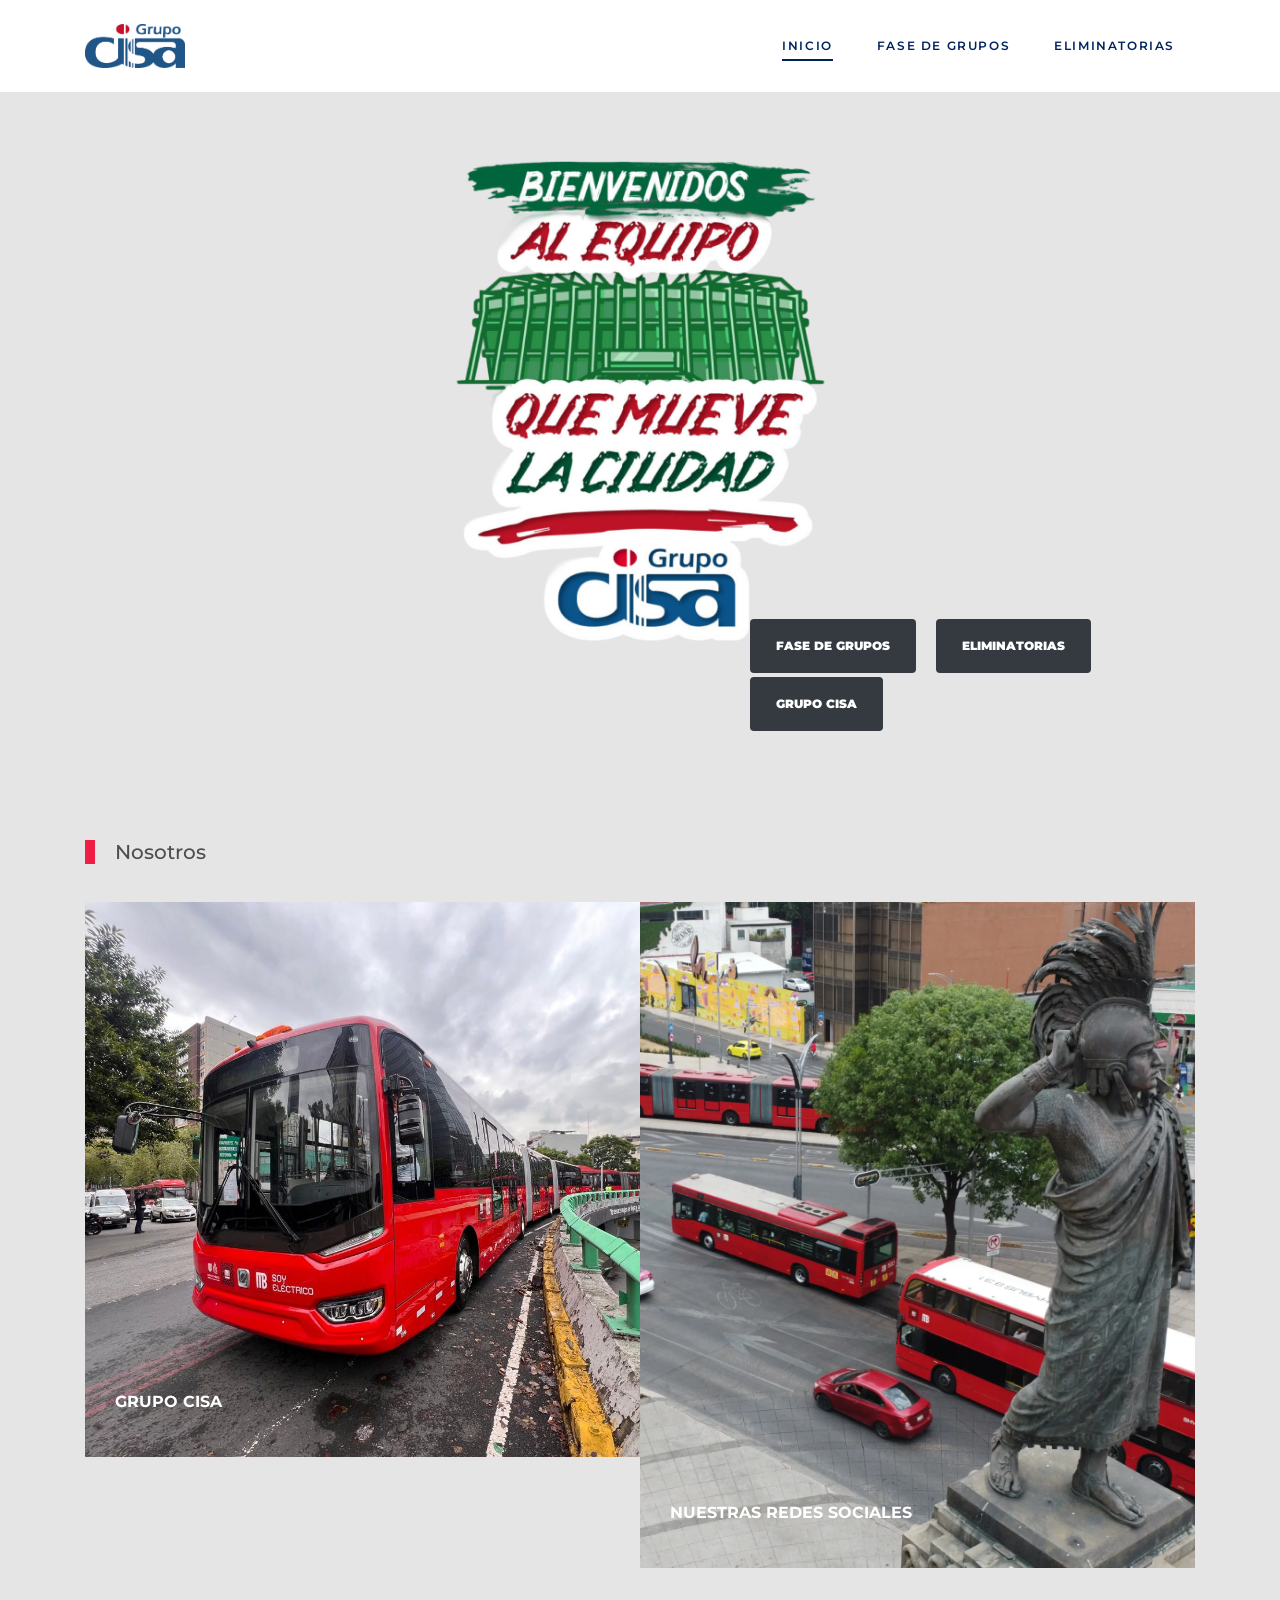
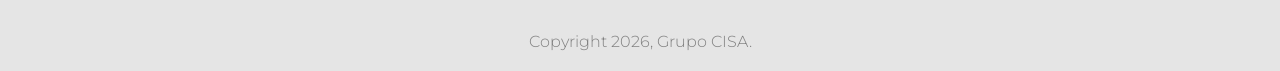
<file: index.html>
<!doctype html>
<html lang="en">
  <head>
    <title>Calendario CISA</title>
    <meta charset="utf-8" />
    <meta name="viewport" content="width=device-width, initial-scale=1, shrink-to-fit=no" />
    <link rel="apple-touch-icon" sizes="57x57" href="/apple-icon-57x57.png" />
    <link rel="apple-touch-icon" sizes="60x60" href="/apple-icon-60x60.png" />
    <link rel="apple-touch-icon" sizes="72x72" href="/apple-icon-72x72.png" />
    <link rel="apple-touch-icon" sizes="76x76" href="/apple-icon-76x76.png" />
    <link rel="apple-touch-icon" sizes="114x114" href="/apple-icon-114x114.png" />
    <link rel="apple-touch-icon" sizes="120x120" href="/apple-icon-120x120.png" />
    <link rel="apple-touch-icon" sizes="144x144" href="/apple-icon-144x144.png" />
    <link rel="apple-touch-icon" sizes="152x152" href="/apple-icon-152x152.png" />
    <link rel="apple-touch-icon" sizes="180x180" href="/apple-icon-180x180.png" />
    <link rel="icon" type="image/png" sizes="192x192" href="/android-icon-192x192.png" />
    <link rel="icon" type="image/png" sizes="32x32" href="/favicon-32x32.png" />
    <link rel="icon" type="image/png" sizes="96x96" href="/favicon-96x96.png" />
    <link rel="icon" type="image/png" sizes="16x16" href="/favicon-16x16.png" />
    <link rel="manifest" href="/manifest.json" />
    <meta name="msapplication-TileColor" content="#ffffff" />
    <meta name="msapplication-TileImage" content="/ms-icon-144x144.png" />
    <meta name="theme-color" content="#ffffff" />

    <link href="https://fonts.googleapis.com/css2?family=Montserrat:wght@400;700&display=swap" rel="stylesheet" />

    <link rel="stylesheet" href="fonts/icomoon/style.css" />

    <link rel="stylesheet" href="css/bootstrap/bootstrap.css" />
    <link rel="stylesheet" href="css/jquery-ui.css" />
    <link rel="stylesheet" href="css/owl.carousel.min.css" />
    <link rel="stylesheet" href="css/owl.theme.default.min.css" />
    <link rel="stylesheet" href="css/owl.theme.default.min.css" />

    <link rel="stylesheet" href="css/jquery.fancybox.min.css" />

    <link rel="stylesheet" href="css/bootstrap-datepicker.css" />

    <link rel="stylesheet" href="fonts/flaticon/font/flaticon.css" />

    <link rel="stylesheet" href="css/aos.css" />

    <link rel="stylesheet" href="css/style.css" />
    <link rel="stylesheet" href="https://cdnjs.cloudflare.com/ajax/libs/animate.css/4.1.1/animate.min.css" />
  </head>

  <body>
    <div class="site-wrap">
      <div class="site-mobile-menu site-navbar-target">
        <div class="site-mobile-menu-header">
          <div class="site-mobile-menu-close">
            <span class="icon-close2 js-menu-toggle"></span>
          </div>
        </div>
        <div class="site-mobile-menu-body"></div>
      </div>

      <header class="site-navbar py-4" role="banner" style="background-color: #ffffff">
        <div class="container">
          <div class="d-flex align-items-center">
            <div class="site-logo cisa-logo">
              <a href="index.html">
                <img src="imagenes-cisa/cisa-logo.png" alt="Logo" />
              </a>
            </div>
            <div class="ml-auto">
              <nav class="site-navigation position-relative text-right" role="navigation">
                <ul class="site-menu main-menu js-clone-nav mr-auto d-none d-lg-block">
                  <li class="active"><a href="index.html" class="nav-link">Inicio</a></li>
                  <li><a href="matches.html" class="nav-link">Fase de Grupos</a></li>
                  <li><a href="brackets.html" class="nav-link">Eliminatorias</a></li>
                </ul>
              </nav>

              <a
                href="#"
                class="d-inline-block d-lg-none site-menu-toggle js-menu-toggle text-black float-right text-blue">
                <span class="icon-menu h3 text-blue"></span
              ></a>
            </div>
          </div>
        </div>
      </header>

      <div class="hero overlay">
        <div class="container">
          <div class="row align-items-center">
            <div class="col-lg-5 ml-auto">
              <p>
                <a href="matches.html" class="btn btn-dark py-3 px-4 mr-3 mb-1 animate__animated animate__bounce"
                  >Fase de Grupos</a
                >
                <a href="brackets.html" class="btn btn-dark py-3 px-4 mr-3 mb-1 animate__animated animate__bounce"
                  >Eliminatorias</a
                >
                <a
                  href="https://grupocisa.com.mx/"
                  class="btn btn-dark py-3 px-4 mr-3 mb-1 animate__animated animate__pulse animate__infinite"
                  >Grupo Cisa</a
                >
              </p>
            </div>
          </div>
        </div>
      </div>

      <div class="latest-news">
        <div class="container">
          <div class="row">
            <div class="col-12 title-section cisa-rojo">
              <h2 class="heading">Nosotros</h2>
            </div>
          </div>
          <div class="row no-gutters">
            <div class="col-md-6 col-lg-6">
              <div class="post-entry">
                <a href="https://grupocisa.com.mx/">
                  <img class="metrobus-img" src="images/cisa-metrobus.jpg" alt="Image" />
                  <div class="caption">
                    <div class="caption-inner">
                      <h3 class="mb-3">GRUPO CISA</h3>
                    </div>
                  </div>
                </a>
              </div>
            </div>
            <div class="col-md-6 col-lg-6">
              <div class="post-entry">
                <a href="https://linktr.ee/grupocisa">
                  <img src="images/grupocisa.webp" alt="Image" class="last-post" />

                  <div class="caption">
                    <div class="caption-inner">
                      <h3 class="mb-3">NUESTRAS REDES SOCIALES</h3>
                    </div>
                  </div>
                </a>
              </div>
            </div>
          </div>
        </div>
      </div>

      <div class="container">
        <div class="row">
          <div class="col-lg-12">
            <p style="text-align: center; padding-top: 30px">Copyright 2026, Grupo CISA.</p>
          </div>
        </div>
      </div>
      <!-- .site-section -->
    </div>
    <!-- .site-wrap -->

    <script src="js/jquery-3.3.1.min.js"></script>
    <script src="js/jquery-migrate-3.0.1.min.js"></script>
    <script src="js/jquery-ui.js"></script>
    <script src="js/popper.min.js"></script>
    <script src="js/bootstrap.min.js"></script>
    <script src="js/owl.carousel.min.js"></script>
    <script src="js/jquery.stellar.min.js"></script>
    <script src="js/jquery.countdown.min.js"></script>
    <script src="js/bootstrap-datepicker.min.js"></script>
    <script src="js/jquery.easing.1.3.js"></script>
    <script src="js/aos.js"></script>
    <script src="js/jquery.fancybox.min.js"></script>
    <script src="js/jquery.sticky.js"></script>
    <script src="js/jquery.mb.YTPlayer.min.js"></script>

    <script src="js/main.js"></script>
  </body>
</html>
</file>
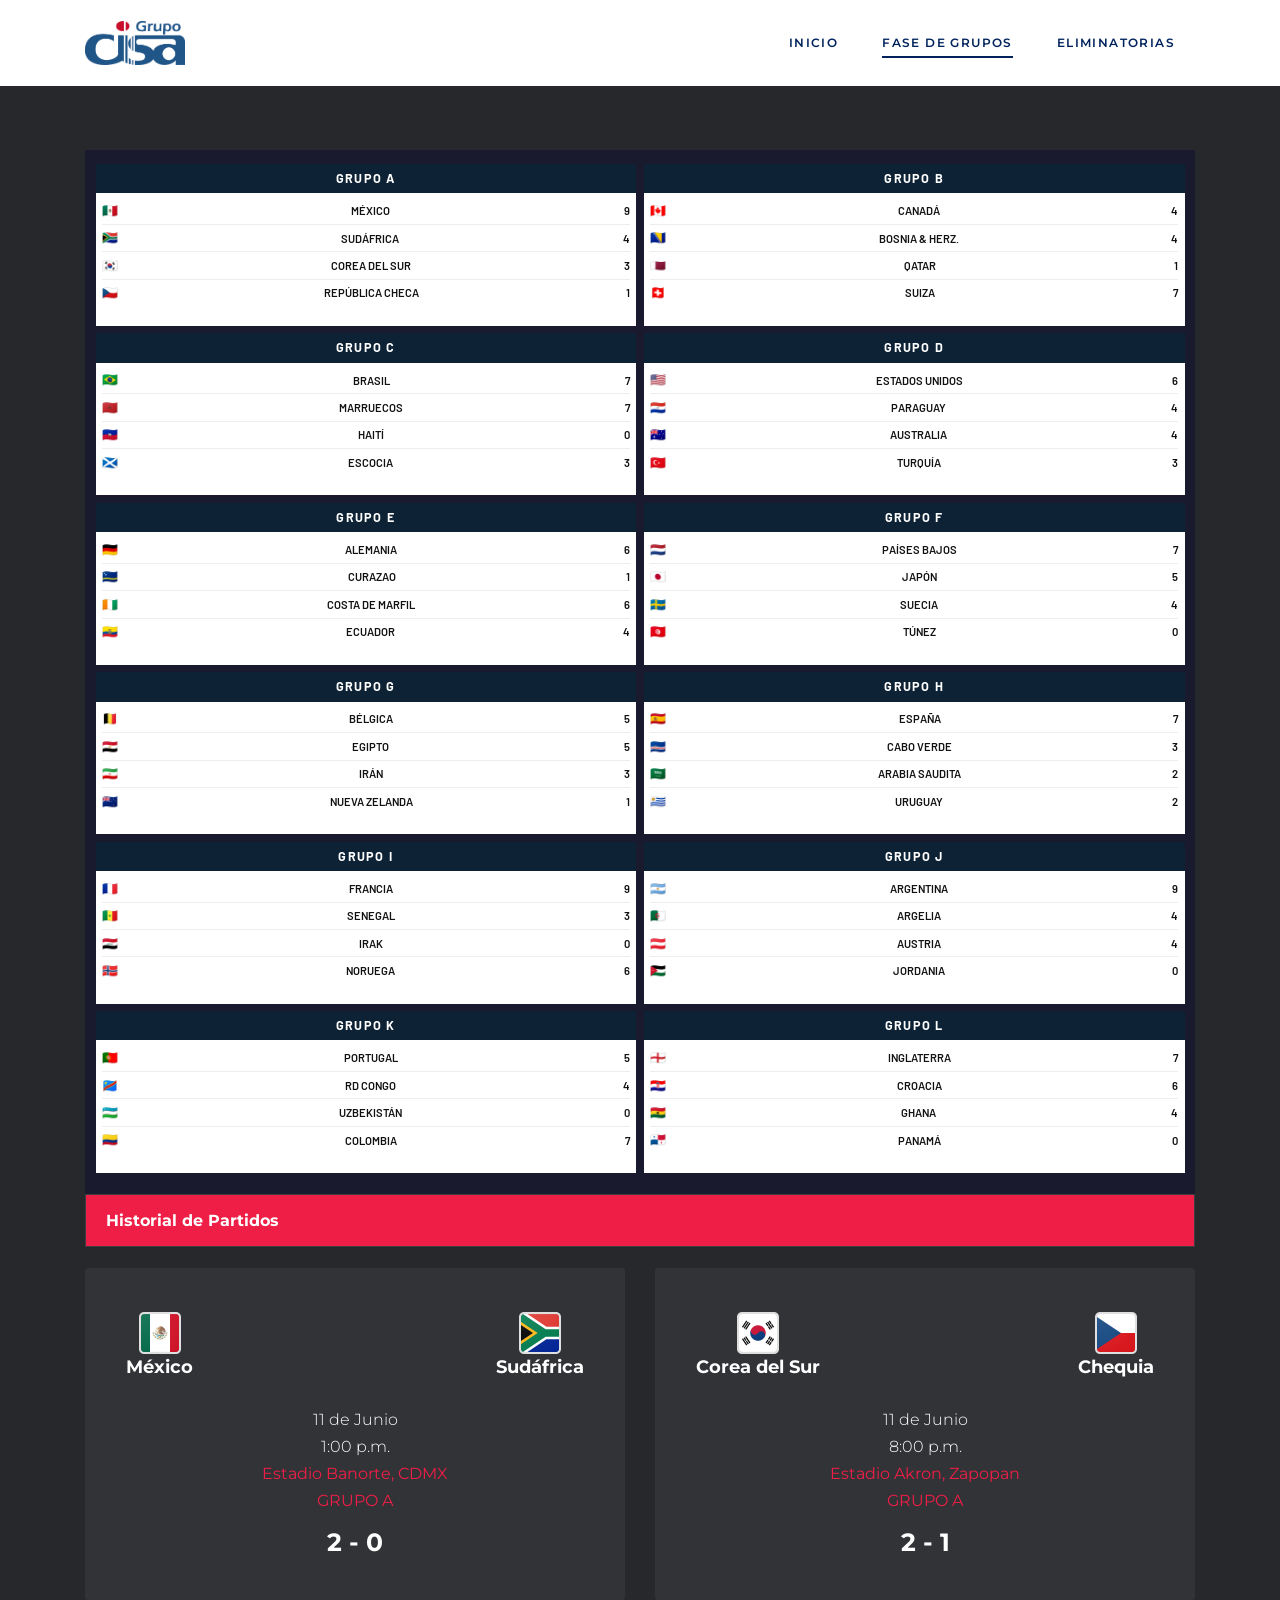
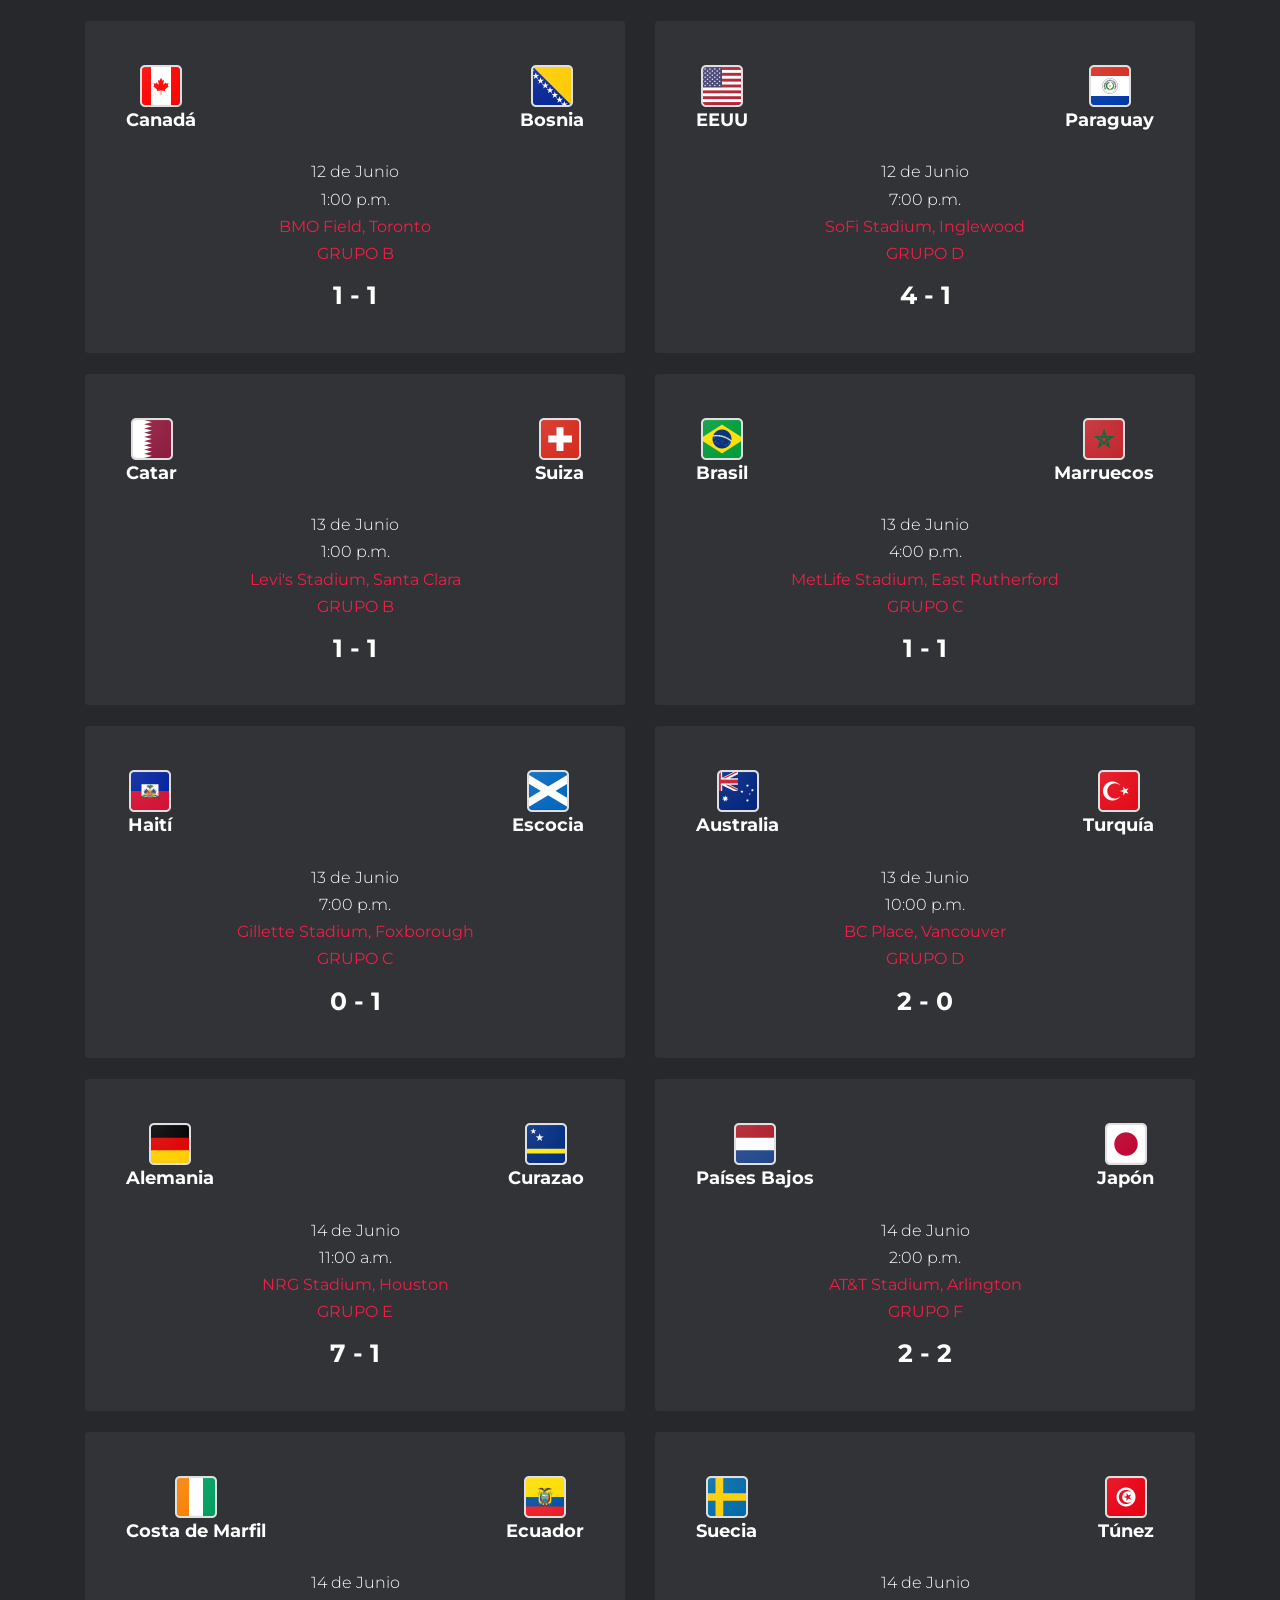
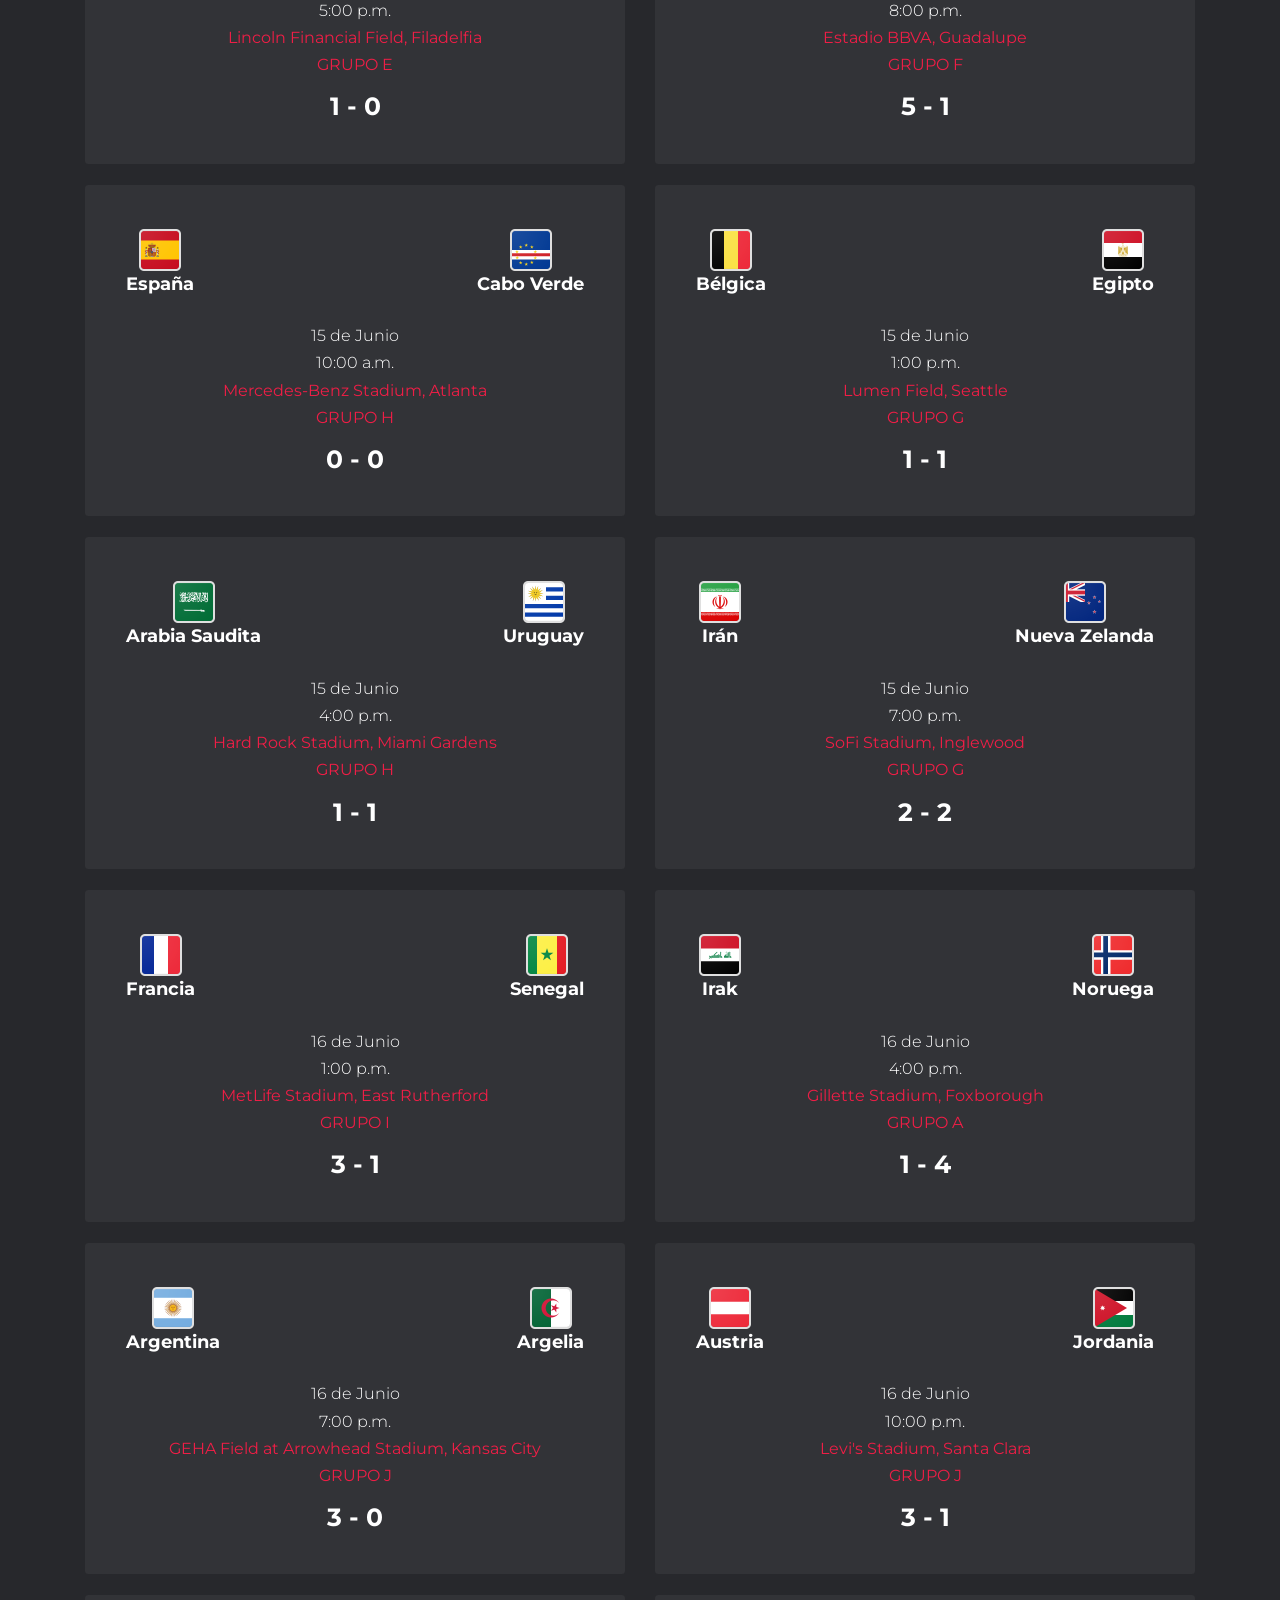
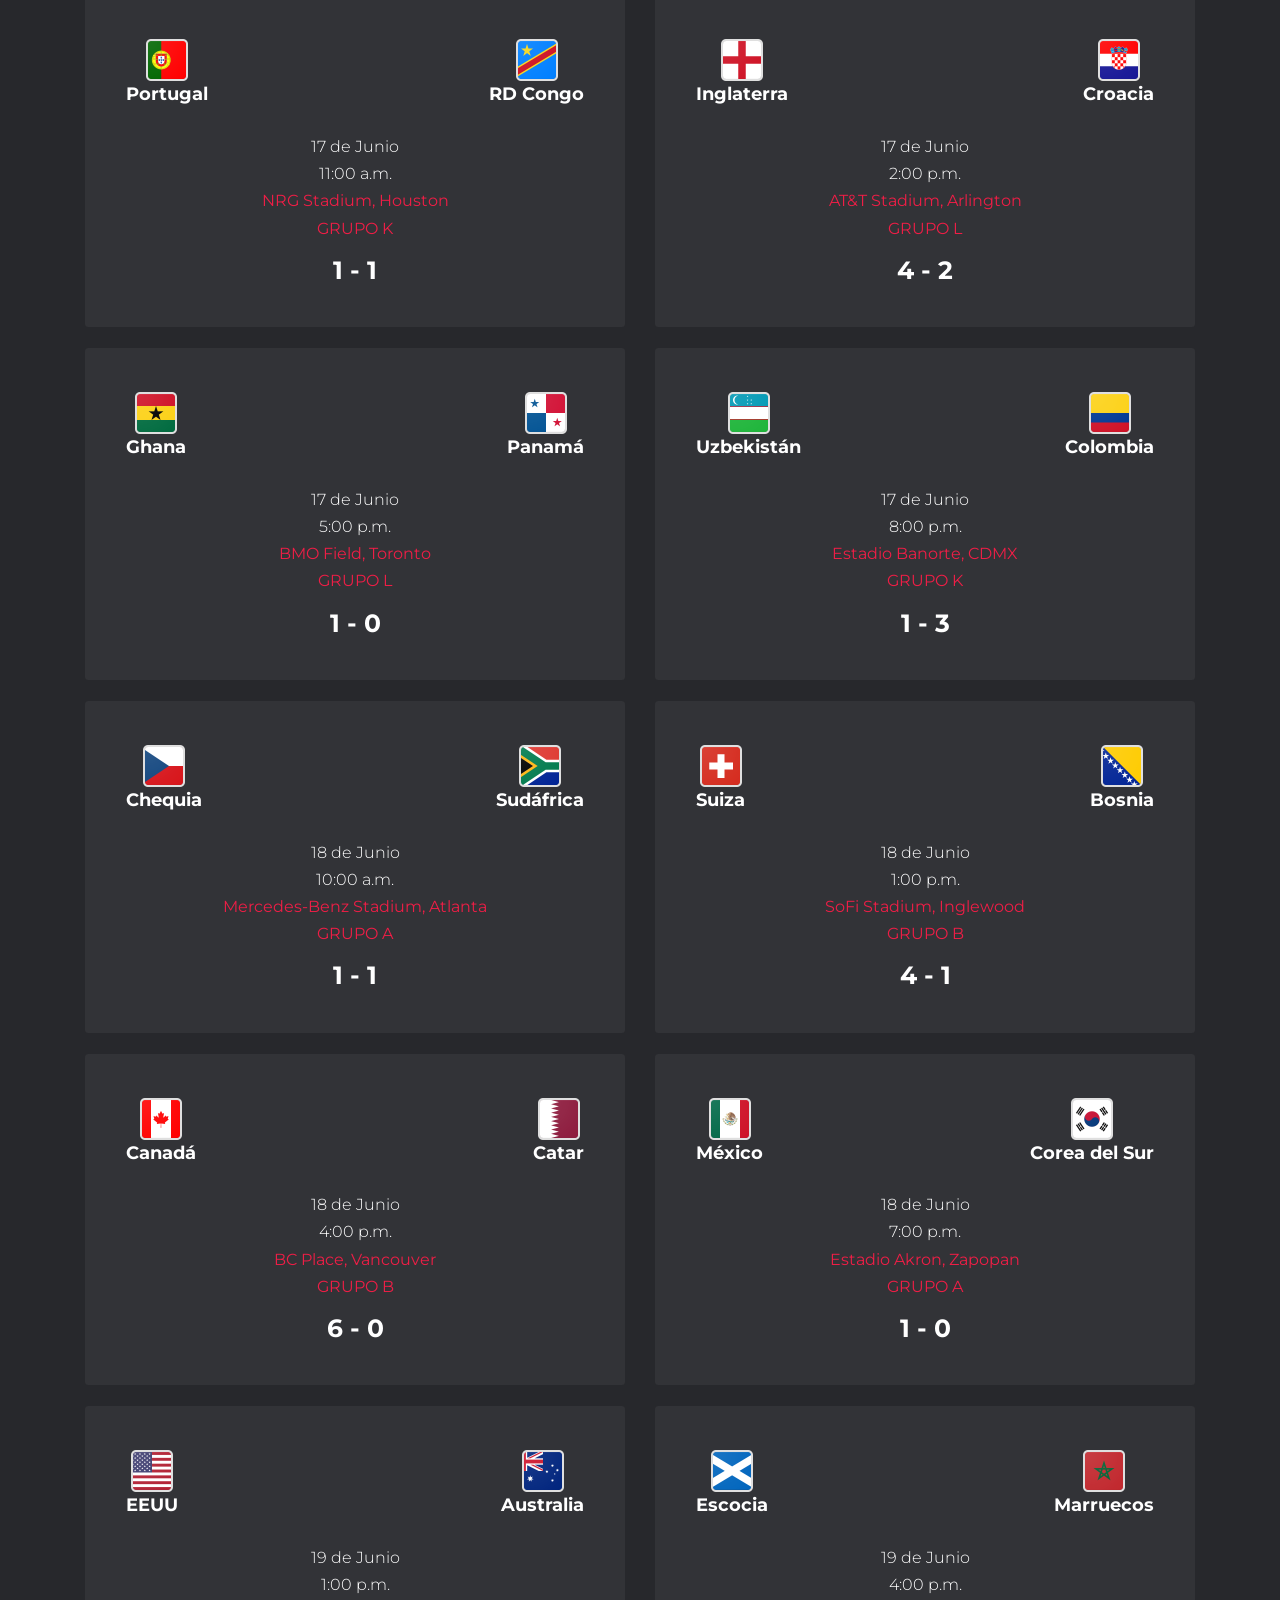
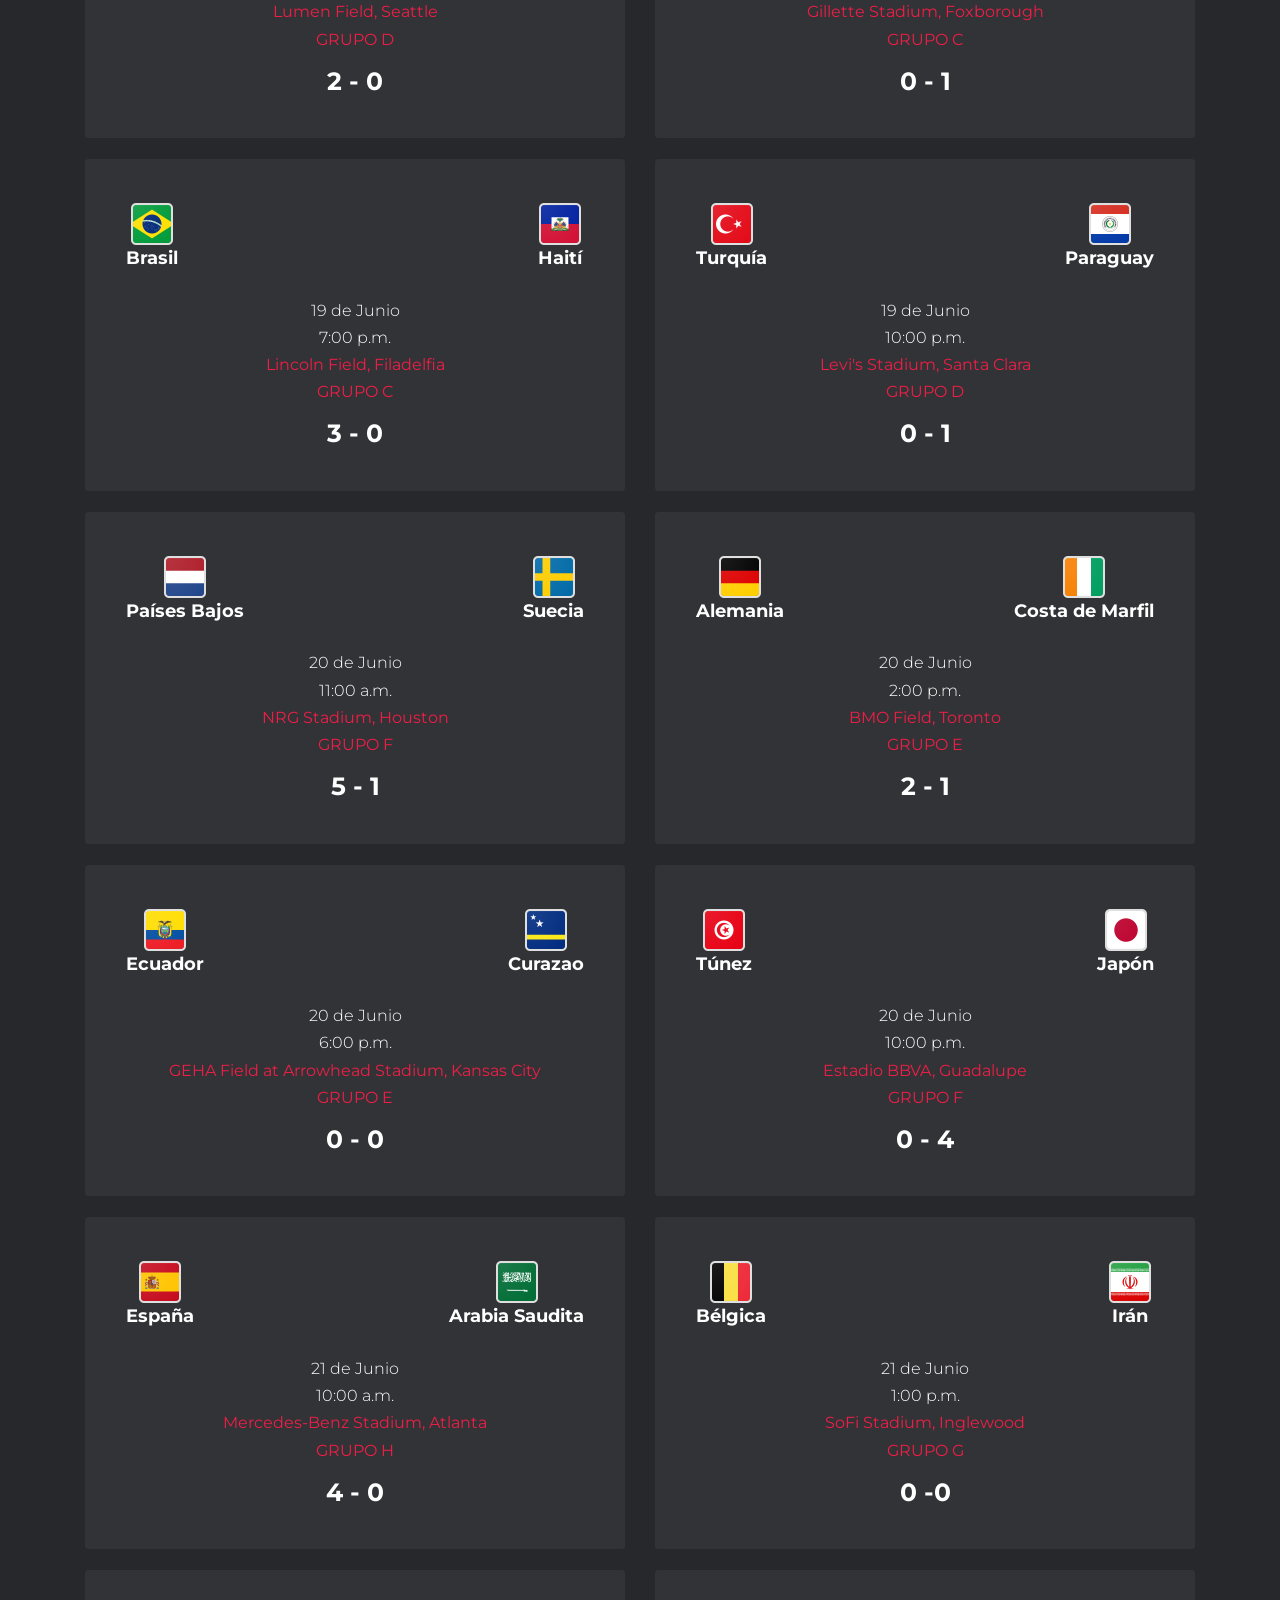
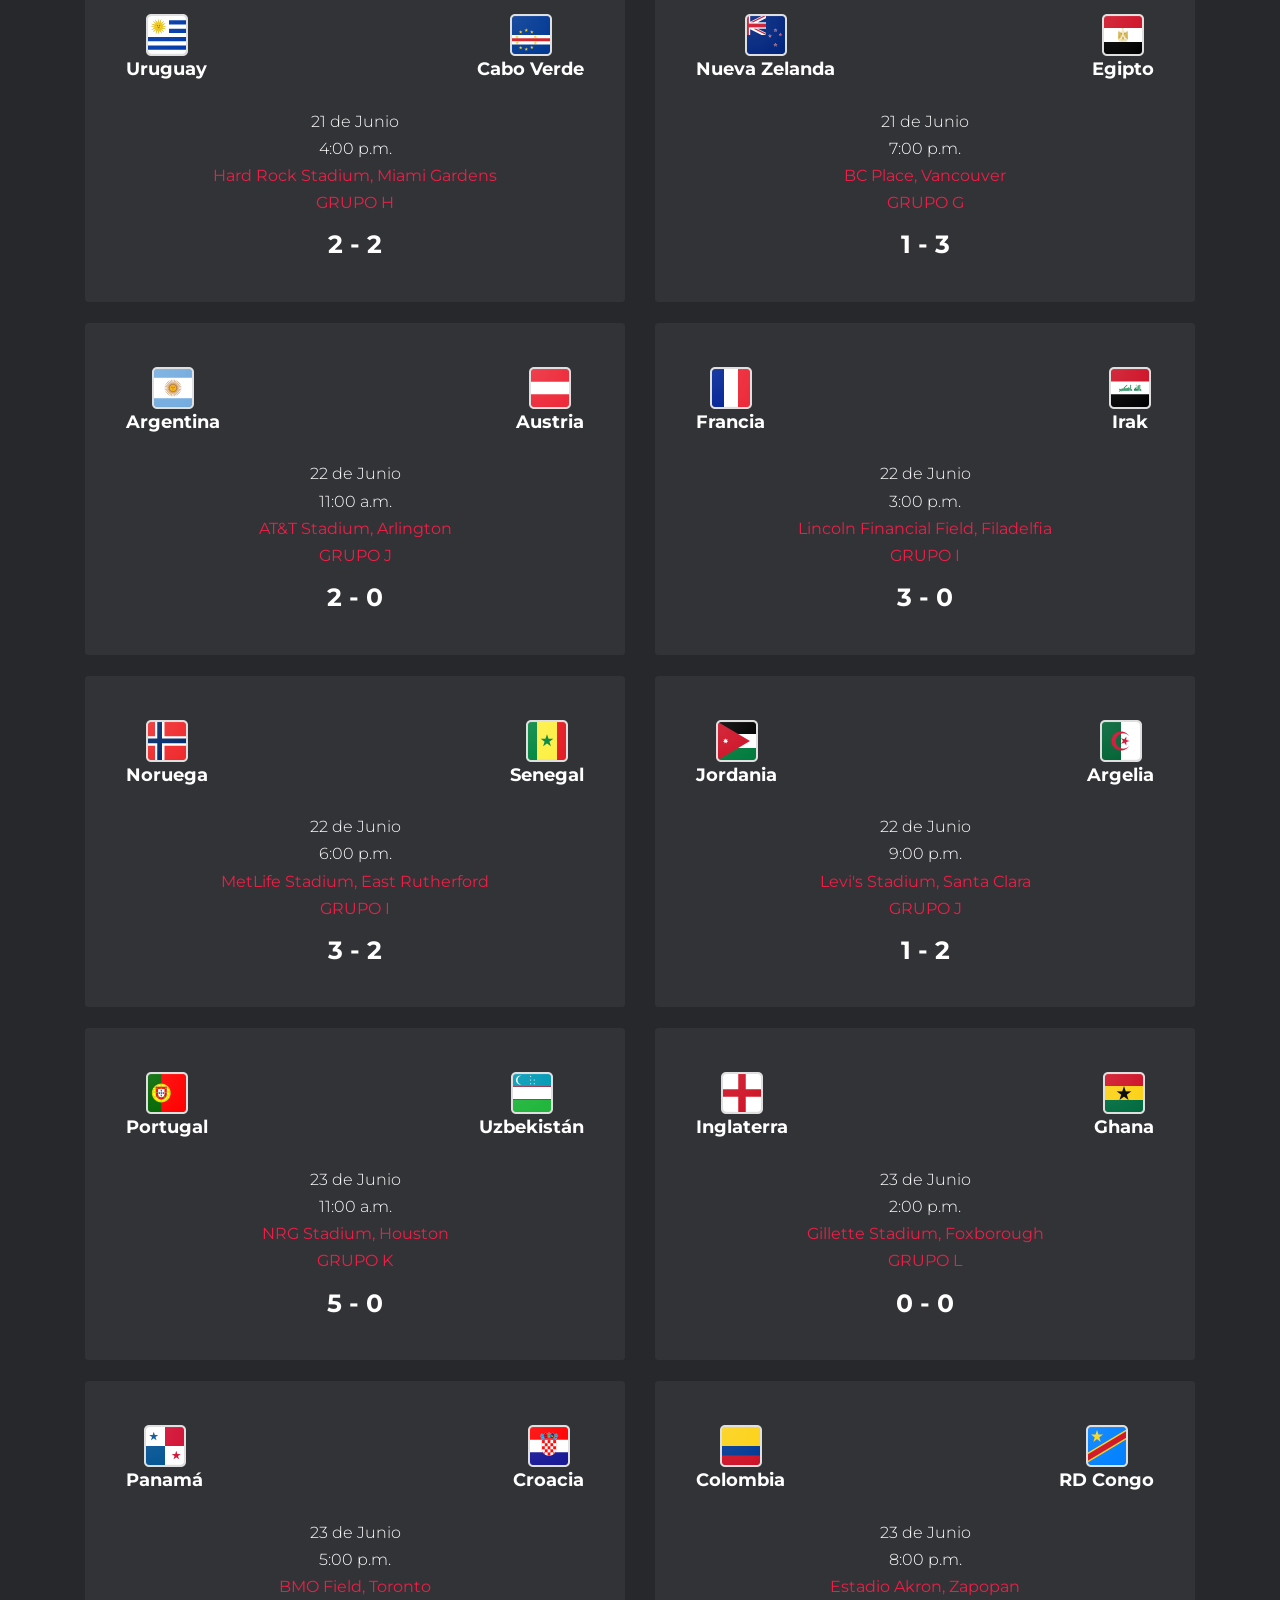
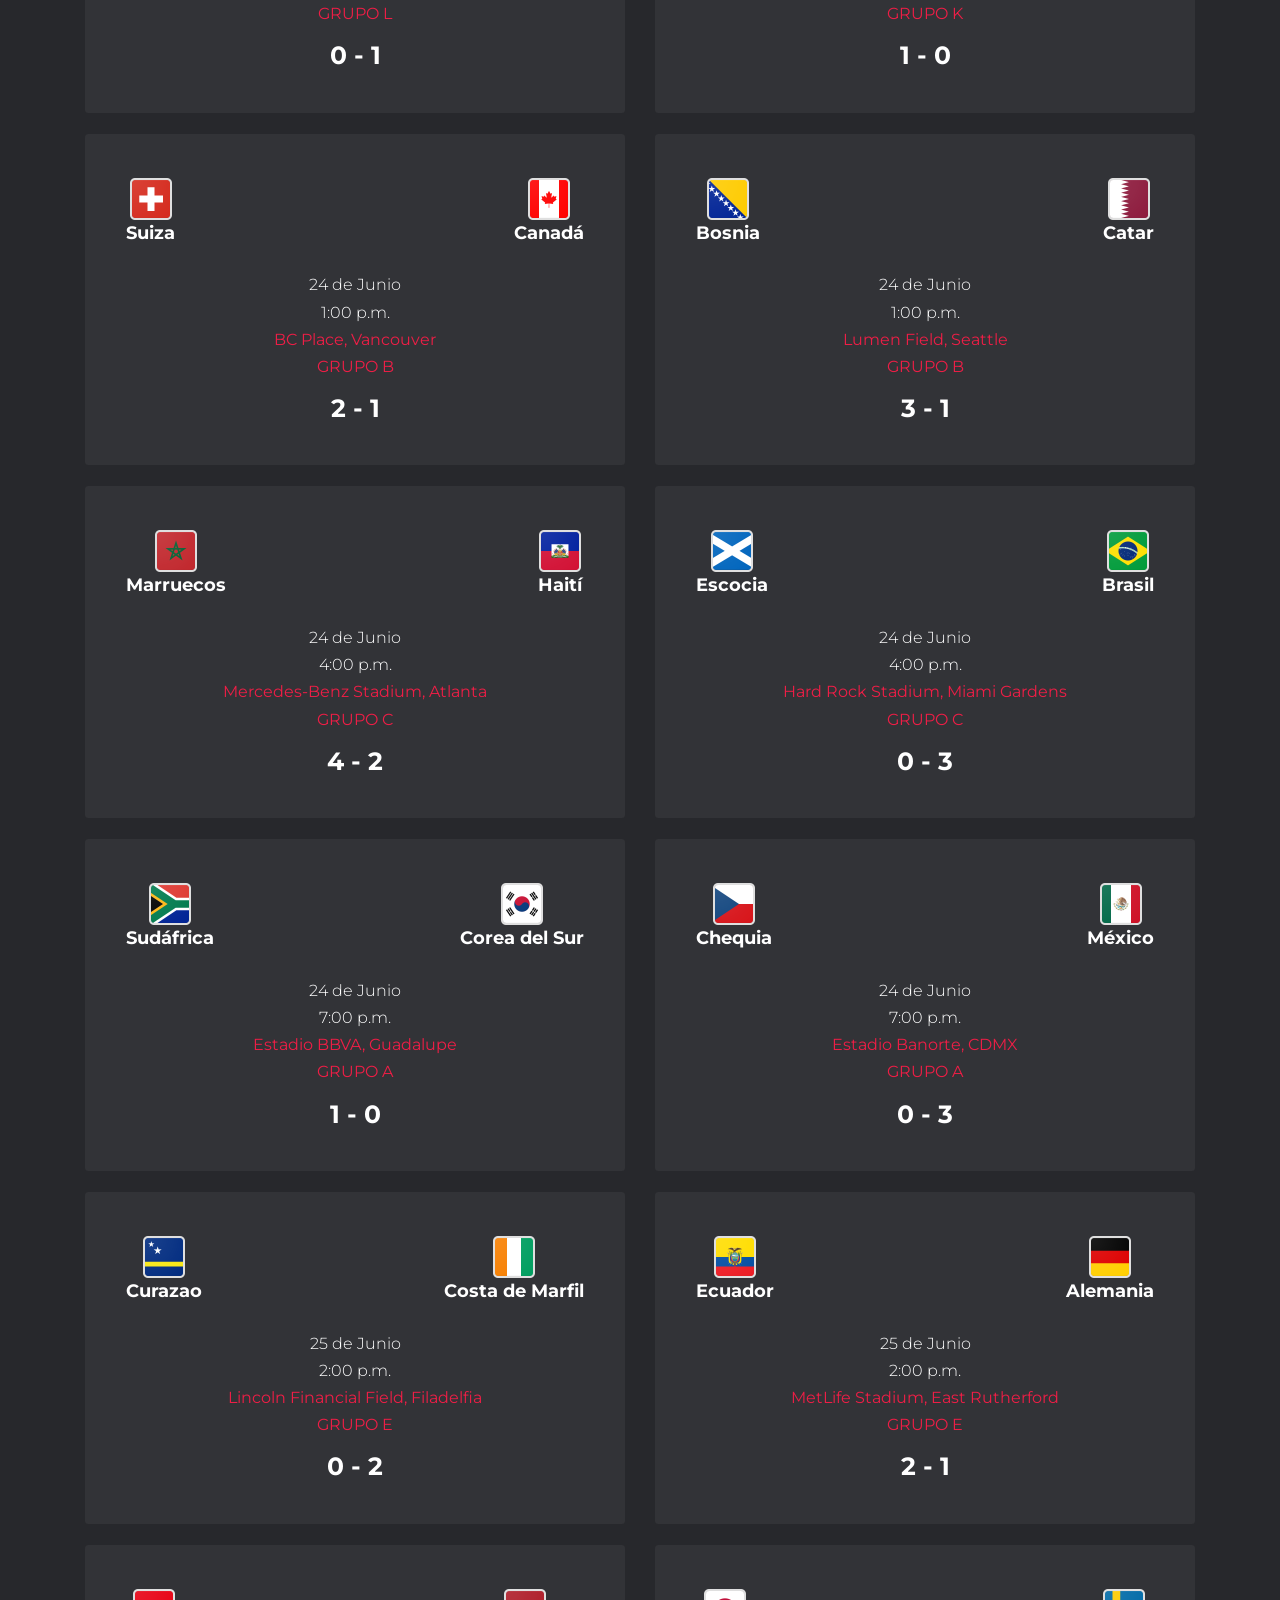
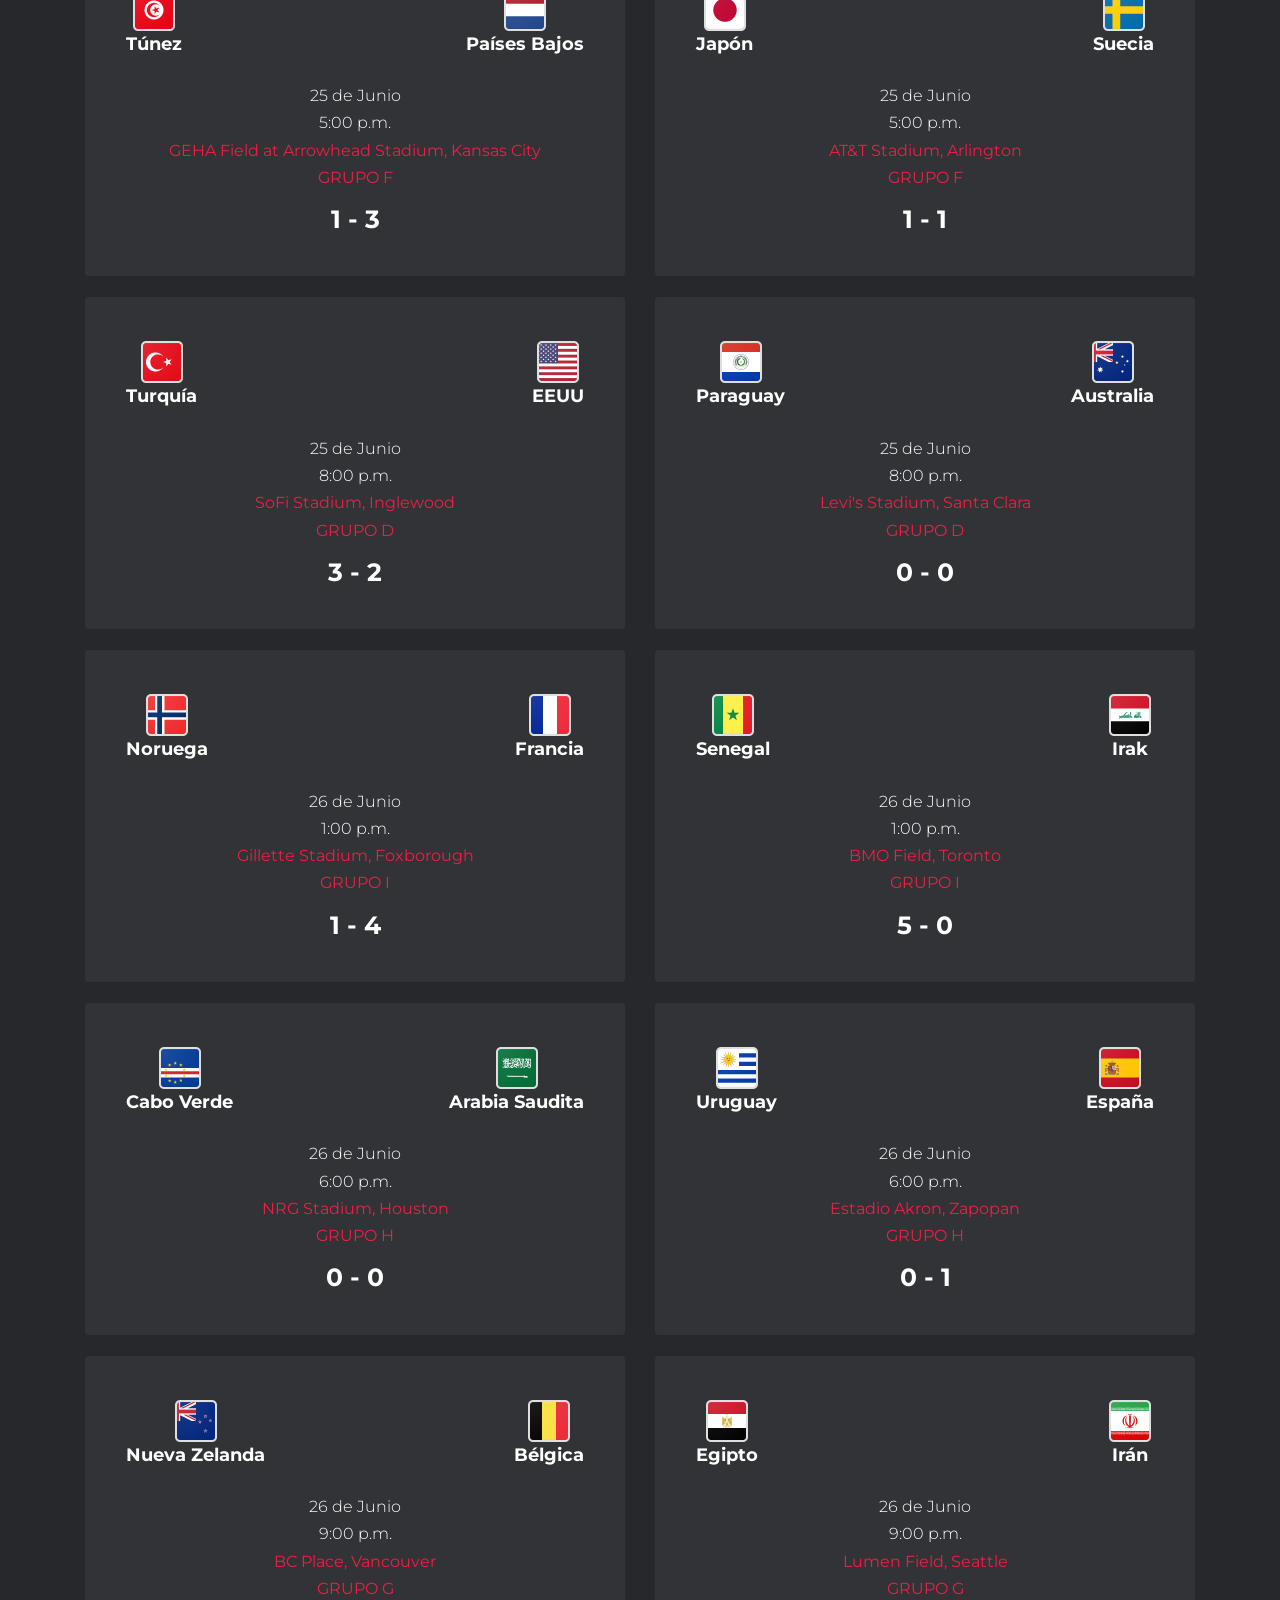
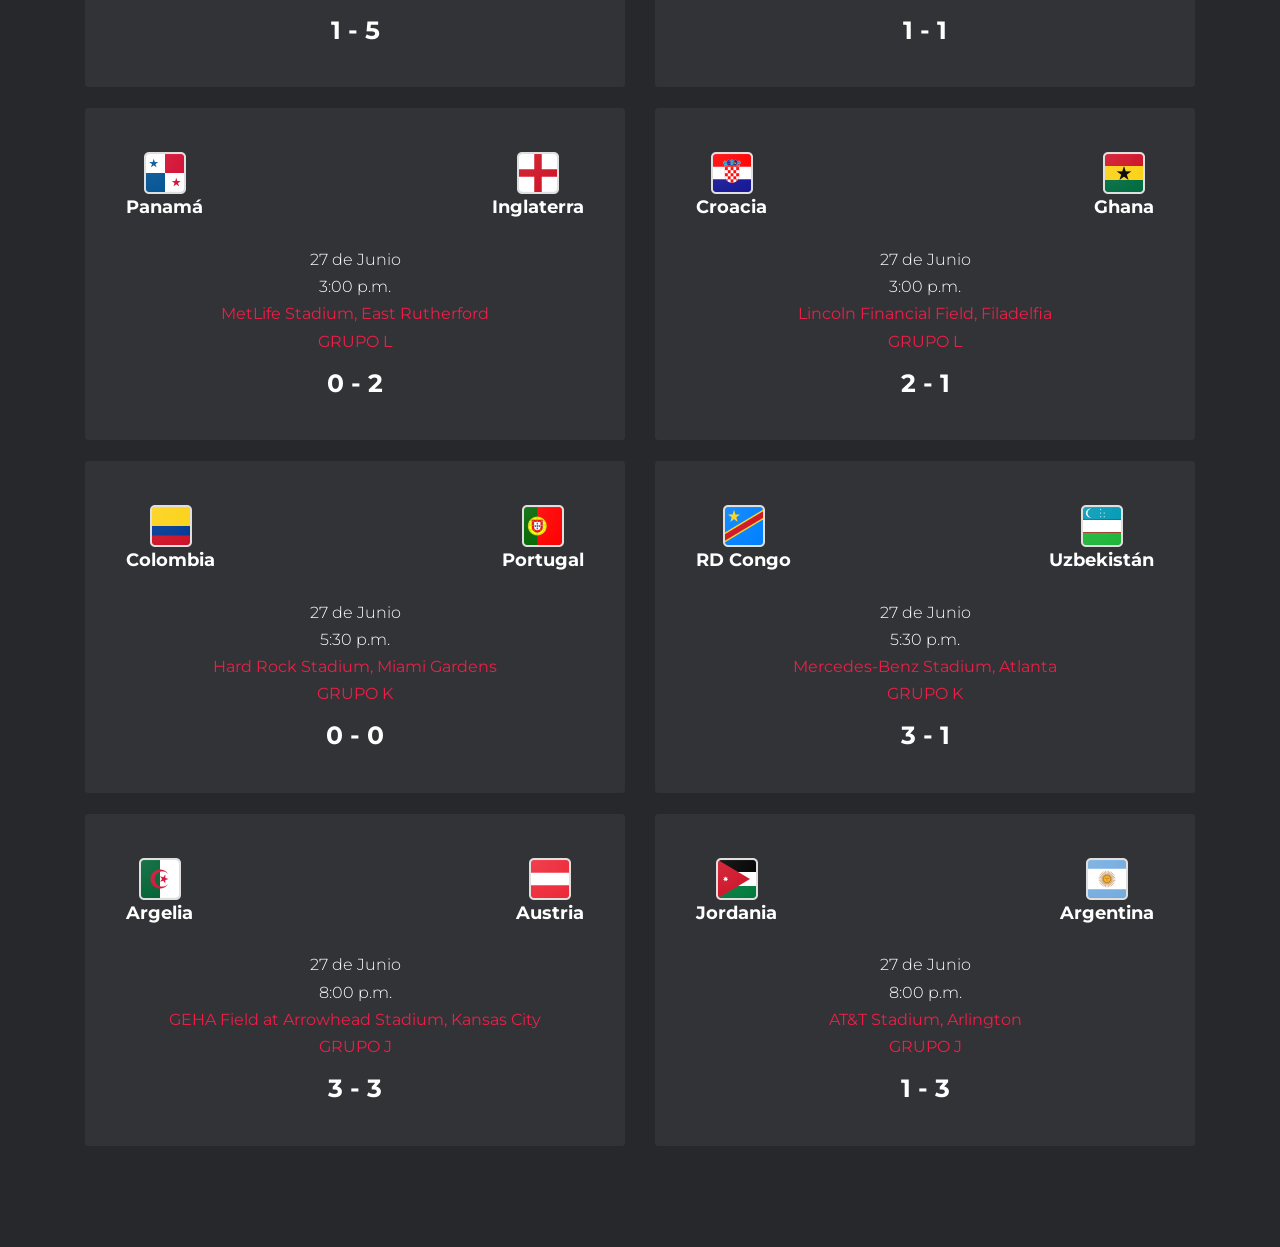
<file: matches.html>
<!doctype html>
<html lang="en">
  <head>
    <title>Calendario CISA</title>
    <meta charset="utf-8" />
    <meta name="viewport" content="width=device-width, initial-scale=1, shrink-to-fit=no" />
    <link rel="apple-touch-icon" sizes="57x57" href="/apple-icon-57x57.png" />
    <link rel="apple-touch-icon" sizes="60x60" href="/apple-icon-60x60.png" />
    <link rel="apple-touch-icon" sizes="72x72" href="/apple-icon-72x72.png" />
    <link rel="apple-touch-icon" sizes="76x76" href="/apple-icon-76x76.png" />
    <link rel="apple-touch-icon" sizes="114x114" href="/apple-icon-114x114.png" />
    <link rel="apple-touch-icon" sizes="120x120" href="/apple-icon-120x120.png" />
    <link rel="apple-touch-icon" sizes="144x144" href="/apple-icon-144x144.png" />
    <link rel="apple-touch-icon" sizes="152x152" href="/apple-icon-152x152.png" />
    <link rel="apple-touch-icon" sizes="180x180" href="/apple-icon-180x180.png" />
    <link rel="icon" type="image/png" sizes="192x192" href="/android-icon-192x192.png" />
    <link rel="icon" type="image/png" sizes="32x32" href="/favicon-32x32.png" />
    <link rel="icon" type="image/png" sizes="96x96" href="/favicon-96x96.png" />
    <link rel="icon" type="image/png" sizes="16x16" href="/favicon-16x16.png" />
    <link rel="manifest" href="/manifest.json" />
    <meta name="msapplication-TileColor" content="#ffffff" />
    <meta name="msapplication-TileImage" content="/ms-icon-144x144.png" />
    <meta name="theme-color" content="#ffffff" />

    <link href="https://fonts.googleapis.com/css2?family=Montserrat:wght@400;700&display=swap" rel="stylesheet" />

    <link rel="stylesheet" href="fonts/icomoon/style.css" />

    <link rel="stylesheet" href="css/bootstrap/bootstrap.css" />
    <link rel="stylesheet" href="css/jquery-ui.css" />
    <link rel="stylesheet" href="css/owl.carousel.min.css" />
    <link rel="stylesheet" href="css/owl.theme.default.min.css" />
    <link rel="stylesheet" href="css/owl.theme.default.min.css" />

    <link rel="stylesheet" href="css/jquery.fancybox.min.css" />

    <link rel="stylesheet" href="css/bootstrap-datepicker.css" />

    <link rel="stylesheet" href="fonts/flaticon/font/flaticon.css" />

    <link rel="stylesheet" href="css/aos.css" />

    <link rel="stylesheet" href="css/style.css" />
    <link rel="stylesheet" href="css/style-brackets.css" />
  </head>

  <body>
    <div class="site-wrap">
      <div class="site-mobile-menu site-navbar-target">
        <div class="site-mobile-menu-header">
          <div class="site-mobile-menu-close">
            <span class="icon-close2 js-menu-toggle"></span>
          </div>
        </div>
        <div class="site-mobile-menu-body"></div>
      </div>

      <header class="site-navbar py-4" role="banner" style="background-color: #ffffff">
        <div class="container">
          <div class="d-flex align-items-center">
            <div class="site-logo cisa-logo">
              <a href="index.html">
                <img src="imagenes-cisa/cisa-logo.png" alt="Logo" />
              </a>
            </div>
            <div class="ml-auto">
              <nav class="site-navigation position-relative text-right" role="navigation">
                <ul class="site-menu main-menu js-clone-nav mr-auto d-none d-lg-block">
                  <li><a href="index.html" class="nav-link">Inicio</a></li>
                  <li class="active"><a href="matches.html" class="nav-link">Fase de Grupos</a></li>
                  <li><a href="brackets.html" class="nav-link">Eliminatorias</a></li>
                </ul>
              </nav>

              <a
                href="#"
                class="d-inline-block d-lg-none site-menu-toggle js-menu-toggle text-black float-right text-blue"
                ><span class="icon-menu h3 text-blue"></span
              ></a>
            </div>
          </div>
        </div>
      </header>

      <div class="site-section bg-dark">
        <div class="spacer"></div>
        <div class="container">
          <aside class="sidebar">
            <div class="gc">
              <div class="gc-hd">GRUPO A</div>
              <ul>
                <li><span class="fi">🇲🇽</span>MÉXICO<span class="points">9</span></li>
                <li><span class="fi">🇿🇦</span>SUDÁFRICA<span class="points">4</span></li>
                <li><span class="fi">🇰🇷</span>COREA DEL SUR<span class="points">3</span></li>
                <li><span class="fi">🇨🇿</span>REPÚBLICA CHECA<span class="points">1</span></li>
              </ul>
            </div>
            <div class="gc">
              <div class="gc-hd">GRUPO B</div>
              <ul>
                <li><span class="fi">🇨🇦</span>CANADÁ<span class="points">4</span></li>
                <li><span class="fi">🇧🇦</span>BOSNIA &amp; HERZ.<span class="points">4</span></li>
                <li><span class="fi">🇶🇦</span>QATAR<span class="points">1</span></li>
                <li><span class="fi">🇨🇭</span>SUIZA<span class="points">7</span></li>
              </ul>
            </div>
            <div class="gc">
              <div class="gc-hd">GRUPO C</div>
              <ul>
                <li><span class="fi">🇧🇷</span>BRASIL<span class="points">7</span></li>
                <li><span class="fi">🇲🇦</span>MARRUECOS<span class="points">7</span></li>
                <li><span class="fi">🇭🇹</span>HAITÍ<span class="points">0</span></li>
                <li><span class="fi">🏴󠁧󠁢󠁳󠁣󠁴󠁿</span>ESCOCIA<span class="points">3</span></li>
              </ul>
            </div>
            <div class="gc">
              <div class="gc-hd">GRUPO D</div>
              <ul>
                <li><span class="fi">🇺🇸</span>ESTADOS UNIDOS<span class="points">6</span></li>
                <li><span class="fi">🇵🇾</span>PARAGUAY<span class="points">4</span></li>
                <li><span class="fi">🇦🇺</span>AUSTRALIA<span class="points">4</span></li>
                <li><span class="fi">🇹🇷</span>TURQUÍA<span class="points">3</span></li>
              </ul>
            </div>
            <div class="gc">
              <div class="gc-hd">GRUPO E</div>
              <ul>
                <li><span class="fi">🇩🇪</span>ALEMANIA<span class="points">6</span></li>
                <li><span class="fi">🇨🇼</span>CURAZAO<span class="points">1</span></li>
                <li><span class="fi">🇨🇮</span>COSTA DE MARFIL<span class="points">6</span></li>
                <li><span class="fi">🇪🇨</span>ECUADOR<span class="points">4</span></li>
              </ul>
            </div>
            <div class="gc">
              <div class="gc-hd">GRUPO F</div>
              <ul>
                <li><span class="fi">🇳🇱</span>PAÍSES BAJOS<span class="points">7</span></li>
                <li><span class="fi">🇯🇵</span>JAPÓN<span class="points">5</span></li>
                <li><span class="fi">🇸🇪</span>SUECIA<span class="points">4</span></li>
                <li><span class="fi">🇹🇳</span>TÚNEZ<span class="points">0</span></li>
              </ul>
            </div>
            <div class="gc">
              <div class="gc-hd">GRUPO G</div>
              <ul>
                <li><span class="fi">🇧🇪</span>BÉLGICA<span class="points">5</span></li>
                <li><span class="fi">🇪🇬</span>EGIPTO<span class="points">5</span></li>
                <li><span class="fi">🇮🇷</span>IRÁN<span class="points">3</span></li>
                <li><span class="fi">🇳🇿</span>NUEVA ZELANDA<span class="points">1</span></li>
              </ul>
            </div>
            <div class="gc">
              <div class="gc-hd">GRUPO H</div>
              <ul>
                <li><span class="fi">🇪🇸</span>ESPAÑA<span class="points">7</span></li>
                <li><span class="fi">🇨🇻</span>CABO VERDE<span class="points">3</span></li>
                <li><span class="fi">🇸🇦</span>ARABIA SAUDITA<span class="points">2</span></li>
                <li><span class="fi">🇺🇾</span>URUGUAY<span class="points">2</span></li>
              </ul>
            </div>
            <div class="gc">
              <div class="gc-hd">GRUPO I</div>
              <ul>
                <li><span class="fi">🇫🇷</span>FRANCIA<span class="points">9</span></li>
                <li><span class="fi">🇸🇳</span>SENEGAL<span class="points">3</span></li>
                <li><span class="fi">🇮🇶</span>IRAK<span class="points">0</span></li>
                <li><span class="fi">🇳🇴</span>NORUEGA<span class="points">6</span></li>
              </ul>
            </div>
            <div class="gc">
              <div class="gc-hd">GRUPO J</div>
              <ul>
                <li><span class="fi">🇦🇷</span>ARGENTINA<span class="points">9</span></li>
                <li><span class="fi">🇩🇿</span>ARGELIA<span class="points">4</span></li>
                <li><span class="fi">🇦🇹</span>AUSTRIA<span class="points">4</span></li>
                <li><span class="fi">🇯🇴</span>JORDANIA<span class="points">0</span></li>
              </ul>
            </div>
            <div class="gc">
              <div class="gc-hd">GRUPO K</div>
              <ul>
                <li><span class="fi">🇵🇹</span>PORTUGAL<span class="points">5</span></li>
                <li><span class="fi">🇨🇩</span>RD CONGO<span class="points">4</span></li>
                <li><span class="fi">🇺🇿</span>UZBEKISTÁN<span class="points">0</span></li>
                <li><span class="fi">🇨🇴</span>COLOMBIA<span class="points">7</span></li>
              </ul>
            </div>
            <div class="gc">
              <div class="gc-hd">GRUPO L</div>
              <ul>
                <li><span class="fi">🏴󠁧󠁢󠁥󠁮󠁧󠁿</span>INGLATERRA<span class="points">7</span></li>
                <li><span class="fi">🇭🇷</span>CROACIA<span class="points">6</span></li>
                <li><span class="fi">🇬🇭</span>GHANA<span class="points">4</span></li>
                <li><span class="fi">🇵🇦</span>PANAMÁ<span class="points">0</span></li>
              </ul>
            </div>
          </aside>

          <div class="row mb-4">
            <div class="col-lg-12">
              <div class="widget-next-match">
                <div class="widget-title">
                  <h3>Historial de Partidos</h3>
                </div>
              </div>
            </div>
          </div>
          <div class="row">
            <div class="col-lg-6 mb-4">
              <div class="bg-light p-4 rounded">
                <div class="widget-body">
                  <div class="widget-vs">
                    <div class="d-flex align-items-center justify-content-between w-100">
                      <div class="team-1 text-center">
                        <img src="images/mexico.png" alt="Image" />
                        <h3>México</h3>
                      </div>
                      <div class="team-2 text-center">
                        <img src="images/sudafrica.png" alt="Image" />
                        <h3>Sudáfrica</h3>
                      </div>
                    </div>
                  </div>
                </div>

                <div class="text-center widget-vs-contents mb-4">
                  <p>
                    <span class="d-block">11 de Junio</span>
                    <span class="d-block">1:00 p.m.</span>
                    <strong class="text-primary">Estadio Banorte, CDMX</strong>
                    <br />
                    <strong class="text-primary">GRUPO A</strong>
                  </p>
                  <h3><strong>2 - 0</strong></h3>
                </div>
              </div>
            </div>
            <div class="col-lg-6 mb-4">
              <div class="bg-light p-4 rounded">
                <div class="widget-body">
                  <div class="widget-vs">
                    <div class="d-flex align-items-center justify-content-between w-100">
                      <div class="team-1 text-center">
                        <img src="images/corea.png" alt="Image" />
                        <h3>Corea del Sur</h3>
                      </div>
                      <div class="team-2 text-center">
                        <img src="images/chequia.png" alt="Image" />
                        <h3>Chequia</h3>
                      </div>
                    </div>
                  </div>
                </div>

                <div class="text-center widget-vs-contents mb-4">
                  <p>
                    <span class="d-block">11 de Junio</span>
                    <span class="d-block">8:00 p.m.</span>
                    <strong class="text-primary">Estadio Akron, Zapopan</strong>
                    <br />
                    <strong class="text-primary">GRUPO A</strong>
                  </p>
                  <h3><strong>2 - 1</strong></h3>
                </div>
              </div>
            </div>

            <div class="col-lg-6 mb-4">
              <div class="bg-light p-4 rounded">
                <div class="widget-body">
                  <div class="widget-vs">
                    <div class="d-flex align-items-center justify-content-between w-100">
                      <div class="team-1 text-center">
                        <img src="images/canada.png" alt="Image" />
                        <h3>Canadá</h3>
                      </div>
                      <div class="team-2 text-center">
                        <img src="images/bosnia.png" alt="Image" />
                        <h3>Bosnia</h3>
                      </div>
                    </div>
                  </div>
                </div>

                <div class="text-center widget-vs-contents mb-4">
                  <p>
                    <span class="d-block">12 de Junio</span>
                    <span class="d-block">1:00 p.m.</span>
                    <strong class="text-primary">BMO Field, Toronto</strong>
                    <br />
                    <strong class="text-primary">GRUPO B</strong>
                  </p>
                  <h3><strong>1 - 1</strong></h3>
                </div>
              </div>
            </div>

            <div class="col-lg-6 mb-4">
              <div class="bg-light p-4 rounded">
                <div class="widget-body">
                  <div class="widget-vs">
                    <div class="d-flex align-items-center justify-content-between w-100">
                      <div class="team-1 text-center">
                        <img src="images/eeuu.png" alt="Image" />
                        <h3>EEUU</h3>
                      </div>
                      <div class="team-2 text-center">
                        <img src="images/paraguay.png" alt="Image" />
                        <h3>Paraguay</h3>
                      </div>
                    </div>
                  </div>
                </div>

                <div class="text-center widget-vs-contents mb-4">
                  <p>
                    <span class="d-block">12 de Junio</span>
                    <span class="d-block">7:00 p.m.</span>
                    <strong class="text-primary">SoFi Stadium, Inglewood</strong>
                    <br />
                    <strong class="text-primary">GRUPO D</strong>
                  </p>
                  <h3><strong>4 - 1</strong></h3>
                </div>
              </div>
            </div>

            <!-- PROXIMO PARTIDO -->
            <div class="col-lg-6 mb-4">
              <div class="bg-light p-4 rounded">
                <div class="widget-body">
                  <div class="widget-vs">
                    <div class="d-flex align-items-center justify-content-between w-100">
                      <div class="team-1 text-center">
                        <img src="images/catar.png" alt="Image" />
                        <h3>Catar</h3>
                      </div>
                      <div class="team-2 text-center">
                        <img src="images/suiza.png" alt="Image" />
                        <h3>Suiza</h3>
                      </div>
                    </div>
                  </div>
                </div>
                <div class="text-center widget-vs-contents mb-4">
                  <p>
                    <span class="d-block">13 de Junio</span>
                    <span class="d-block">1:00 p.m.</span>
                    <strong class="text-primary">Levi's Stadium, Santa Clara</strong>
                    <br />
                    <strong class="text-primary">GRUPO B</strong>
                  </p>
                  <h3><strong>1 - 1</strong></h3>
                </div>
              </div>
            </div>
            <!-- PROXIMO PARTIDO END -->

            <!-- PROXIMO PARTIDO -->
            <div class="col-lg-6 mb-4">
              <div class="bg-light p-4 rounded">
                <div class="widget-body">
                  <div class="widget-vs">
                    <div class="d-flex align-items-center justify-content-between w-100">
                      <div class="team-1 text-center">
                        <img src="images/brasil.png" alt="Image" />
                        <h3>Brasil</h3>
                      </div>
                      <div class="team-2 text-center">
                        <img src="images/marruecos.png" alt="Image" />
                        <h3>Marruecos</h3>
                      </div>
                    </div>
                  </div>
                </div>
                <div class="text-center widget-vs-contents mb-4">
                  <p>
                    <span class="d-block">13 de Junio</span>
                    <span class="d-block">4:00 p.m.</span>
                    <strong class="text-primary">MetLife Stadium, East Rutherford</strong>
                    <br />
                    <strong class="text-primary">GRUPO C</strong>
                  </p>
                  <h3><strong>1 - 1</strong></h3>
                </div>
              </div>
            </div>
            <!-- PROXIMO PARTIDO END -->
            <!-- PROXIMO PARTIDO -->
            <div class="col-lg-6 mb-4">
              <div class="bg-light p-4 rounded">
                <div class="widget-body">
                  <div class="widget-vs">
                    <div class="d-flex align-items-center justify-content-between w-100">
                      <div class="team-1 text-center">
                        <img src="images/haiti.png" alt="Image" />
                        <h3>Haití</h3>
                      </div>
                      <div class="team-2 text-center">
                        <img src="images/escosia.png" alt="Image" />
                        <h3>Escocia</h3>
                      </div>
                    </div>
                  </div>
                </div>
                <div class="text-center widget-vs-contents mb-4">
                  <p>
                    <span class="d-block">13 de Junio</span>
                    <span class="d-block">7:00 p.m.</span>
                    <strong class="text-primary">Gillette Stadium, Foxborough</strong>
                    <br />
                    <strong class="text-primary">GRUPO C</strong>
                  </p>
                  <h3><strong>0 - 1</strong></h3>
                </div>
              </div>
            </div>
            <!-- PROXIMO PARTIDO END -->
            <!-- PROXIMO PARTIDO -->
            <div class="col-lg-6 mb-4">
              <div class="bg-light p-4 rounded">
                <div class="widget-body">
                  <div class="widget-vs">
                    <div class="d-flex align-items-center justify-content-between w-100">
                      <div class="team-1 text-center">
                        <img src="images/australia.png" alt="Image" />
                        <h3>Australia</h3>
                      </div>
                      <div class="team-2 text-center">
                        <img src="images/turquia.png" alt="Image" />
                        <h3>Turquía</h3>
                      </div>
                    </div>
                  </div>
                </div>
                <div class="text-center widget-vs-contents mb-4">
                  <p>
                    <span class="d-block">13 de Junio</span>
                    <span class="d-block">10:00 p.m.</span>
                    <strong class="text-primary">BC Place, Vancouver</strong>
                    <br />
                    <strong class="text-primary">GRUPO D</strong>
                  </p>
                  <h3><strong>2 - 0</strong></h3>
                </div>
              </div>
            </div>
            <!-- PROXIMO PARTIDO END -->
            <!-- PROXIMO PARTIDO -->
            <div class="col-lg-6 mb-4">
              <div class="bg-light p-4 rounded">
                <div class="widget-body">
                  <div class="widget-vs">
                    <div class="d-flex align-items-center justify-content-between w-100">
                      <div class="team-1 text-center">
                        <img src="images/alemania.png" alt="Image" />
                        <h3>Alemania</h3>
                      </div>
                      <div class="team-2 text-center">
                        <img src="images/curazao.png" alt="Image" />
                        <h3>Curazao</h3>
                      </div>
                    </div>
                  </div>
                </div>
                <div class="text-center widget-vs-contents mb-4">
                  <p>
                    <span class="d-block">14 de Junio</span>
                    <span class="d-block">11:00 a.m.</span>
                    <strong class="text-primary">NRG Stadium, Houston</strong>
                    <br />
                    <strong class="text-primary">GRUPO E</strong>
                  </p>
                  <h3><strong>7 - 1</strong></h3>
                </div>
              </div>
            </div>
            <!-- PROXIMO PARTIDO END -->
            <!-- PROXIMO PARTIDO -->
            <div class="col-lg-6 mb-4">
              <div class="bg-light p-4 rounded">
                <div class="widget-body">
                  <div class="widget-vs">
                    <div class="d-flex align-items-center justify-content-between w-100">
                      <div class="team-1 text-center">
                        <img src="images/paisesbajos.png" alt="Image" />
                        <h3>Países Bajos</h3>
                      </div>
                      <div class="team-2 text-center">
                        <img src="images/japon.png" alt="Image" />
                        <h3>Japón</h3>
                      </div>
                    </div>
                  </div>
                </div>
                <div class="text-center widget-vs-contents mb-4">
                  <p>
                    <span class="d-block">14 de Junio</span>
                    <span class="d-block">2:00 p.m.</span>
                    <strong class="text-primary">AT&T Stadium, Arlington</strong>
                    <br />
                    <strong class="text-primary">GRUPO F</strong>
                  </p>
                  <h3><strong>2 - 2</strong></h3>
                </div>
              </div>
            </div>
            <!-- PROXIMO PARTIDO END -->
            <!-- PROXIMO PARTIDO -->
            <div class="col-lg-6 mb-4">
              <div class="bg-light p-4 rounded">
                <div class="widget-body">
                  <div class="widget-vs">
                    <div class="d-flex align-items-center justify-content-between w-100">
                      <div class="team-1 text-center">
                        <img src="images/costademarfil.png" alt="Image" />
                        <h3>Costa de Marfil</h3>
                      </div>
                      <div class="team-2 text-center">
                        <img src="images/escuador.png" alt="Image" />
                        <h3>Ecuador</h3>
                      </div>
                    </div>
                  </div>
                </div>
                <div class="text-center widget-vs-contents mb-4">
                  <p>
                    <span class="d-block">14 de Junio</span>
                    <span class="d-block">5:00 p.m.</span>
                    <strong class="text-primary">Lincoln Financial Field, Filadelfia</strong>
                    <br />
                    <strong class="text-primary">GRUPO E</strong>
                  </p>
                  <h3><strong>1 - 0</strong></h3>
                </div>
              </div>
            </div>
            <!-- PROXIMO PARTIDO END -->
            <!-- PROXIMO PARTIDO -->
            <div class="col-lg-6 mb-4">
              <div class="bg-light p-4 rounded">
                <div class="widget-body">
                  <div class="widget-vs">
                    <div class="d-flex align-items-center justify-content-between w-100">
                      <div class="team-1 text-center">
                        <img src="images/suecia.png" alt="Image" />
                        <h3>Suecia</h3>
                      </div>
                      <div class="team-2 text-center">
                        <img src="images/tunez.png" alt="Image" />
                        <h3>Túnez</h3>
                      </div>
                    </div>
                  </div>
                </div>
                <div class="text-center widget-vs-contents mb-4">
                  <p>
                    <span class="d-block">14 de Junio</span>
                    <span class="d-block">8:00 p.m.</span>
                    <strong class="text-primary">Estadio BBVA, Guadalupe</strong>
                    <br />
                    <strong class="text-primary">GRUPO F</strong>
                  </p>
                  <h3><strong>5 - 1</strong></h3>
                </div>
              </div>
            </div>
            <!-- PROXIMO PARTIDO END -->
            <!-- PROXIMO PARTIDO -->
            <div class="col-lg-6 mb-4">
              <div class="bg-light p-4 rounded">
                <div class="widget-body">
                  <div class="widget-vs">
                    <div class="d-flex align-items-center justify-content-between w-100">
                      <div class="team-1 text-center">
                        <img src="images/espana.png" alt="Image" />
                        <h3>España</h3>
                      </div>
                      <div class="team-2 text-center">
                        <img src="images/caboverde.png" alt="Image" />
                        <h3>Cabo Verde</h3>
                      </div>
                    </div>
                  </div>
                </div>
                <div class="text-center widget-vs-contents mb-4">
                  <p>
                    <span class="d-block">15 de Junio</span>
                    <span class="d-block">10:00 a.m.</span>
                    <strong class="text-primary">Mercedes-Benz Stadium, Atlanta</strong>
                    <br />
                    <strong class="text-primary">GRUPO H</strong>
                  </p>
                  <h3><strong>0 - 0</strong></h3>
                </div>
              </div>
            </div>
            <!-- PROXIMO PARTIDO END -->
            <!-- PROXIMO PARTIDO -->
            <div class="col-lg-6 mb-4">
              <div class="bg-light p-4 rounded">
                <div class="widget-body">
                  <div class="widget-vs">
                    <div class="d-flex align-items-center justify-content-between w-100">
                      <div class="team-1 text-center">
                        <img src="images/belgica.png" alt="Image" />
                        <h3>Bélgica</h3>
                      </div>
                      <div class="team-2 text-center">
                        <img src="images/egipto.png" alt="Image" />
                        <h3>Egipto</h3>
                      </div>
                    </div>
                  </div>
                </div>
                <div class="text-center widget-vs-contents mb-4">
                  <p>
                    <span class="d-block">15 de Junio</span>
                    <span class="d-block">1:00 p.m.</span>
                    <strong class="text-primary">Lumen Field, Seattle</strong>
                    <br />
                    <strong class="text-primary">GRUPO G</strong>
                  </p>
                  <h3><strong>1 - 1</strong></h3>
                </div>
              </div>
            </div>
            <!-- PROXIMO PARTIDO END -->
            <!-- PROXIMO PARTIDO -->
            <div class="col-lg-6 mb-4">
              <div class="bg-light p-4 rounded">
                <div class="widget-body">
                  <div class="widget-vs">
                    <div class="d-flex align-items-center justify-content-between w-100">
                      <div class="team-1 text-center">
                        <img src="images/arabiasaudita.png" alt="Image" />
                        <h3>Arabia Saudita</h3>
                      </div>
                      <div class="team-2 text-center">
                        <img src="images/uruguay.png" alt="Image" />
                        <h3>Uruguay</h3>
                      </div>
                    </div>
                  </div>
                </div>
                <div class="text-center widget-vs-contents mb-4">
                  <p>
                    <span class="d-block">15 de Junio</span>
                    <span class="d-block">4:00 p.m.</span>
                    <strong class="text-primary">Hard Rock Stadium, Miami Gardens</strong>
                    <br />
                    <strong class="text-primary">GRUPO H</strong>
                  </p>
                  <h3><strong>1 - 1</strong></h3>
                </div>
              </div>
            </div>
            <!-- PROXIMO PARTIDO END -->
            <!-- PROXIMO PARTIDO -->
            <div class="col-lg-6 mb-4">
              <div class="bg-light p-4 rounded">
                <div class="widget-body">
                  <div class="widget-vs">
                    <div class="d-flex align-items-center justify-content-between w-100">
                      <div class="team-1 text-center">
                        <img src="images/iran.png" alt="Image" />
                        <h3>Irán</h3>
                      </div>
                      <div class="team-2 text-center">
                        <img src="images/nuevazelanda.png" alt="Image" />
                        <h3>Nueva Zelanda</h3>
                      </div>
                    </div>
                  </div>
                </div>
                <div class="text-center widget-vs-contents mb-4">
                  <p>
                    <span class="d-block">15 de Junio</span>
                    <span class="d-block">7:00 p.m.</span>
                    <strong class="text-primary">SoFi Stadium, Inglewood</strong>
                    <br />
                    <strong class="text-primary">GRUPO G</strong>
                  </p>
                  <h3><strong>2 - 2</strong></h3>
                </div>
              </div>
            </div>
            <!-- PROXIMO PARTIDO END -->
            <!-- PROXIMO PARTIDO -->
            <div class="col-lg-6 mb-4">
              <div class="bg-light p-4 rounded">
                <div class="widget-body">
                  <div class="widget-vs">
                    <div class="d-flex align-items-center justify-content-between w-100">
                      <div class="team-1 text-center">
                        <img src="images/francia.png" alt="Image" />
                        <h3>Francia</h3>
                      </div>
                      <div class="team-2 text-center">
                        <img src="images/senegal.png" alt="Image" />
                        <h3>Senegal</h3>
                      </div>
                    </div>
                  </div>
                </div>
                <div class="text-center widget-vs-contents mb-4">
                  <p>
                    <span class="d-block">16 de Junio</span>
                    <span class="d-block">1:00 p.m.</span>
                    <strong class="text-primary">MetLife Stadium, East Rutherford</strong>
                    <br />
                    <strong class="text-primary">GRUPO I</strong>
                  </p>
                  <h3><strong>3 - 1</strong></h3>
                </div>
              </div>
            </div>
            <!-- PROXIMO PARTIDO END -->
            <!-- PROXIMO PARTIDO -->
            <div class="col-lg-6 mb-4">
              <div class="bg-light p-4 rounded">
                <div class="widget-body">
                  <div class="widget-vs">
                    <div class="d-flex align-items-center justify-content-between w-100">
                      <div class="team-1 text-center">
                        <img src="images/irak.png" alt="Image" />
                        <h3>Irak</h3>
                      </div>
                      <div class="team-2 text-center">
                        <img src="images/noruega.png" alt="Image" />
                        <h3>Noruega</h3>
                      </div>
                    </div>
                  </div>
                </div>
                <div class="text-center widget-vs-contents mb-4">
                  <p>
                    <span class="d-block">16 de Junio</span>
                    <span class="d-block">4:00 p.m.</span>
                    <strong class="text-primary">Gillette Stadium, Foxborough</strong>
                    <br />
                    <strong class="text-primary">GRUPO A</strong>
                  </p>
                  <h3><strong>1 - 4</strong></h3>
                </div>
              </div>
            </div>
            <!-- PROXIMO PARTIDO END -->
            <!-- PROXIMO PARTIDO -->
            <div class="col-lg-6 mb-4">
              <div class="bg-light p-4 rounded">
                <div class="widget-body">
                  <div class="widget-vs">
                    <div class="d-flex align-items-center justify-content-between w-100">
                      <div class="team-1 text-center">
                        <img src="images/argentina.png" alt="Image" />
                        <h3>Argentina</h3>
                      </div>
                      <div class="team-2 text-center">
                        <img src="images/argelia.png" alt="Image" />
                        <h3>Argelia</h3>
                      </div>
                    </div>
                  </div>
                </div>
                <div class="text-center widget-vs-contents mb-4">
                  <p>
                    <span class="d-block">16 de Junio</span>
                    <span class="d-block">7:00 p.m.</span>
                    <strong class="text-primary">GEHA Field at Arrowhead Stadium, Kansas City</strong>
                    <br />
                    <strong class="text-primary">GRUPO J</strong>
                  </p>
                  <h3><strong>3 - 0</strong></h3>
                </div>
              </div>
            </div>
            <!-- PROXIMO PARTIDO END -->
            <!-- PROXIMO PARTIDO -->
            <div class="col-lg-6 mb-4">
              <div class="bg-light p-4 rounded">
                <div class="widget-body">
                  <div class="widget-vs">
                    <div class="d-flex align-items-center justify-content-between w-100">
                      <div class="team-1 text-center">
                        <img src="images/austria.png" alt="Image" />
                        <h3>Austria</h3>
                      </div>
                      <div class="team-2 text-center">
                        <img src="images/jordania.png" alt="Image" />
                        <h3>Jordania</h3>
                      </div>
                    </div>
                  </div>
                </div>
                <div class="text-center widget-vs-contents mb-4">
                  <p>
                    <span class="d-block">16 de Junio</span>
                    <span class="d-block">10:00 p.m.</span>
                    <strong class="text-primary">Levi's Stadium, Santa Clara</strong>
                    <br />
                    <strong class="text-primary">GRUPO J</strong>
                  </p>
                  <h3><strong>3 - 1</strong></h3>
                </div>
              </div>
            </div>
            <!-- PROXIMO PARTIDO END -->
            <!-- PROXIMO PARTIDO -->
            <div class="col-lg-6 mb-4">
              <div class="bg-light p-4 rounded">
                <div class="widget-body">
                  <div class="widget-vs">
                    <div class="d-flex align-items-center justify-content-between w-100">
                      <div class="team-1 text-center">
                        <img src="images/portugal.png" alt="Image" />
                        <h3>Portugal</h3>
                      </div>
                      <div class="team-2 text-center">
                        <img src="images/congo.png" alt="Image" />
                        <h3>RD Congo</h3>
                      </div>
                    </div>
                  </div>
                </div>
                <div class="text-center widget-vs-contents mb-4">
                  <p>
                    <span class="d-block">17 de Junio</span>
                    <span class="d-block">11:00 a.m.</span>
                    <strong class="text-primary">NRG Stadium, Houston</strong>
                    <br />
                    <strong class="text-primary">GRUPO K</strong>
                  </p>
                  <h3><strong>1 - 1</strong></h3>
                </div>
              </div>
            </div>
            <!-- PROXIMO PARTIDO END -->
            <!-- PROXIMO PARTIDO -->
            <div class="col-lg-6 mb-4">
              <div class="bg-light p-4 rounded">
                <div class="widget-body">
                  <div class="widget-vs">
                    <div class="d-flex align-items-center justify-content-between w-100">
                      <div class="team-1 text-center">
                        <img src="images/inglaterra.png" alt="Image" />
                        <h3>Inglaterra</h3>
                      </div>
                      <div class="team-2 text-center">
                        <img src="images/croacia.png" alt="Image" />
                        <h3>Croacia</h3>
                      </div>
                    </div>
                  </div>
                </div>
                <div class="text-center widget-vs-contents mb-4">
                  <p>
                    <span class="d-block">17 de Junio</span>
                    <span class="d-block">2:00 p.m.</span>
                    <strong class="text-primary">AT&T Stadium, Arlington</strong>
                    <br />
                    <strong class="text-primary">GRUPO L</strong>
                  </p>
                  <h3><strong>4 - 2</strong></h3>
                </div>
              </div>
            </div>
            <!-- PROXIMO PARTIDO END -->
            <!-- PROXIMO PARTIDO -->
            <div class="col-lg-6 mb-4">
              <div class="bg-light p-4 rounded">
                <div class="widget-body">
                  <div class="widget-vs">
                    <div class="d-flex align-items-center justify-content-between w-100">
                      <div class="team-1 text-center">
                        <img src="images/ghana.png" alt="Image" />
                        <h3>Ghana</h3>
                      </div>
                      <div class="team-2 text-center">
                        <img src="images/panama.png" alt="Image" />
                        <h3>Panamá</h3>
                      </div>
                    </div>
                  </div>
                </div>
                <div class="text-center widget-vs-contents mb-4">
                  <p>
                    <span class="d-block">17 de Junio</span>
                    <span class="d-block">5:00 p.m.</span>
                    <strong class="text-primary">BMO Field, Toronto</strong>
                    <br />
                    <strong class="text-primary">GRUPO L</strong>
                  </p>
                  <h3><strong>1 - 0</strong></h3>
                </div>
              </div>
            </div>
            <!-- PROXIMO PARTIDO END -->
            <!-- PROXIMO PARTIDO -->
            <div class="col-lg-6 mb-4">
              <div class="bg-light p-4 rounded">
                <div class="widget-body">
                  <div class="widget-vs">
                    <div class="d-flex align-items-center justify-content-between w-100">
                      <div class="team-1 text-center">
                        <img src="images/uzbekistan.png" alt="Image" />
                        <h3>Uzbekistán</h3>
                      </div>
                      <div class="team-2 text-center">
                        <img src="images/colombia.png" alt="Image" />
                        <h3>Colombia</h3>
                      </div>
                    </div>
                  </div>
                </div>
                <div class="text-center widget-vs-contents mb-4">
                  <p>
                    <span class="d-block">17 de Junio</span>
                    <span class="d-block">8:00 p.m.</span>
                    <strong class="text-primary">Estadio Banorte, CDMX</strong>
                    <br />
                    <strong class="text-primary">GRUPO K</strong>
                  </p>
                  <h3><strong>1 - 3</strong></h3>
                </div>
              </div>
            </div>
            <!-- PROXIMO PARTIDO END -->
            <!-- PROXIMO PARTIDO -->
            <div class="col-lg-6 mb-4">
              <div class="bg-light p-4 rounded">
                <div class="widget-body">
                  <div class="widget-vs">
                    <div class="d-flex align-items-center justify-content-between w-100">
                      <div class="team-1 text-center">
                        <img src="images/chequia.png" alt="Image" />
                        <h3>Chequia</h3>
                      </div>
                      <div class="team-2 text-center">
                        <img src="images/sudafrica.png" alt="Image" />
                        <h3>Sudáfrica</h3>
                      </div>
                    </div>
                  </div>
                </div>
                <div class="text-center widget-vs-contents mb-4">
                  <p>
                    <span class="d-block">18 de Junio</span>
                    <span class="d-block">10:00 a.m.</span>
                    <strong class="text-primary">Mercedes-Benz Stadium, Atlanta</strong>
                    <br />
                    <strong class="text-primary">GRUPO A</strong>
                  </p>
                  <h3><strong>1 - 1</strong></h3>
                </div>
              </div>
            </div>
            <!-- PROXIMO PARTIDO END -->
            <!-- PROXIMO PARTIDO -->
            <div class="col-lg-6 mb-4">
              <div class="bg-light p-4 rounded">
                <div class="widget-body">
                  <div class="widget-vs">
                    <div class="d-flex align-items-center justify-content-between w-100">
                      <div class="team-1 text-center">
                        <img src="images/suiza.png" alt="Image" />
                        <h3>Suiza</h3>
                      </div>
                      <div class="team-2 text-center">
                        <img src="images/bosnia.png" alt="Image" />
                        <h3>Bosnia</h3>
                      </div>
                    </div>
                  </div>
                </div>
                <div class="text-center widget-vs-contents mb-4">
                  <p>
                    <span class="d-block">18 de Junio</span>
                    <span class="d-block">1:00 p.m.</span>
                    <strong class="text-primary">SoFi Stadium, Inglewood</strong>
                    <br />
                    <strong class="text-primary">GRUPO B</strong>
                  </p>
                  <h3><strong>4 - 1</strong></h3>
                </div>
              </div>
            </div>
            <!-- PROXIMO PARTIDO END -->
            <!-- PROXIMO PARTIDO -->
            <div class="col-lg-6 mb-4">
              <div class="bg-light p-4 rounded">
                <div class="widget-body">
                  <div class="widget-vs">
                    <div class="d-flex align-items-center justify-content-between w-100">
                      <div class="team-1 text-center">
                        <img src="images/canada.png" alt="Image" />
                        <h3>Canadá</h3>
                      </div>
                      <div class="team-2 text-center">
                        <img src="images/catar.png" alt="Image" />
                        <h3>Catar</h3>
                      </div>
                    </div>
                  </div>
                </div>
                <div class="text-center widget-vs-contents mb-4">
                  <p>
                    <span class="d-block">18 de Junio</span>
                    <span class="d-block">4:00 p.m.</span>
                    <strong class="text-primary">BC Place, Vancouver</strong>
                    <br />
                    <strong class="text-primary">GRUPO B</strong>
                  </p>
                  <h3><strong>6 - 0</strong></h3>
                </div>
              </div>
            </div>
            <!-- PROXIMO PARTIDO END -->
            <!-- PROXIMO PARTIDO -->
            <div class="col-lg-6 mb-4">
              <div class="bg-light p-4 rounded">
                <div class="widget-body">
                  <div class="widget-vs">
                    <div class="d-flex align-items-center justify-content-between w-100">
                      <div class="team-1 text-center">
                        <img src="images/mexico.png" alt="Image" />
                        <h3>México</h3>
                      </div>
                      <div class="team-2 text-center">
                        <img src="images/corea.png" alt="Image" />
                        <h3>Corea del Sur</h3>
                      </div>
                    </div>
                  </div>
                </div>
                <div class="text-center widget-vs-contents mb-4">
                  <p>
                    <span class="d-block">18 de Junio</span>
                    <span class="d-block">7:00 p.m.</span>
                    <strong class="text-primary">Estadio Akron, Zapopan</strong>
                    <br />
                    <strong class="text-primary">GRUPO A</strong>
                  </p>
                  <h3><strong>1 - 0</strong></h3>
                </div>
              </div>
            </div>
            <!-- PROXIMO PARTIDO END -->
            <!-- PROXIMO PARTIDO -->
            <div class="col-lg-6 mb-4">
              <div class="bg-light p-4 rounded">
                <div class="widget-body">
                  <div class="widget-vs">
                    <div class="d-flex align-items-center justify-content-between w-100">
                      <div class="team-1 text-center">
                        <img src="images/eeuu.png" alt="Image" />
                        <h3>EEUU</h3>
                      </div>
                      <div class="team-2 text-center">
                        <img src="images/australia.png" alt="Image" />
                        <h3>Australia</h3>
                      </div>
                    </div>
                  </div>
                </div>
                <div class="text-center widget-vs-contents mb-4">
                  <p>
                    <span class="d-block">19 de Junio</span>
                    <span class="d-block">1:00 p.m.</span>
                    <strong class="text-primary">Lumen Field, Seattle</strong>
                    <br />
                    <strong class="text-primary">GRUPO D</strong>
                  </p>
                  <h3><strong>2 - 0</strong></h3>
                </div>
              </div>
            </div>
            <!-- PROXIMO PARTIDO END -->
            <!-- PROXIMO PARTIDO -->
            <div class="col-lg-6 mb-4">
              <div class="bg-light p-4 rounded">
                <div class="widget-body">
                  <div class="widget-vs">
                    <div class="d-flex align-items-center justify-content-between w-100">
                      <div class="team-1 text-center">
                        <img src="images/escosia.png" alt="Image" />
                        <h3>Escocia</h3>
                      </div>
                      <div class="team-2 text-center">
                        <img src="images/marruecos.png" alt="Image" />
                        <h3>Marruecos</h3>
                      </div>
                    </div>
                  </div>
                </div>
                <div class="text-center widget-vs-contents mb-4">
                  <p>
                    <span class="d-block">19 de Junio</span>
                    <span class="d-block">4:00 p.m.</span>
                    <strong class="text-primary">Gillette Stadium, Foxborough</strong>
                    <br />
                    <strong class="text-primary">GRUPO C</strong>
                  </p>
                  <h3><strong>0 - 1</strong></h3>
                </div>
              </div>
            </div>
            <!-- PROXIMO PARTIDO END -->
            <!-- PROXIMO PARTIDO -->
            <div class="col-lg-6 mb-4">
              <div class="bg-light p-4 rounded">
                <div class="widget-body">
                  <div class="widget-vs">
                    <div class="d-flex align-items-center justify-content-between w-100">
                      <div class="team-1 text-center">
                        <img src="images/brasil.png" alt="Image" />
                        <h3>Brasil</h3>
                      </div>
                      <div class="team-2 text-center">
                        <img src="images/haiti.png" alt="Image" />
                        <h3>Haití</h3>
                      </div>
                    </div>
                  </div>
                </div>
                <div class="text-center widget-vs-contents mb-4">
                  <p>
                    <span class="d-block">19 de Junio</span>
                    <span class="d-block">7:00 p.m.</span>
                    <strong class="text-primary">Lincoln Field, Filadelfia</strong>
                    <br />
                    <strong class="text-primary">GRUPO C</strong>
                  </p>
                  <h3><strong>3 - 0</strong></h3>
                </div>
              </div>
            </div>
            <!-- PROXIMO PARTIDO END -->
            <!-- PROXIMO PARTIDO -->
            <div class="col-lg-6 mb-4">
              <div class="bg-light p-4 rounded">
                <div class="widget-body">
                  <div class="widget-vs">
                    <div class="d-flex align-items-center justify-content-between w-100">
                      <div class="team-1 text-center">
                        <img src="images/turquia.png" alt="Image" />
                        <h3>Turquía</h3>
                      </div>
                      <div class="team-2 text-center">
                        <img src="images/paraguay.png" alt="Image" />
                        <h3>Paraguay</h3>
                      </div>
                    </div>
                  </div>
                </div>
                <div class="text-center widget-vs-contents mb-4">
                  <p>
                    <span class="d-block">19 de Junio</span>
                    <span class="d-block">10:00 p.m.</span>
                    <strong class="text-primary">Levi's Stadium, Santa Clara</strong>
                    <br />
                    <strong class="text-primary">GRUPO D</strong>
                  </p>
                  <h3><strong>0 - 1</strong></h3>
                </div>
              </div>
            </div>
            <!-- PROXIMO PARTIDO END -->
            <!-- PROXIMO PARTIDO -->
            <div class="col-lg-6 mb-4">
              <div class="bg-light p-4 rounded">
                <div class="widget-body">
                  <div class="widget-vs">
                    <div class="d-flex align-items-center justify-content-between w-100">
                      <div class="team-1 text-center">
                        <img src="images/paisesbajos.png" alt="Image" />
                        <h3>Países Bajos</h3>
                      </div>
                      <div class="team-2 text-center">
                        <img src="images/suecia.png" alt="Image" />
                        <h3>Suecia</h3>
                      </div>
                    </div>
                  </div>
                </div>
                <div class="text-center widget-vs-contents mb-4">
                  <p>
                    <span class="d-block">20 de Junio</span>
                    <span class="d-block">11:00 a.m.</span>
                    <strong class="text-primary">NRG Stadium, Houston</strong>
                    <br />
                    <strong class="text-primary">GRUPO F</strong>
                  </p>
                  <h3>
                    <strong>5 - 1<br /></strong>
                  </h3>
                </div>
              </div>
            </div>
            <!-- PROXIMO PARTIDO END -->
            <!-- PROXIMO PARTIDO -->
            <div class="col-lg-6 mb-4">
              <div class="bg-light p-4 rounded">
                <div class="widget-body">
                  <div class="widget-vs">
                    <div class="d-flex align-items-center justify-content-between w-100">
                      <div class="team-1 text-center">
                        <img src="images/alemania.png" alt="Image" />
                        <h3>Alemania</h3>
                      </div>
                      <div class="team-2 text-center">
                        <img src="images/costademarfil.png" alt="Image" />
                        <h3>Costa de Marfil</h3>
                      </div>
                    </div>
                  </div>
                </div>
                <div class="text-center widget-vs-contents mb-4">
                  <p>
                    <span class="d-block">20 de Junio</span>
                    <span class="d-block">2:00 p.m.</span>
                    <strong class="text-primary">BMO Field, Toronto</strong>
                    <br />
                    <strong class="text-primary">GRUPO E</strong>
                  </p>
                  <h3><strong>2 - 1</strong></h3>
                </div>
              </div>
            </div>
            <!-- PROXIMO PARTIDO END -->
            <!-- PROXIMO PARTIDO -->
            <div class="col-lg-6 mb-4">
              <div class="bg-light p-4 rounded">
                <div class="widget-body">
                  <div class="widget-vs">
                    <div class="d-flex align-items-center justify-content-between w-100">
                      <div class="team-1 text-center">
                        <img src="images/escuador.png" alt="Image" />
                        <h3>Ecuador</h3>
                      </div>
                      <div class="team-2 text-center">
                        <img src="images/curazao.png" alt="Image" />
                        <h3>Curazao</h3>
                      </div>
                    </div>
                  </div>
                </div>
                <div class="text-center widget-vs-contents mb-4">
                  <p>
                    <span class="d-block">20 de Junio</span>
                    <span class="d-block">6:00 p.m.</span>
                    <strong class="text-primary">GEHA Field at Arrowhead Stadium, Kansas City</strong>
                    <br />
                    <strong class="text-primary">GRUPO E</strong>
                  </p>
                  <h3><strong>0 - 0</strong></h3>
                </div>
              </div>
            </div>
            <!-- PROXIMO PARTIDO END -->
            <!-- PROXIMO PARTIDO -->
            <div class="col-lg-6 mb-4">
              <div class="bg-light p-4 rounded">
                <div class="widget-body">
                  <div class="widget-vs">
                    <div class="d-flex align-items-center justify-content-between w-100">
                      <div class="team-1 text-center">
                        <img src="images/tunez.png" alt="Image" />
                        <h3>Túnez</h3>
                      </div>
                      <div class="team-2 text-center">
                        <img src="images/japon.png" alt="Image" />
                        <h3>Japón</h3>
                      </div>
                    </div>
                  </div>
                </div>
                <div class="text-center widget-vs-contents mb-4">
                  <p>
                    <span class="d-block">20 de Junio</span>
                    <span class="d-block">10:00 p.m.</span>
                    <strong class="text-primary">Estadio BBVA, Guadalupe</strong>
                    <br />
                    <strong class="text-primary">GRUPO F</strong>
                  </p>
                  <h3><strong>0 - 4</strong></h3>
                </div>
              </div>
            </div>
            <!-- PROXIMO PARTIDO END -->
            <!-- PROXIMO PARTIDO -->
            <div class="col-lg-6 mb-4">
              <div class="bg-light p-4 rounded">
                <div class="widget-body">
                  <div class="widget-vs">
                    <div class="d-flex align-items-center justify-content-between w-100">
                      <div class="team-1 text-center">
                        <img src="images/espana.png" alt="Image" />
                        <h3>España</h3>
                      </div>
                      <div class="team-2 text-center">
                        <img src="images/arabiasaudita.png" alt="Image" />
                        <h3>Arabia Saudita</h3>
                      </div>
                    </div>
                  </div>
                </div>
                <div class="text-center widget-vs-contents mb-4">
                  <p>
                    <span class="d-block">21 de Junio</span>
                    <span class="d-block">10:00 a.m.</span>
                    <strong class="text-primary">Mercedes-Benz Stadium, Atlanta</strong>
                    <br />
                    <strong class="text-primary">GRUPO H</strong>
                  </p>
                  <h3><strong>4 - 0</strong></h3>
                </div>
              </div>
            </div>
            <!-- PROXIMO PARTIDO END -->
            <!-- PROXIMO PARTIDO -->
            <div class="col-lg-6 mb-4">
              <div class="bg-light p-4 rounded">
                <div class="widget-body">
                  <div class="widget-vs">
                    <div class="d-flex align-items-center justify-content-between w-100">
                      <div class="team-1 text-center">
                        <img src="images/belgica.png" alt="Image" />
                        <h3>Bélgica</h3>
                      </div>
                      <div class="team-2 text-center">
                        <img src="images/iran.png" alt="Image" />
                        <h3>Irán</h3>
                      </div>
                    </div>
                  </div>
                </div>
                <div class="text-center widget-vs-contents mb-4">
                  <p>
                    <span class="d-block">21 de Junio</span>
                    <span class="d-block">1:00 p.m.</span>
                    <strong class="text-primary">SoFi Stadium, Inglewood</strong>
                    <br />
                    <strong class="text-primary">GRUPO G</strong>
                  </p>
                  <h3><strong>0 -0</strong></h3>
                </div>
              </div>
            </div>
            <!-- PROXIMO PARTIDO END -->
            <!-- PROXIMO PARTIDO -->
            <div class="col-lg-6 mb-4">
              <div class="bg-light p-4 rounded">
                <div class="widget-body">
                  <div class="widget-vs">
                    <div class="d-flex align-items-center justify-content-between w-100">
                      <div class="team-1 text-center">
                        <img src="images/uruguay.png" alt="Image" />
                        <h3>Uruguay</h3>
                      </div>
                      <div class="team-2 text-center">
                        <img src="images/caboverde.png" alt="Image" />
                        <h3>Cabo Verde</h3>
                      </div>
                    </div>
                  </div>
                </div>
                <div class="text-center widget-vs-contents mb-4">
                  <p>
                    <span class="d-block">21 de Junio</span>
                    <span class="d-block">4:00 p.m.</span>
                    <strong class="text-primary">Hard Rock Stadium, Miami Gardens</strong>
                    <br />
                    <strong class="text-primary">GRUPO H</strong>
                  </p>
                  <h3><strong>2 - 2</strong></h3>
                </div>
              </div>
            </div>
            <!-- PROXIMO PARTIDO END -->
            <!-- PROXIMO PARTIDO -->
            <div class="col-lg-6 mb-4">
              <div class="bg-light p-4 rounded">
                <div class="widget-body">
                  <div class="widget-vs">
                    <div class="d-flex align-items-center justify-content-between w-100">
                      <div class="team-1 text-center">
                        <img src="images/nuevazelanda.png" alt="Image" />
                        <h3>Nueva Zelanda</h3>
                      </div>
                      <div class="team-2 text-center">
                        <img src="images/egipto.png" alt="Image" />
                        <h3>Egipto</h3>
                      </div>
                    </div>
                  </div>
                </div>
                <div class="text-center widget-vs-contents mb-4">
                  <p>
                    <span class="d-block">21 de Junio</span>
                    <span class="d-block">7:00 p.m.</span>
                    <strong class="text-primary">BC Place, Vancouver</strong>
                    <br />
                    <strong class="text-primary">GRUPO G</strong>
                  </p>
                  <h3><strong>1 - 3</strong></h3>
                </div>
              </div>
            </div>
            <!-- PROXIMO PARTIDO END -->
            <!-- PROXIMO PARTIDO -->
            <div class="col-lg-6 mb-4">
              <div class="bg-light p-4 rounded">
                <div class="widget-body">
                  <div class="widget-vs">
                    <div class="d-flex align-items-center justify-content-between w-100">
                      <div class="team-1 text-center">
                        <img src="images/argentina.png" alt="Image" />
                        <h3>Argentina</h3>
                      </div>
                      <div class="team-2 text-center">
                        <img src="images/austria.png" alt="Image" />
                        <h3>Austria</h3>
                      </div>
                    </div>
                  </div>
                </div>
                <div class="text-center widget-vs-contents mb-4">
                  <p>
                    <span class="d-block">22 de Junio</span>
                    <span class="d-block">11:00 a.m.</span>
                    <strong class="text-primary">AT&T Stadium, Arlington</strong>
                    <br />
                    <strong class="text-primary">GRUPO J</strong>
                  </p>
                  <h3><strong>2 - 0</strong></h3>
                </div>
              </div>
            </div>
            <!-- PROXIMO PARTIDO END -->
            <!-- PROXIMO PARTIDO -->
            <div class="col-lg-6 mb-4">
              <div class="bg-light p-4 rounded">
                <div class="widget-body">
                  <div class="widget-vs">
                    <div class="d-flex align-items-center justify-content-between w-100">
                      <div class="team-1 text-center">
                        <img src="images/francia.png" alt="Image" />
                        <h3>Francia</h3>
                      </div>
                      <div class="team-2 text-center">
                        <img src="images/irak.png" alt="Image" />
                        <h3>Irak</h3>
                      </div>
                    </div>
                  </div>
                </div>
                <div class="text-center widget-vs-contents mb-4">
                  <p>
                    <span class="d-block">22 de Junio</span>
                    <span class="d-block">3:00 p.m.</span>
                    <strong class="text-primary">Lincoln Financial Field, Filadelfia</strong>
                    <br />
                    <strong class="text-primary">GRUPO I</strong>
                  </p>
                  <h3><strong>3 - 0</strong></h3>
                </div>
              </div>
            </div>
            <!-- PROXIMO PARTIDO END -->
            <!-- PROXIMO PARTIDO -->
            <div class="col-lg-6 mb-4">
              <div class="bg-light p-4 rounded">
                <div class="widget-body">
                  <div class="widget-vs">
                    <div class="d-flex align-items-center justify-content-between w-100">
                      <div class="team-1 text-center">
                        <img src="images/noruega.png" alt="Image" />
                        <h3>Noruega</h3>
                      </div>
                      <div class="team-2 text-center">
                        <img src="images/senegal.png" alt="Image" />
                        <h3>Senegal</h3>
                      </div>
                    </div>
                  </div>
                </div>
                <div class="text-center widget-vs-contents mb-4">
                  <p>
                    <span class="d-block">22 de Junio</span>
                    <span class="d-block">6:00 p.m.</span>
                    <strong class="text-primary">MetLife Stadium, East Rutherford</strong>
                    <br />
                    <strong class="text-primary">GRUPO I</strong>
                  </p>
                  <h3><strong>3 - 2</strong></h3>
                </div>
              </div>
            </div>
            <!-- PROXIMO PARTIDO END -->
            <!-- PROXIMO PARTIDO -->
            <div class="col-lg-6 mb-4">
              <div class="bg-light p-4 rounded">
                <div class="widget-body">
                  <div class="widget-vs">
                    <div class="d-flex align-items-center justify-content-between w-100">
                      <div class="team-1 text-center">
                        <img src="images/jordania.png" alt="Image" />
                        <h3>Jordania</h3>
                      </div>
                      <div class="team-2 text-center">
                        <img src="images/argelia.png" alt="Image" />
                        <h3>Argelia</h3>
                      </div>
                    </div>
                  </div>
                </div>
                <div class="text-center widget-vs-contents mb-4">
                  <p>
                    <span class="d-block">22 de Junio</span>
                    <span class="d-block">9:00 p.m.</span>
                    <strong class="text-primary">Levi's Stadium, Santa Clara</strong>
                    <br />
                    <strong class="text-primary">GRUPO J</strong>
                  </p>
                  <h3><strong>1 - 2</strong></h3>
                </div>
              </div>
            </div>
            <!-- PROXIMO PARTIDO END -->
            <!-- PROXIMO PARTIDO -->
            <div class="col-lg-6 mb-4">
              <div class="bg-light p-4 rounded">
                <div class="widget-body">
                  <div class="widget-vs">
                    <div class="d-flex align-items-center justify-content-between w-100">
                      <div class="team-1 text-center">
                        <img src="images/portugal.png" alt="Image" />
                        <h3>Portugal</h3>
                      </div>
                      <div class="team-2 text-center">
                        <img src="images/uzbekistan.png" alt="Image" />
                        <h3>Uzbekistán</h3>
                      </div>
                    </div>
                  </div>
                </div>
                <div class="text-center widget-vs-contents mb-4">
                  <p>
                    <span class="d-block">23 de Junio</span>
                    <span class="d-block">11:00 a.m.</span>
                    <strong class="text-primary">NRG Stadium, Houston</strong>
                    <br />
                    <strong class="text-primary">GRUPO K</strong>
                  </p>
                  <h3><strong>5 - 0</strong></h3>
                </div>
              </div>
            </div>
            <!-- PROXIMO PARTIDO END -->
            <!-- PROXIMO PARTIDO -->
            <div class="col-lg-6 mb-4">
              <div class="bg-light p-4 rounded">
                <div class="widget-body">
                  <div class="widget-vs">
                    <div class="d-flex align-items-center justify-content-between w-100">
                      <div class="team-1 text-center">
                        <img src="images/inglaterra.png" alt="Image" />
                        <h3>Inglaterra</h3>
                      </div>
                      <div class="team-2 text-center">
                        <img src="images/ghana.png" alt="Image" />
                        <h3>Ghana</h3>
                      </div>
                    </div>
                  </div>
                </div>
                <div class="text-center widget-vs-contents mb-4">
                  <p>
                    <span class="d-block">23 de Junio</span>
                    <span class="d-block">2:00 p.m.</span>
                    <strong class="text-primary">Gillette Stadium, Foxborough</strong>
                    <br />
                    <strong class="text-primary">GRUPO L</strong>
                  </p>
                  <h3><strong>0 - 0</strong></h3>
                </div>
              </div>
            </div>
            <!-- PROXIMO PARTIDO END -->
            <!-- PROXIMO PARTIDO -->
            <div class="col-lg-6 mb-4">
              <div class="bg-light p-4 rounded">
                <div class="widget-body">
                  <div class="widget-vs">
                    <div class="d-flex align-items-center justify-content-between w-100">
                      <div class="team-1 text-center">
                        <img src="images/panama.png" alt="Image" />
                        <h3>Panamá</h3>
                      </div>
                      <div class="team-2 text-center">
                        <img src="images/croacia.png" alt="Image" />
                        <h3>Croacia</h3>
                      </div>
                    </div>
                  </div>
                </div>
                <div class="text-center widget-vs-contents mb-4">
                  <p>
                    <span class="d-block">23 de Junio</span>
                    <span class="d-block">5:00 p.m.</span>
                    <strong class="text-primary">BMO Field, Toronto</strong>
                    <br />
                    <strong class="text-primary">GRUPO L</strong>
                  </p>
                  <h3><strong>0 - 1</strong></h3>
                </div>
              </div>
            </div>
            <!-- PROXIMO PARTIDO END -->
            <!-- PROXIMO PARTIDO -->
            <div class="col-lg-6 mb-4">
              <div class="bg-light p-4 rounded">
                <div class="widget-body">
                  <div class="widget-vs">
                    <div class="d-flex align-items-center justify-content-between w-100">
                      <div class="team-1 text-center">
                        <img src="images/colombia.png" alt="Image" />
                        <h3>Colombia</h3>
                      </div>
                      <div class="team-2 text-center">
                        <img src="images/congo.png" alt="Image" />
                        <h3>RD Congo</h3>
                      </div>
                    </div>
                  </div>
                </div>
                <div class="text-center widget-vs-contents mb-4">
                  <p>
                    <span class="d-block">23 de Junio</span>
                    <span class="d-block">8:00 p.m.</span>
                    <strong class="text-primary">Estadio Akron, Zapopan</strong>
                    <br />
                    <strong class="text-primary">GRUPO K</strong>
                  </p>
                  <h3><strong>1 - 0</strong></h3>
                </div>
              </div>
            </div>
            <!-- PROXIMO PARTIDO END -->
            <!-- PROXIMO PARTIDO -->
            <div class="col-lg-6 mb-4">
              <div class="bg-light p-4 rounded">
                <div class="widget-body">
                  <div class="widget-vs">
                    <div class="d-flex align-items-center justify-content-between w-100">
                      <div class="team-1 text-center">
                        <img src="images/suiza.png" alt="Image" />
                        <h3>Suiza</h3>
                      </div>
                      <div class="team-2 text-center">
                        <img src="images/canada.png" alt="Image" />
                        <h3>Canadá</h3>
                      </div>
                    </div>
                  </div>
                </div>
                <div class="text-center widget-vs-contents mb-4">
                  <p>
                    <span class="d-block">24 de Junio</span>
                    <span class="d-block">1:00 p.m.</span>
                    <strong class="text-primary">BC Place, Vancouver</strong>
                    <br />
                    <strong class="text-primary">GRUPO B</strong>
                  </p>
                  <h3><strong>2 - 1</strong></h3>
                </div>
              </div>
            </div>
            <!-- PROXIMO PARTIDO END -->
            <!-- PROXIMO PARTIDO -->
            <div class="col-lg-6 mb-4">
              <div class="bg-light p-4 rounded">
                <div class="widget-body">
                  <div class="widget-vs">
                    <div class="d-flex align-items-center justify-content-between w-100">
                      <div class="team-1 text-center">
                        <img src="images/bosnia.png" alt="Image" />
                        <h3>Bosnia</h3>
                      </div>
                      <div class="team-2 text-center">
                        <img src="images/catar.png" alt="Image" />
                        <h3>Catar</h3>
                      </div>
                    </div>
                  </div>
                </div>
                <div class="text-center widget-vs-contents mb-4">
                  <p>
                    <span class="d-block">24 de Junio</span>
                    <span class="d-block">1:00 p.m.</span>
                    <strong class="text-primary">Lumen Field, Seattle</strong>
                    <br />
                    <strong class="text-primary">GRUPO B</strong>
                  </p>
                  <h3><strong>3 - 1</strong></h3>
                </div>
              </div>
            </div>
            <!-- PROXIMO PARTIDO END -->
            <!-- PROXIMO PARTIDO -->
            <div class="col-lg-6 mb-4">
              <div class="bg-light p-4 rounded">
                <div class="widget-body">
                  <div class="widget-vs">
                    <div class="d-flex align-items-center justify-content-between w-100">
                      <div class="team-1 text-center">
                        <img src="images/marruecos.png" alt="Image" />
                        <h3>Marruecos</h3>
                      </div>
                      <div class="team-2 text-center">
                        <img src="images/haiti.png" alt="Image" />
                        <h3>Haití</h3>
                      </div>
                    </div>
                  </div>
                </div>
                <div class="text-center widget-vs-contents mb-4">
                  <p>
                    <span class="d-block">24 de Junio</span>
                    <span class="d-block">4:00 p.m.</span>
                    <strong class="text-primary">Mercedes-Benz Stadium, Atlanta</strong>
                    <br />
                    <strong class="text-primary">GRUPO C</strong>
                  </p>
                  <h3><strong>4 - 2</strong></h3>
                </div>
              </div>
            </div>
            <!-- PROXIMO PARTIDO END -->
            <!-- PROXIMO PARTIDO -->
            <div class="col-lg-6 mb-4">
              <div class="bg-light p-4 rounded">
                <div class="widget-body">
                  <div class="widget-vs">
                    <div class="d-flex align-items-center justify-content-between w-100">
                      <div class="team-1 text-center">
                        <img src="images/escosia.png" alt="Image" />
                        <h3>Escocia</h3>
                      </div>
                      <div class="team-2 text-center">
                        <img src="images/brasil.png" alt="Image" />
                        <h3>Brasil</h3>
                      </div>
                    </div>
                  </div>
                </div>
                <div class="text-center widget-vs-contents mb-4">
                  <p>
                    <span class="d-block">24 de Junio</span>
                    <span class="d-block">4:00 p.m.</span>
                    <strong class="text-primary">Hard Rock Stadium, Miami Gardens</strong>
                    <br />
                    <strong class="text-primary">GRUPO C</strong>
                  </p>
                  <h3><strong>0 - 3</strong></h3>
                </div>
              </div>
            </div>
            <!-- PROXIMO PARTIDO END -->
            <!-- PROXIMO PARTIDO -->
            <div class="col-lg-6 mb-4">
              <div class="bg-light p-4 rounded">
                <div class="widget-body">
                  <div class="widget-vs">
                    <div class="d-flex align-items-center justify-content-between w-100">
                      <div class="team-1 text-center">
                        <img src="images/sudafrica.png" alt="Image" />
                        <h3>Sudáfrica</h3>
                      </div>
                      <div class="team-2 text-center">
                        <img src="images/corea.png" alt="Image" />
                        <h3>Corea del Sur</h3>
                      </div>
                    </div>
                  </div>
                </div>
                <div class="text-center widget-vs-contents mb-4">
                  <p>
                    <span class="d-block">24 de Junio</span>
                    <span class="d-block">7:00 p.m.</span>
                    <strong class="text-primary">Estadio BBVA, Guadalupe</strong>
                    <br />
                    <strong class="text-primary">GRUPO A</strong>
                  </p>
                  <h3><strong>1 - 0</strong></h3>
                </div>
              </div>
            </div>
            <!-- PROXIMO PARTIDO END -->
            <!-- PROXIMO PARTIDO -->
            <div class="col-lg-6 mb-4">
              <div class="bg-light p-4 rounded">
                <div class="widget-body">
                  <div class="widget-vs">
                    <div class="d-flex align-items-center justify-content-between w-100">
                      <div class="team-1 text-center">
                        <img src="images/chequia.png" alt="Image" />
                        <h3>Chequia</h3>
                      </div>
                      <div class="team-2 text-center">
                        <img src="images/mexico.png" alt="Image" />
                        <h3>México</h3>
                      </div>
                    </div>
                  </div>
                </div>
                <div class="text-center widget-vs-contents mb-4">
                  <p>
                    <span class="d-block">24 de Junio</span>
                    <span class="d-block">7:00 p.m.</span>
                    <strong class="text-primary">Estadio Banorte, CDMX</strong>
                    <br />
                    <strong class="text-primary">GRUPO A</strong>
                  </p>
                  <h3><strong>0 - 3</strong></h3>
                </div>
              </div>
            </div>
            <!-- PROXIMO PARTIDO END -->
            <!-- PROXIMO PARTIDO -->
            <div class="col-lg-6 mb-4">
              <div class="bg-light p-4 rounded">
                <div class="widget-body">
                  <div class="widget-vs">
                    <div class="d-flex align-items-center justify-content-between w-100">
                      <div class="team-1 text-center">
                        <img src="images/curazao.png" alt="Image" />
                        <h3>Curazao</h3>
                      </div>
                      <div class="team-2 text-center">
                        <img src="images/costademarfil.png" alt="Image" />
                        <h3>Costa de Marfil</h3>
                      </div>
                    </div>
                  </div>
                </div>
                <div class="text-center widget-vs-contents mb-4">
                  <p>
                    <span class="d-block">25 de Junio</span>
                    <span class="d-block">2:00 p.m.</span>
                    <strong class="text-primary">Lincoln Financial Field, Filadelfia</strong>
                    <br />
                    <strong class="text-primary">GRUPO E</strong>
                  </p>
                  <h3><strong>0 - 2</strong></h3>
                </div>
              </div>
            </div>
            <!-- PROXIMO PARTIDO END -->
            <!-- PROXIMO PARTIDO -->
            <div class="col-lg-6 mb-4">
              <div class="bg-light p-4 rounded">
                <div class="widget-body">
                  <div class="widget-vs">
                    <div class="d-flex align-items-center justify-content-between w-100">
                      <div class="team-1 text-center">
                        <img src="images/escuador.png" alt="Image" />
                        <h3>Ecuador</h3>
                      </div>
                      <div class="team-2 text-center">
                        <img src="images/alemania.png" alt="Image" />
                        <h3>Alemania</h3>
                      </div>
                    </div>
                  </div>
                </div>
                <div class="text-center widget-vs-contents mb-4">
                  <p>
                    <span class="d-block">25 de Junio</span>
                    <span class="d-block">2:00 p.m.</span>
                    <strong class="text-primary">MetLife Stadium, East Rutherford</strong>
                    <br />
                    <strong class="text-primary">GRUPO E</strong>
                  </p>
                  <h3><strong>2 - 1</strong></h3>
                </div>
              </div>
            </div>
            <!-- PROXIMO PARTIDO END -->
            <!-- PROXIMO PARTIDO -->
            <div class="col-lg-6 mb-4">
              <div class="bg-light p-4 rounded">
                <div class="widget-body">
                  <div class="widget-vs">
                    <div class="d-flex align-items-center justify-content-between w-100">
                      <div class="team-1 text-center">
                        <img src="images/tunez.png" alt="Image" />
                        <h3>Túnez</h3>
                      </div>
                      <div class="team-2 text-center">
                        <img src="images/paisesbajos.png" alt="Image" />
                        <h3>Países Bajos</h3>
                      </div>
                    </div>
                  </div>
                </div>
                <div class="text-center widget-vs-contents mb-4">
                  <p>
                    <span class="d-block">25 de Junio</span>
                    <span class="d-block">5:00 p.m.</span>
                    <strong class="text-primary">GEHA Field at Arrowhead Stadium, Kansas City</strong>
                    <br />
                    <strong class="text-primary">GRUPO F</strong>
                  </p>
                  <h3><strong>1 - 3</strong></h3>
                </div>
              </div>
            </div>
            <!-- PROXIMO PARTIDO END -->
            <!-- PROXIMO PARTIDO -->
            <div class="col-lg-6 mb-4">
              <div class="bg-light p-4 rounded">
                <div class="widget-body">
                  <div class="widget-vs">
                    <div class="d-flex align-items-center justify-content-between w-100">
                      <div class="team-1 text-center">
                        <img src="images/japon.png" alt="Image" />
                        <h3>Japón</h3>
                      </div>
                      <div class="team-2 text-center">
                        <img src="images/suecia.png" alt="Image" />
                        <h3>Suecia</h3>
                      </div>
                    </div>
                  </div>
                </div>
                <div class="text-center widget-vs-contents mb-4">
                  <p>
                    <span class="d-block">25 de Junio</span>
                    <span class="d-block">5:00 p.m.</span>
                    <strong class="text-primary">AT&T Stadium, Arlington</strong>
                    <br />
                    <strong class="text-primary">GRUPO F</strong>
                  </p>
                  <h3><strong>1 - 1</strong></h3>
                </div>
              </div>
            </div>
            <!-- PROXIMO PARTIDO END -->
            <!-- PROXIMO PARTIDO -->
            <div class="col-lg-6 mb-4">
              <div class="bg-light p-4 rounded">
                <div class="widget-body">
                  <div class="widget-vs">
                    <div class="d-flex align-items-center justify-content-between w-100">
                      <div class="team-1 text-center">
                        <img src="images/turquia.png" alt="Image" />
                        <h3>Turquía</h3>
                      </div>
                      <div class="team-2 text-center">
                        <img src="images/eeuu.png" alt="Image" />
                        <h3>EEUU</h3>
                      </div>
                    </div>
                  </div>
                </div>
                <div class="text-center widget-vs-contents mb-4">
                  <p>
                    <span class="d-block">25 de Junio</span>
                    <span class="d-block">8:00 p.m.</span>
                    <strong class="text-primary">SoFi Stadium, Inglewood</strong>
                    <br />
                    <strong class="text-primary">GRUPO D</strong>
                  </p>
                  <h3><strong>3 - 2</strong></h3>
                </div>
              </div>
            </div>
            <!-- PROXIMO PARTIDO END -->
            <!-- PROXIMO PARTIDO -->
            <div class="col-lg-6 mb-4">
              <div class="bg-light p-4 rounded">
                <div class="widget-body">
                  <div class="widget-vs">
                    <div class="d-flex align-items-center justify-content-between w-100">
                      <div class="team-1 text-center">
                        <img src="images/paraguay.png" alt="Image" />
                        <h3>Paraguay</h3>
                      </div>
                      <div class="team-2 text-center">
                        <img src="images/australia.png" alt="Image" />
                        <h3>Australia</h3>
                      </div>
                    </div>
                  </div>
                </div>
                <div class="text-center widget-vs-contents mb-4">
                  <p>
                    <span class="d-block">25 de Junio</span>
                    <span class="d-block">8:00 p.m.</span>
                    <strong class="text-primary">Levi's Stadium, Santa Clara</strong>
                    <br />
                    <strong class="text-primary">GRUPO D</strong>
                  </p>
                  <h3><strong>0 - 0</strong></h3>
                </div>
              </div>
            </div>
            <!-- PROXIMO PARTIDO END -->
            <!-- PROXIMO PARTIDO -->
            <div class="col-lg-6 mb-4">
              <div class="bg-light p-4 rounded">
                <div class="widget-body">
                  <div class="widget-vs">
                    <div class="d-flex align-items-center justify-content-between w-100">
                      <div class="team-1 text-center">
                        <img src="images/noruega.png" alt="Image" />
                        <h3>Noruega</h3>
                      </div>
                      <div class="team-2 text-center">
                        <img src="images/francia.png" alt="Image" />
                        <h3>Francia</h3>
                      </div>
                    </div>
                  </div>
                </div>
                <div class="text-center widget-vs-contents mb-4">
                  <p>
                    <span class="d-block">26 de Junio</span>
                    <span class="d-block">1:00 p.m.</span>
                    <strong class="text-primary">Gillette Stadium, Foxborough</strong>
                    <br />
                    <strong class="text-primary">GRUPO I</strong>
                  </p>
                  <h3><strong>1 - 4</strong></h3>
                </div>
              </div>
            </div>
            <!-- PROXIMO PARTIDO END -->
            <!-- PROXIMO PARTIDO -->
            <div class="col-lg-6 mb-4">
              <div class="bg-light p-4 rounded">
                <div class="widget-body">
                  <div class="widget-vs">
                    <div class="d-flex align-items-center justify-content-between w-100">
                      <div class="team-1 text-center">
                        <img src="images/senegal.png" alt="Image" />
                        <h3>Senegal</h3>
                      </div>
                      <div class="team-2 text-center">
                        <img src="images/irak.png" alt="Image" />
                        <h3>Irak</h3>
                      </div>
                    </div>
                  </div>
                </div>
                <div class="text-center widget-vs-contents mb-4">
                  <p>
                    <span class="d-block">26 de Junio</span>
                    <span class="d-block">1:00 p.m.</span>
                    <strong class="text-primary">BMO Field, Toronto</strong>
                    <br />
                    <strong class="text-primary">GRUPO I</strong>
                  </p>
                  <h3><strong>5 - 0</strong></h3>
                </div>
              </div>
            </div>
            <!-- PROXIMO PARTIDO END -->
            <!-- PROXIMO PARTIDO -->
            <div class="col-lg-6 mb-4">
              <div class="bg-light p-4 rounded">
                <div class="widget-body">
                  <div class="widget-vs">
                    <div class="d-flex align-items-center justify-content-between w-100">
                      <div class="team-1 text-center">
                        <img src="images/caboverde.png" alt="Image" />
                        <h3>Cabo Verde</h3>
                      </div>
                      <div class="team-2 text-center">
                        <img src="images/arabiasaudita.png" alt="Image" />
                        <h3>Arabia Saudita</h3>
                      </div>
                    </div>
                  </div>
                </div>
                <div class="text-center widget-vs-contents mb-4">
                  <p>
                    <span class="d-block">26 de Junio</span>
                    <span class="d-block">6:00 p.m.</span>
                    <strong class="text-primary">NRG Stadium, Houston</strong>
                    <br />
                    <strong class="text-primary">GRUPO H</strong>
                  </p>
                  <h3><strong>0 - 0</strong></h3>
                </div>
              </div>
            </div>
            <!-- PROXIMO PARTIDO END -->
            <!-- PROXIMO PARTIDO -->
            <div class="col-lg-6 mb-4">
              <div class="bg-light p-4 rounded">
                <div class="widget-body">
                  <div class="widget-vs">
                    <div class="d-flex align-items-center justify-content-between w-100">
                      <div class="team-1 text-center">
                        <img src="images/uruguay.png" alt="Image" />
                        <h3>Uruguay</h3>
                      </div>
                      <div class="team-2 text-center">
                        <img src="images/espana.png" alt="Image" />
                        <h3>España</h3>
                      </div>
                    </div>
                  </div>
                </div>
                <div class="text-center widget-vs-contents mb-4">
                  <p>
                    <span class="d-block">26 de Junio</span>
                    <span class="d-block">6:00 p.m.</span>
                    <strong class="text-primary">Estadio Akron, Zapopan</strong>
                    <br />
                    <strong class="text-primary">GRUPO H</strong>
                  </p>
                  <h3><strong>0 - 1</strong></h3>
                </div>
              </div>
            </div>
            <!-- PROXIMO PARTIDO END -->
            <!-- PROXIMO PARTIDO -->
            <div class="col-lg-6 mb-4">
              <div class="bg-light p-4 rounded">
                <div class="widget-body">
                  <div class="widget-vs">
                    <div class="d-flex align-items-center justify-content-between w-100">
                      <div class="team-1 text-center">
                        <img src="images/nuevazelanda.png" alt="Image" />
                        <h3>Nueva Zelanda</h3>
                      </div>
                      <div class="team-2 text-center">
                        <img src="images/belgica.png" alt="Image" />
                        <h3>Bélgica</h3>
                      </div>
                    </div>
                  </div>
                </div>
                <div class="text-center widget-vs-contents mb-4">
                  <p>
                    <span class="d-block">26 de Junio</span>
                    <span class="d-block">9:00 p.m.</span>
                    <strong class="text-primary">BC Place, Vancouver</strong>
                    <br />
                    <strong class="text-primary">GRUPO G</strong>
                  </p>
                  <h3><strong>1 - 5</strong></h3>
                </div>
              </div>
            </div>
            <!-- PROXIMO PARTIDO END -->
            <!-- PROXIMO PARTIDO -->
            <div class="col-lg-6 mb-4">
              <div class="bg-light p-4 rounded">
                <div class="widget-body">
                  <div class="widget-vs">
                    <div class="d-flex align-items-center justify-content-between w-100">
                      <div class="team-1 text-center">
                        <img src="images/egipto.png" alt="Image" />
                        <h3>Egipto</h3>
                      </div>
                      <div class="team-2 text-center">
                        <img src="images/iran.png" alt="Image" />
                        <h3>Irán</h3>
                      </div>
                    </div>
                  </div>
                </div>
                <div class="text-center widget-vs-contents mb-4">
                  <p>
                    <span class="d-block">26 de Junio</span>
                    <span class="d-block">9:00 p.m.</span>
                    <strong class="text-primary">Lumen Field, Seattle</strong>
                    <br />
                    <strong class="text-primary">GRUPO G</strong>
                  </p>
                  <h3><strong>1 - 1</strong></h3>
                </div>
              </div>
            </div>
            <!-- PROXIMO PARTIDO END -->
            <!-- PROXIMO PARTIDO -->
            <div class="col-lg-6 mb-4">
              <div class="bg-light p-4 rounded">
                <div class="widget-body">
                  <div class="widget-vs">
                    <div class="d-flex align-items-center justify-content-between w-100">
                      <div class="team-1 text-center">
                        <img src="images/panama.png" alt="Image" />
                        <h3>Panamá</h3>
                      </div>
                      <div class="team-2 text-center">
                        <img src="images/inglaterra.png" alt="Image" />
                        <h3>Inglaterra</h3>
                      </div>
                    </div>
                  </div>
                </div>
                <div class="text-center widget-vs-contents mb-4">
                  <p>
                    <span class="d-block">27 de Junio</span>
                    <span class="d-block">3:00 p.m.</span>
                    <strong class="text-primary">MetLife Stadium, East Rutherford</strong>
                    <br />
                    <strong class="text-primary">GRUPO L</strong>
                  </p>
                  <h3><strong>0 - 2</strong></h3>
                </div>
              </div>
            </div>
            <!-- PROXIMO PARTIDO END -->
            <!-- PROXIMO PARTIDO -->
            <div class="col-lg-6 mb-4">
              <div class="bg-light p-4 rounded">
                <div class="widget-body">
                  <div class="widget-vs">
                    <div class="d-flex align-items-center justify-content-between w-100">
                      <div class="team-1 text-center">
                        <img src="images/croacia.png" alt="Image" />
                        <h3>Croacia</h3>
                      </div>
                      <div class="team-2 text-center">
                        <img src="images/ghana.png" alt="Image" />
                        <h3>Ghana</h3>
                      </div>
                    </div>
                  </div>
                </div>
                <div class="text-center widget-vs-contents mb-4">
                  <p>
                    <span class="d-block">27 de Junio</span>
                    <span class="d-block">3:00 p.m.</span>
                    <strong class="text-primary">Lincoln Financial Field, Filadelfia</strong>
                    <br />
                    <strong class="text-primary">GRUPO L</strong>
                  </p>
                  <h3><strong>2 - 1</strong></h3>
                </div>
              </div>
            </div>
            <!-- PROXIMO PARTIDO END -->
            <!-- PROXIMO PARTIDO -->
            <div class="col-lg-6 mb-4">
              <div class="bg-light p-4 rounded">
                <div class="widget-body">
                  <div class="widget-vs">
                    <div class="d-flex align-items-center justify-content-between w-100">
                      <div class="team-1 text-center">
                        <img src="images/colombia.png" alt="Image" />
                        <h3>Colombia</h3>
                      </div>
                      <div class="team-2 text-center">
                        <img src="images/portugal.png" alt="Image" />
                        <h3>Portugal</h3>
                      </div>
                    </div>
                  </div>
                </div>
                <div class="text-center widget-vs-contents mb-4">
                  <p>
                    <span class="d-block">27 de Junio</span>
                    <span class="d-block">5:30 p.m.</span>
                    <strong class="text-primary">Hard Rock Stadium, Miami Gardens</strong>
                    <br />
                    <strong class="text-primary">GRUPO K</strong>
                  </p>
                  <h3><strong>0 - 0</strong></h3>
                </div>
              </div>
            </div>
            <!-- PROXIMO PARTIDO END -->
            <!-- PROXIMO PARTIDO -->
            <div class="col-lg-6 mb-4">
              <div class="bg-light p-4 rounded">
                <div class="widget-body">
                  <div class="widget-vs">
                    <div class="d-flex align-items-center justify-content-between w-100">
                      <div class="team-1 text-center">
                        <img src="images/congo.png" alt="Image" />
                        <h3>RD Congo</h3>
                      </div>
                      <div class="team-2 text-center">
                        <img src="images/uzbekistan.png" alt="Image" />
                        <h3>Uzbekistán</h3>
                      </div>
                    </div>
                  </div>
                </div>
                <div class="text-center widget-vs-contents mb-4">
                  <p>
                    <span class="d-block">27 de Junio</span>
                    <span class="d-block">5:30 p.m.</span>
                    <strong class="text-primary">Mercedes-Benz Stadium, Atlanta</strong>
                    <br />
                    <strong class="text-primary">GRUPO K</strong>
                  </p>
                  <h3><strong>3 - 1</strong></h3>
                </div>
              </div>
            </div>
            <!-- PROXIMO PARTIDO END -->
            <!-- PROXIMO PARTIDO -->
            <div class="col-lg-6 mb-4">
              <div class="bg-light p-4 rounded">
                <div class="widget-body">
                  <div class="widget-vs">
                    <div class="d-flex align-items-center justify-content-between w-100">
                      <div class="team-1 text-center">
                        <img src="images/argelia.png" alt="Image" />
                        <h3>Argelia</h3>
                      </div>
                      <div class="team-2 text-center">
                        <img src="images/austria.png" alt="Image" />
                        <h3>Austria</h3>
                      </div>
                    </div>
                  </div>
                </div>
                <div class="text-center widget-vs-contents mb-4">
                  <p>
                    <span class="d-block">27 de Junio</span>
                    <span class="d-block">8:00 p.m.</span>
                    <strong class="text-primary">GEHA Field at Arrowhead Stadium, Kansas City</strong>
                    <br />
                    <strong class="text-primary">GRUPO J</strong>
                  </p>
                  <h3><strong>3 - 3</strong></h3>
                </div>
              </div>
            </div>
            <!-- PROXIMO PARTIDO END -->
            <!-- PROXIMO PARTIDO -->
            <div class="col-lg-6 mb-4">
              <div class="bg-light p-4 rounded">
                <div class="widget-body">
                  <div class="widget-vs">
                    <div class="d-flex align-items-center justify-content-between w-100">
                      <div class="team-1 text-center">
                        <img src="images/jordania.png" alt="Image" />
                        <h3>Jordania</h3>
                      </div>
                      <div class="team-2 text-center">
                        <img src="images/argentina.png" alt="Image" />
                        <h3>Argentina</h3>
                      </div>
                    </div>
                  </div>
                </div>
                <div class="text-center widget-vs-contents mb-4">
                  <p>
                    <span class="d-block">27 de Junio</span>
                    <span class="d-block">8:00 p.m.</span>
                    <strong class="text-primary">AT&T Stadium, Arlington</strong>
                    <br />
                    <strong class="text-primary">GRUPO J</strong>
                  </p>
                  <h3><strong>1 - 3</strong></h3>
                </div>
              </div>
            </div>
            <!-- PROXIMO PARTIDO END -->
          </div>
        </div>
        <!-- .site-section -->
      </div>
    </div>
    <!-- .site-wrap -->

    <script src="js/jquery-3.3.1.min.js"></script>
    <script src="js/jquery-migrate-3.0.1.min.js"></script>
    <script src="js/jquery-ui.js"></script>
    <script src="js/popper.min.js"></script>
    <script src="js/bootstrap.min.js"></script>
    <script src="js/owl.carousel.min.js"></script>
    <script src="js/jquery.stellar.min.js"></script>
    <script src="js/jquery.countdown.min.js"></script>
    <script src="js/bootstrap-datepicker.min.js"></script>
    <script src="js/jquery.easing.1.3.js"></script>
    <script src="js/aos.js"></script>
    <script src="js/jquery.fancybox.min.js"></script>
    <script src="js/jquery.sticky.js"></script>
    <script src="js/jquery.mb.YTPlayer.min.js"></script>

    <script src="js/main.js"></script>
  </body>
</html>
</file>
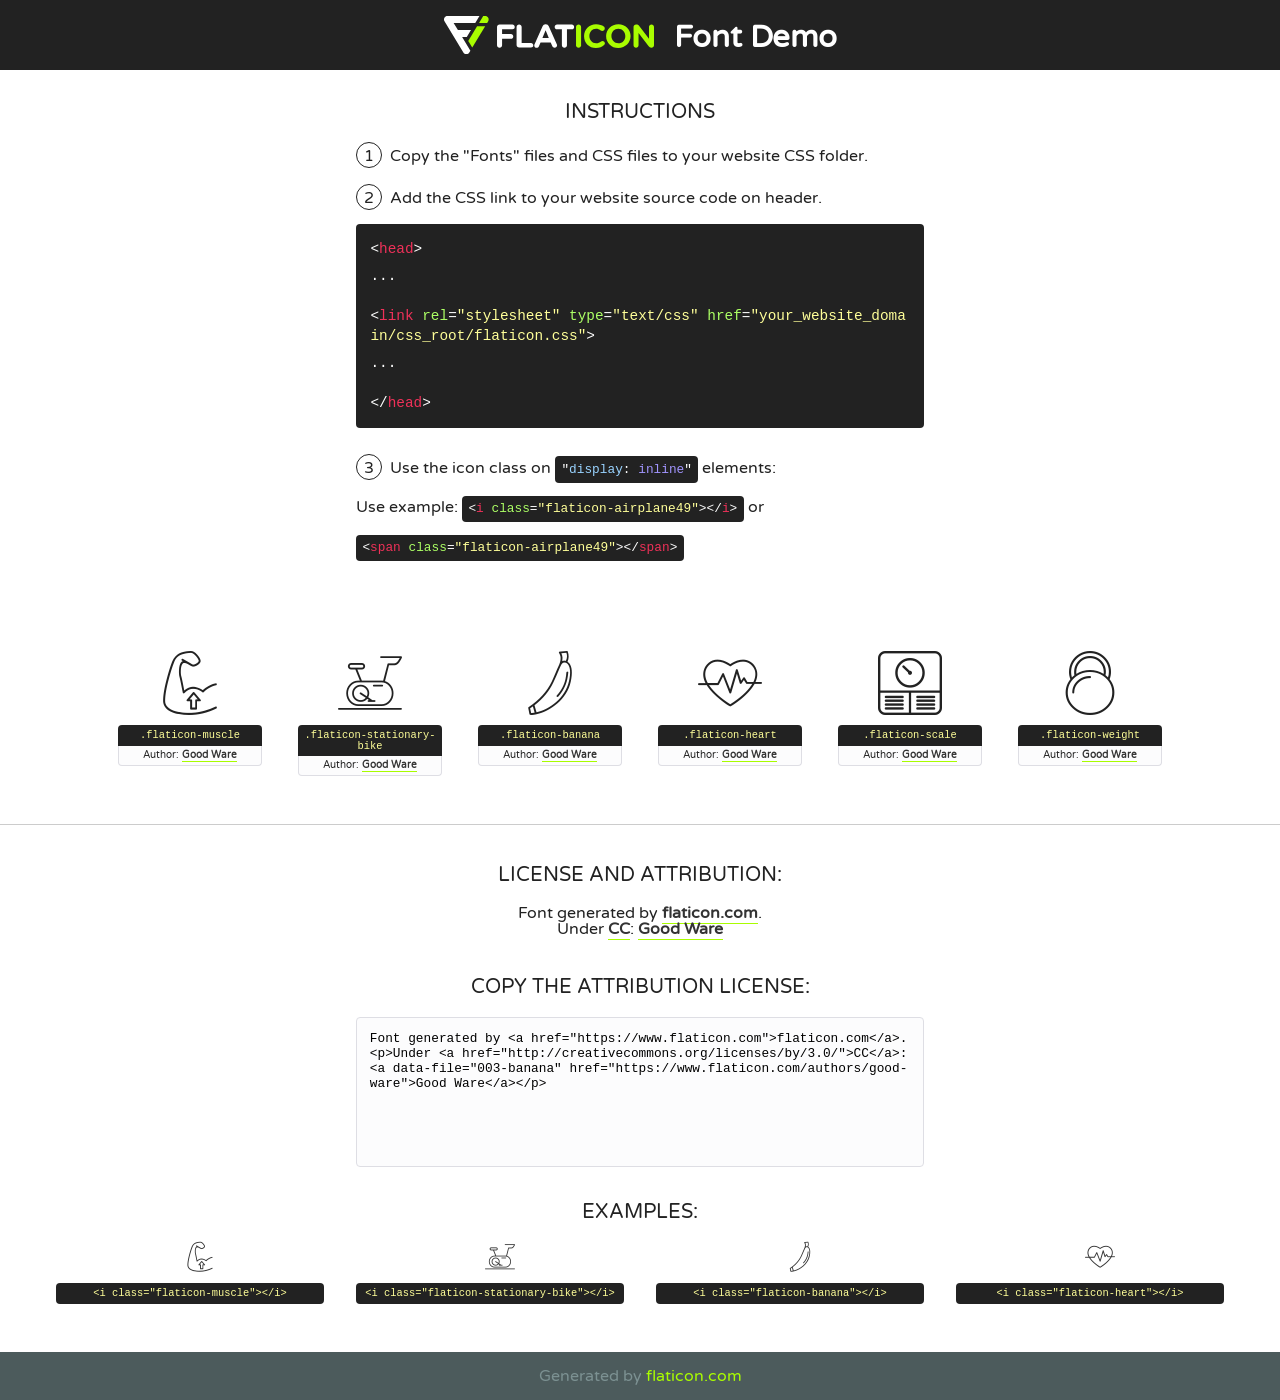
<file: fonts/flaticon/font/flaticon.html>
<!DOCTYPE html>
<!--
  Flaticon icon font: Flaticon
  Creation date: 03/06/2019 10:47
-->
<html>
<!DOCTYPE html>
<html>

<head>
    <title>Flaticon WebFont</title>
    <link href="http://fonts.googleapis.com/css?family=Varela+Round" rel="stylesheet" type="text/css" />
    <link rel="stylesheet" type="text/css" href="flaticon.css">
    <meta charset="UTF-8">
    <style>
    html, body, div, span, applet, object, iframe,
    h1, h2, h3, h4, h5, h6, p, blockquote, pre,
    a, abbr, acronym, address, big, cite, code,
    del, dfn, em, img, ins, kbd, q, s, samp,
    small, strike, strong, sub, sup, tt, var,
    b, u, i, center,
    dl, dt, dd, ol, ul, li,
    fieldset, form, label, legend,
    table, caption, tbody, tfoot, thead, tr, th, td,
    article, aside, canvas, details, embed, 
    figure, figcaption, footer, header, hgroup, 
    menu, nav, output, ruby, section, summary,
    time, mark, audio, video {
        margin: 0;
        padding: 0;
        border: 0;
        font-size: 100%;
        font: inherit;
        vertical-align: baseline;
    }
    /* HTML5 display-role reset for older browsers */
    article, aside, details, figcaption, figure, 
    footer, header, hgroup, menu, nav, section {
        display: block;
    }
    body {
        line-height: 1;
    }
    ol, ul {
        list-style: none;
    }
    blockquote, q {
        quotes: none;
    }
    blockquote:before, blockquote:after,
    q:before, q:after {
        content: '';
        content: none;
    }
    table {
        border-collapse: collapse;
        border-spacing: 0;
    }
    body {
        font-family: 'Varela Round', Helvetica, Arial, sans-serif;
        font-size: 16px;
        color: #222;
    }
    a {
        color: #333;
        border-bottom: 1px solid #a9fd00;
        font-weight: bold;
        text-decoration: none;
    }
    * {
        -moz-box-sizing: border-box;
        -webkit-box-sizing: border-box;
        box-sizing: border-box;
        margin: 0;
        padding: 0;
    }
    [class^="flaticon-"]:before, [class*=" flaticon-"]:before, [class^="flaticon-"]:after, [class*=" flaticon-"]:after {
        font-family: Flaticon;
        font-size: 30px;
        font-style: normal;
        margin-left: 20px;
        color: #333;
    }
    .wrapper {
        max-width: 600px;
        margin: auto;
        padding: 0 1em;
    }
    .title {
        font-size: 1.25em;
        text-align: center;
        margin-bottom: 1em;
        text-transform: uppercase;
    }
    header {
        text-align: center;
        background-color: #222;
        color: #fff;
        padding: 1em;
    }
    header .logo {
        width: 210px;
        height: 38px;
        display: inline-block;
        vertical-align: middle;
        margin-right: 1em;
        border: none;
    }
    header strong {
        font-size: 1.95em;
        font-weight: bold;
        vertical-align: middle;
        margin-top: 5px;
        display: inline-block;
    }
    .demo {
        margin: 2em auto;
        line-height: 1.25em;
    }
    .demo ul li {
        margin-bottom: 1em;
    }
    .demo ul li .num {
        color: #222;
        border-radius: 20px;
        display: inline-block;
        width: 26px;
        padding: 3px;
        height: 26px;
        text-align: center;
        margin-right: 0.5em;
        border: 1px solid #222;
    }
    .demo ul li code {
        background-color: #222;
        border-radius: 4px;
        padding: 0.25em 0.5em;
        display: inline-block;
        color: #fff;
        font-family: Consolas,Monaco,Lucida Console,Liberation Mono,DejaVu Sans Mono,Bitstream Vera Sans Mono,Courier New, monospace;
        font-weight: lighter;
        margin-top: 1em;
        font-size: 0.8em;
        word-break: break-all;
    }
    .demo ul li code.big {
        padding: 1em;
        font-size: 0.9em;
    }
    .demo ul li code .red {
        color: #EF3159;
    }
    .demo ul li code .green {
        color: #ACFF65;
    }
    .demo ul li code .yellow {
        color: #FFFF99;
    }
    .demo ul li code .blue {
        color: #99D3FF;
    }
    .demo ul li code .purple {
        color: #A295FF;
    }
    .demo ul li code .dots {
        margin-top: 0.5em;
        display: block;
    }
    #glyphs {
        border-bottom: 1px solid #ccc;
        padding: 2em 0;
        text-align: center;
    }
    .glyph {
        display: inline-block;
        width: 9em;
        margin: 1em;
        text-align: center;
        vertical-align: top;
        background: #FFF;
    }
    .glyph .glyph-icon {
        padding: 10px;
        display: block;
        font-family:"Flaticon";
        font-size: 64px;
        line-height: 1;
    }
    .glyph .glyph-icon:before {
        font-size: 64px;
        color: #222;
        margin-left: 0;
    }
    .class-name {
        font-size: 0.65em;
        background-color: #222;
        color: #fff;
        border-radius: 4px 4px 0 0;
        padding: 0.5em;
        color: #FFFF99;
        font-family: Consolas,Monaco,Lucida Console,Liberation Mono,DejaVu Sans Mono,Bitstream Vera Sans Mono,Courier New, monospace;
    }
    .author-name {
        font-size: 0.6em;
        background-color: #fcfcfd;
        border: 1px solid #DEDEE4;
        border-top: 0;
        border-radius: 0 0 4px 4px;
        padding: 0.5em;
    }
    .class-name:last-child {
        font-size: 10px;
        color:#888;
    }
    .class-name:last-child a {
        font-size: 10px;
        color:#555;
    }
    .class-name:last-child a:hover {
        color:#a9fd00;
    }
    .glyph > input {
        display: block;
        width: 100px;
        margin: 5px auto;
        text-align: center;
        font-size: 12px;
        cursor: text;
    }
    .glyph > input.icon-input {
        font-family:"Flaticon";
        font-size: 16px;
        margin-bottom: 10px;
    }
    .attribution .title {
        margin-top: 2em;
    }
    .attribution textarea {
        background-color: #fcfcfd;
        padding: 1em;
        border: none;
        box-shadow: none;
        border: 1px solid #DEDEE4;
        border-radius: 4px;
        resize: none;
        width: 100%;
        height: 150px;
        font-size: 0.8em;
        font-family: Consolas,Monaco,Lucida Console,Liberation Mono,DejaVu Sans Mono,Bitstream Vera Sans Mono,Courier New, monospace;
        -webkit-appearance: none;
    }
    .iconsuse {
        margin: 2em auto;
        text-align: center;
        max-width: 1200px;
    }
    .iconsuse:after {
        content: '';
        display: table;
        clear: both;
    }
    .iconsuse .image {
        float: left;
        width: 25%;
        padding: 0 1em;
    }
    .iconsuse .image p {
        margin-bottom: 1em;
    }
    .iconsuse .image span {
        display: block;
        font-size: 0.65em;
        background-color: #222;
        color: #fff;
        border-radius: 4px;
        padding: 0.5em;
        color: #FFFF99;
        margin-top: 1em;
        font-family: Consolas,Monaco,Lucida Console,Liberation Mono,DejaVu Sans Mono,Bitstream Vera Sans Mono,Courier New, monospace;
    }
    #footer {
        text-align: center;
        background-color: #4C5B5C;
        color: #7c9192;
        padding: 1em;
    }
    #footer a {
        border: none;
        color: #a9fd00;
        font-weight: normal;
    }
    @media (max-width: 960px) {
        .iconsuse .image {
            width: 50%;
        }
    }
    @media (max-width: 560px) {
        .iconsuse .image {
            width: 100%;
        }
    }
    </style>
</head>

<body class="characters-off">

    <header>
        <a href="https://www.flaticon.com" target="_blank" class="logo">
            <svg version="1.1" xmlns="http://www.w3.org/2000/svg" xmlns:xlink="http://www.w3.org/1999/xlink" xmlns:a="http://ns.adobe.com/AdobeSVGViewerExtensions/3.0/" viewBox="0 0 560.875 102.036" enable-background="new 0 0 560.875 102.036" xml:space="preserve">
                <defs>
                </defs>
                <g>
                    <g class="letters">
                        <path fill="#ffffff" d="M141.596,29.675c0-3.777,2.985-6.767,6.764-6.767h34.438c3.426,0,6.15,2.728,6.15,6.15
                        c0,3.43-2.724,6.149-6.15,6.149h-27.674v13.091h23.719c3.429,0,6.151,2.724,6.151,6.15c0,3.43-2.723,6.149-6.151,6.149h-23.719
                        v17.574c0,3.773-2.986,6.761-6.764,6.761c-3.779,0-6.764-2.989-6.764-6.761V29.675z"></path>
                        <path fill="#ffffff" d="M193.844,29.149c0-3.781,2.985-6.767,6.764-6.767c3.776,0,6.763,2.985,6.763,6.767v42.957h25.039
                        c3.426,0,6.149,2.726,6.149,6.153c0,3.425-2.723,6.15-6.149,6.15h-31.802c-3.779,0-6.764-2.986-6.764-6.768V29.149z"></path>
                        <path fill="#ffffff" d="M241.891,75.71l21.438-48.407c1.492-3.341,4.215-5.357,7.906-5.357h0.792
                        c3.686,0,6.323,2.017,7.815,5.357l21.439,48.407c0.436,0.967,0.701,1.845,0.701,2.723c0,3.602-2.809,6.501-6.414,6.501
                        c-3.161,0-5.269-1.845-6.499-4.655l-4.132-9.661h-27.059l-4.301,10.102c-1.144,2.631-3.426,4.214-6.237,4.214
                        c-3.517,0-6.24-2.81-6.24-6.325C241.1,77.64,241.451,76.677,241.891,75.71z M279.932,58.666l-8.521-20.297l-8.526,20.297H279.932
                        z"></path>
                        <path fill="#ffffff" d="M314.864,35.387H301.86c-3.429,0-6.239-2.813-6.239-6.238c0-3.429,2.811-6.24,6.239-6.24h39.533
                        c3.426,0,6.237,2.811,6.237,6.24c0,3.425-2.811,6.238-6.237,6.238h-13.001v42.785c0,3.773-2.99,6.761-6.764,6.761
                        c-3.779,0-6.764-2.989-6.764-6.761V35.387z"></path>
                        <path fill="#A9FD00" d="M352.615,29.149c0-3.781,2.985-6.767,6.767-6.767c3.774,0,6.761,2.985,6.761,6.767v49.024
                        c0,3.773-2.987,6.761-6.761,6.761c-3.781,0-6.767-2.989-6.767-6.761V29.149z"></path>
                        <path fill="#A9FD00" d="M374.132,53.836v-0.179c0-17.481,13.178-31.801,32.065-31.801c9.22,0,15.459,2.458,20.557,6.238
                        c1.402,1.054,2.637,2.985,2.637,5.357c0,3.692-2.985,6.59-6.681,6.59c-1.845,0-3.071-0.702-4.044-1.319
                        c-3.776-2.813-7.729-4.393-12.562-4.393c-10.364,0-17.831,8.611-17.831,19.154v0.173c0,10.542,7.291,19.329,17.831,19.329
                        c5.715,0,9.492-1.756,13.359-4.834c1.049-0.874,2.458-1.491,4.039-1.491c3.429,0,6.325,2.813,6.325,6.236
                        c0,2.106-1.056,3.78-2.282,4.834c-5.539,4.834-12.036,7.733-21.878,7.733C387.572,85.464,374.132,71.493,374.132,53.836z"></path>
                        <path fill="#A9FD00" d="M433.009,53.836v-0.179c0-17.481,13.79-31.801,32.766-31.801c18.981,0,32.592,14.143,32.592,31.628v0.173
                        c0,17.483-13.785,31.807-32.769,31.807C446.625,85.464,433.009,71.32,433.009,53.836z M484.224,53.836v-0.179
                        c0-10.539-7.725-19.326-18.626-19.326c-10.893,0-18.449,8.611-18.449,19.154v0.173c0,10.542,7.73,19.329,18.626,19.329
                        C476.676,72.986,484.224,64.378,484.224,53.836z"></path>
                        <path fill="#A9FD00" d="M506.233,29.321c0-3.774,2.99-6.763,6.767-6.763h1.401c3.252,0,5.183,1.583,7.029,3.953l26.093,34.265
                        V29.059c0-3.692,2.99-6.677,6.681-6.677c3.683,0,6.671,2.985,6.671,6.677v48.934c0,3.78-2.987,6.765-6.764,6.765h-0.436
                        c-3.257,0-5.188-1.581-7.034-3.953l-27.056-35.492v32.944c0,3.687-2.985,6.676-6.678,6.676c-3.683,0-6.673-2.989-6.673-6.676
                        V29.321z"></path>
                    </g>
                    <g class="insignia">
                        <path fill="#ffffff" d="M48.372,56.137h12.517l11.156-18.537H37.186L25.688,18.539h57.825L94.668,0H9.271
                        C5.925,0,2.842,1.801,1.198,4.716c-1.644,2.907-1.593,6.482,0.134,9.343l50.38,83.501c1.678,2.781,4.689,4.476,7.938,4.476
                        c3.246,0,6.257-1.695,7.935-4.476l2.898-4.804L48.372,56.137z"></path>
                        <g class="i">
                            <path fill="#A9FD00" d="M93.575,18.539h0.031v0.004l21.652,0.004l2.705-4.488c1.727-2.861,1.778-6.436,0.133-9.343
                            C116.454,1.801,113.371,0,110.026,0h-5.294L93.575,18.539z"></path>
                            <polygon fill="#A9FD00" points="88.291,27.356 64.725,66.486 75.519,84.404 109.942,27.356"></polygon>
                        </g>
                    </g>
                </g>
            </svg>
        </a>
        <strong>Font Demo</strong>
    </header>


    <section class="demo wrapper">

        <p class="title">Instructions</p>

        <ul>
            <li>
                <span class="num">1</span>Copy the "Fonts" files and CSS files to your website CSS folder.
            </li>
            <li>
                <span class="num">2</span>Add the CSS link to your website source code on header.
                <code class="big">
                    &lt;<span class="red">head</span>&gt;
                    <br/><span class="dots">...</span>
                    <br/>&lt;<span class="red">link</span> <span class="green">rel</span>=<span class="yellow">"stylesheet"</span> <span class="green">type</span>=<span class="yellow">"text/css"</span> <span class="green">href</span>=<span class="yellow">"your_website_domain/css_root/flaticon.css"</span>&gt;
                    <br/><span class="dots">...</span>
                    <br/>&lt;/<span class="red">head</span>&gt;
                </code>
            </li>

            <li>
                <p>
                    <span class="num">3</span>Use the icon class on <code>"<span class="blue">display</span>:<span class="purple"> inline</span>"</code> elements:
                    <br />
                    Use example: <code>&lt;<span class="red">i</span> <span class="green">class</span>=<span class="yellow">&quot;flaticon-airplane49&quot;</span>&gt;&lt;/<span class="red">i</span>&gt;</code> or <code>&lt;<span class="red">span</span> <span class="green">class</span>=<span class="yellow">&quot;flaticon-airplane49&quot;</span>&gt;&lt;/<span class="red">span</span>&gt;</code>
            </li>
        </ul>

    </section>




   <section id="glyphs">          
    
      
        <div class="glyph"><div class="glyph-icon flaticon-muscle"></div>
            <div class="class-name">.flaticon-muscle</div>
            <div class="author-name">Author: <a data-file="001-muscle" href="https://www.flaticon.com/authors/good-ware">Good Ware</a> </div> 
        </div>        
        
        <div class="glyph"><div class="glyph-icon flaticon-stationary-bike"></div>
            <div class="class-name">.flaticon-stationary-bike</div>
            <div class="author-name">Author: <a data-file="002-stationary-bike" href="https://www.flaticon.com/authors/good-ware">Good Ware</a> </div> 
        </div>        
        
        <div class="glyph"><div class="glyph-icon flaticon-banana"></div>
            <div class="class-name">.flaticon-banana</div>
            <div class="author-name">Author: <a data-file="003-banana" href="https://www.flaticon.com/authors/good-ware">Good Ware</a> </div> 
        </div>        
        
        <div class="glyph"><div class="glyph-icon flaticon-heart"></div>
            <div class="class-name">.flaticon-heart</div>
            <div class="author-name">Author: <a data-file="004-heart" href="https://www.flaticon.com/authors/good-ware">Good Ware</a> </div> 
        </div>        
        
        <div class="glyph"><div class="glyph-icon flaticon-scale"></div>
            <div class="class-name">.flaticon-scale</div>
            <div class="author-name">Author: <a data-file="005-scale" href="https://www.flaticon.com/authors/good-ware">Good Ware</a> </div> 
        </div>        
        
        <div class="glyph"><div class="glyph-icon flaticon-weight"></div>
            <div class="class-name">.flaticon-weight</div>
            <div class="author-name">Author: <a data-file="006-weight" href="https://www.flaticon.com/authors/good-ware">Good Ware</a> </div> 
        </div>        
        

    </section>



    <section class="attribution wrapper"   style="text-align:center;">

      <div class="title">License and attribution:</div><div class="attrDiv">Font generated by <a href="https://www.flaticon.com">flaticon.com</a>. <div><p>Under <a href="http://creativecommons.org/licenses/by/3.0/">CC</a>: <a data-file="003-banana" href="https://www.flaticon.com/authors/good-ware">Good Ware</a></p>  </div>
      </div>
      <div class="title">Copy the Attribution License:</div>

    <textarea onclick="this.focus();this.select();">Font generated by &lt;a href=&quot;https://www.flaticon.com&quot;&gt;flaticon.com&lt;/a&gt;. <p>Under <a href="http://creativecommons.org/licenses/by/3.0/">CC</a>: <a data-file="003-banana" href="https://www.flaticon.com/authors/good-ware">Good Ware</a></p>  
     </textarea>

    </section>

    <section class="iconsuse">

          <div class="title">Examples:</div>            
             
            <div class="image">
                <p>
                    <i class="glyph-icon flaticon-muscle"></i> 
                    <span>&lt;i class=&quot;flaticon-muscle&quot;&gt;&lt;/i&gt;</span>
                </p>
            </div>
            
            <div class="image">
                <p>
                    <i class="glyph-icon flaticon-stationary-bike"></i> 
                    <span>&lt;i class=&quot;flaticon-stationary-bike&quot;&gt;&lt;/i&gt;</span>
                </p>
            </div>
            
            <div class="image">
                <p>
                    <i class="glyph-icon flaticon-banana"></i> 
                    <span>&lt;i class=&quot;flaticon-banana&quot;&gt;&lt;/i&gt;</span>
                </p>
            </div>
            
            <div class="image">
                <p>
                    <i class="glyph-icon flaticon-heart"></i> 
                    <span>&lt;i class=&quot;flaticon-heart&quot;&gt;&lt;/i&gt;</span>
                </p>
            </div>
                       
        </div>
                            
    </section>

<div id="footer">
    <div>Generated by <a href="https://www.flaticon.com">flaticon.com</a>
    </div>
</div>



</body>
</html>
</file>
<file: fonts/icomoon/style.css>
@font-face {
  font-family: 'icomoon';
  src:  url('fonts/icomoon.eot?10si43');
  src:  url('fonts/icomoon.eot?10si43#iefix') format('embedded-opentype'),
    url('fonts/icomoon.ttf?10si43') format('truetype'),
    url('fonts/icomoon.woff?10si43') format('woff'),
    url('fonts/icomoon.svg?10si43#icomoon') format('svg');
  font-weight: normal;
  font-style: normal;
}

[class^="icon-"], [class*=" icon-"] {
  /* use !important to prevent issues with browser extensions that change fonts */
  font-family: 'icomoon' !important;
  speak: none;
  font-style: normal;
  font-weight: normal;
  font-variant: normal;
  text-transform: none;
  line-height: 1;

  /* Better Font Rendering =========== */
  -webkit-font-smoothing: antialiased;
  -moz-osx-font-smoothing: grayscale;
}

.icon-asterisk:before {
  content: "\f069";
}
.icon-plus:before {
  content: "\f067";
}
.icon-question:before {
  content: "\f128";
}
.icon-minus:before {
  content: "\f068";
}
.icon-glass:before {
  content: "\f000";
}
.icon-music:before {
  content: "\f001";
}
.icon-search:before {
  content: "\f002";
}
.icon-envelope-o:before {
  content: "\f003";
}
.icon-heart:before {
  content: "\f004";
}
.icon-star:before {
  content: "\f005";
}
.icon-star-o:before {
  content: "\f006";
}
.icon-user:before {
  content: "\f007";
}
.icon-film:before {
  content: "\f008";
}
.icon-th-large:before {
  content: "\f009";
}
.icon-th:before {
  content: "\f00a";
}
.icon-th-list:before {
  content: "\f00b";
}
.icon-check:before {
  content: "\f00c";
}
.icon-close:before {
  content: "\f00d";
}
.icon-remove:before {
  content: "\f00d";
}
.icon-times:before {
  content: "\f00d";
}
.icon-search-plus:before {
  content: "\f00e";
}
.icon-search-minus:before {
  content: "\f010";
}
.icon-power-off:before {
  content: "\f011";
}
.icon-signal:before {
  content: "\f012";
}
.icon-cog:before {
  content: "\f013";
}
.icon-gear:before {
  content: "\f013";
}
.icon-trash-o:before {
  content: "\f014";
}
.icon-home:before {
  content: "\f015";
}
.icon-file-o:before {
  content: "\f016";
}
.icon-clock-o:before {
  content: "\f017";
}
.icon-road:before {
  content: "\f018";
}
.icon-download:before {
  content: "\f019";
}
.icon-arrow-circle-o-down:before {
  content: "\f01a";
}
.icon-arrow-circle-o-up:before {
  content: "\f01b";
}
.icon-inbox:before {
  content: "\f01c";
}
.icon-play-circle-o:before {
  content: "\f01d";
}
.icon-repeat:before {
  content: "\f01e";
}
.icon-rotate-right:before {
  content: "\f01e";
}
.icon-refresh:before {
  content: "\f021";
}
.icon-list-alt:before {
  content: "\f022";
}
.icon-lock:before {
  content: "\f023";
}
.icon-flag:before {
  content: "\f024";
}
.icon-headphones:before {
  content: "\f025";
}
.icon-volume-off:before {
  content: "\f026";
}
.icon-volume-down:before {
  content: "\f027";
}
.icon-volume-up:before {
  content: "\f028";
}
.icon-qrcode:before {
  content: "\f029";
}
.icon-barcode:before {
  content: "\f02a";
}
.icon-tag:before {
  content: "\f02b";
}
.icon-tags:before {
  content: "\f02c";
}
.icon-book:before {
  content: "\f02d";
}
.icon-bookmark:before {
  content: "\f02e";
}
.icon-print:before {
  content: "\f02f";
}
.icon-camera:before {
  content: "\f030";
}
.icon-font:before {
  content: "\f031";
}
.icon-bold:before {
  content: "\f032";
}
.icon-italic:before {
  content: "\f033";
}
.icon-text-height:before {
  content: "\f034";
}
.icon-text-width:before {
  content: "\f035";
}
.icon-align-left:before {
  content: "\f036";
}
.icon-align-center:before {
  content: "\f037";
}
.icon-align-right:before {
  content: "\f038";
}
.icon-align-justify:before {
  content: "\f039";
}
.icon-list:before {
  content: "\f03a";
}
.icon-dedent:before {
  content: "\f03b";
}
.icon-outdent:before {
  content: "\f03b";
}
.icon-indent:before {
  content: "\f03c";
}
.icon-video-camera:before {
  content: "\f03d";
}
.icon-image:before {
  content: "\f03e";
}
.icon-photo:before {
  content: "\f03e";
}
.icon-picture-o:before {
  content: "\f03e";
}
.icon-pencil:before {
  content: "\f040";
}
.icon-map-marker:before {
  content: "\f041";
}
.icon-adjust:before {
  content: "\f042";
}
.icon-tint:before {
  content: "\f043";
}
.icon-edit:before {
  content: "\f044";
}
.icon-pencil-square-o:before {
  content: "\f044";
}
.icon-share-square-o:before {
  content: "\f045";
}
.icon-check-square-o:before {
  content: "\f046";
}
.icon-arrows:before {
  content: "\f047";
}
.icon-step-backward:before {
  content: "\f048";
}
.icon-fast-backward:before {
  content: "\f049";
}
.icon-backward:before {
  content: "\f04a";
}
.icon-play:before {
  content: "\f04b";
}
.icon-pause:before {
  content: "\f04c";
}
.icon-stop:before {
  content: "\f04d";
}
.icon-forward:before {
  content: "\f04e";
}
.icon-fast-forward:before {
  content: "\f050";
}
.icon-step-forward:before {
  content: "\f051";
}
.icon-eject:before {
  content: "\f052";
}
.icon-chevron-left:before {
  content: "\f053";
}
.icon-chevron-right:before {
  content: "\f054";
}
.icon-plus-circle:before {
  content: "\f055";
}
.icon-minus-circle:before {
  content: "\f056";
}
.icon-times-circle:before {
  content: "\f057";
}
.icon-check-circle:before {
  content: "\f058";
}
.icon-question-circle:before {
  content: "\f059";
}
.icon-info-circle:before {
  content: "\f05a";
}
.icon-crosshairs:before {
  content: "\f05b";
}
.icon-times-circle-o:before {
  content: "\f05c";
}
.icon-check-circle-o:before {
  content: "\f05d";
}
.icon-ban:before {
  content: "\f05e";
}
.icon-arrow-left:before {
  content: "\f060";
}
.icon-arrow-right:before {
  content: "\f061";
}
.icon-arrow-up:before {
  content: "\f062";
}
.icon-arrow-down:before {
  content: "\f063";
}
.icon-mail-forward:before {
  content: "\f064";
}
.icon-share:before {
  content: "\f064";
}
.icon-expand:before {
  content: "\f065";
}
.icon-compress:before {
  content: "\f066";
}
.icon-exclamation-circle:before {
  content: "\f06a";
}
.icon-gift:before {
  content: "\f06b";
}
.icon-leaf:before {
  content: "\f06c";
}
.icon-fire:before {
  content: "\f06d";
}
.icon-eye:before {
  content: "\f06e";
}
.icon-eye-slash:before {
  content: "\f070";
}
.icon-exclamation-triangle:before {
  content: "\f071";
}
.icon-warning:before {
  content: "\f071";
}
.icon-plane:before {
  content: "\f072";
}
.icon-calendar:before {
  content: "\f073";
}
.icon-random:before {
  content: "\f074";
}
.icon-comment:before {
  content: "\f075";
}
.icon-magnet:before {
  content: "\f076";
}
.icon-chevron-up:before {
  content: "\f077";
}
.icon-chevron-down:before {
  content: "\f078";
}
.icon-retweet:before {
  content: "\f079";
}
.icon-shopping-cart:before {
  content: "\f07a";
}
.icon-folder:before {
  content: "\f07b";
}
.icon-folder-open:before {
  content: "\f07c";
}
.icon-arrows-v:before {
  content: "\f07d";
}
.icon-arrows-h:before {
  content: "\f07e";
}
.icon-bar-chart:before {
  content: "\f080";
}
.icon-bar-chart-o:before {
  content: "\f080";
}
.icon-twitter-square:before {
  content: "\f081";
}
.icon-facebook-square:before {
  content: "\f082";
}
.icon-camera-retro:before {
  content: "\f083";
}
.icon-key:before {
  content: "\f084";
}
.icon-cogs:before {
  content: "\f085";
}
.icon-gears:before {
  content: "\f085";
}
.icon-comments:before {
  content: "\f086";
}
.icon-thumbs-o-up:before {
  content: "\f087";
}
.icon-thumbs-o-down:before {
  content: "\f088";
}
.icon-star-half:before {
  content: "\f089";
}
.icon-heart-o:before {
  content: "\f08a";
}
.icon-sign-out:before {
  content: "\f08b";
}
.icon-linkedin-square:before {
  content: "\f08c";
}
.icon-thumb-tack:before {
  content: "\f08d";
}
.icon-external-link:before {
  content: "\f08e";
}
.icon-sign-in:before {
  content: "\f090";
}
.icon-trophy:before {
  content: "\f091";
}
.icon-github-square:before {
  content: "\f092";
}
.icon-upload:before {
  content: "\f093";
}
.icon-lemon-o:before {
  content: "\f094";
}
.icon-phone:before {
  content: "\f095";
}
.icon-square-o:before {
  content: "\f096";
}
.icon-bookmark-o:before {
  content: "\f097";
}
.icon-phone-square:before {
  content: "\f098";
}
.icon-twitter:before {
  content: "\f099";
}
.icon-facebook:before {
  content: "\f09a";
}
.icon-facebook-f:before {
  content: "\f09a";
}
.icon-github:before {
  content: "\f09b";
}
.icon-unlock:before {
  content: "\f09c";
}
.icon-credit-card:before {
  content: "\f09d";
}
.icon-feed:before {
  content: "\f09e";
}
.icon-rss:before {
  content: "\f09e";
}
.icon-hdd-o:before {
  content: "\f0a0";
}
.icon-bullhorn:before {
  content: "\f0a1";
}
.icon-bell-o:before {
  content: "\f0a2";
}
.icon-certificate:before {
  content: "\f0a3";
}
.icon-hand-o-right:before {
  content: "\f0a4";
}
.icon-hand-o-left:before {
  content: "\f0a5";
}
.icon-hand-o-up:before {
  content: "\f0a6";
}
.icon-hand-o-down:before {
  content: "\f0a7";
}
.icon-arrow-circle-left:before {
  content: "\f0a8";
}
.icon-arrow-circle-right:before {
  content: "\f0a9";
}
.icon-arrow-circle-up:before {
  content: "\f0aa";
}
.icon-arrow-circle-down:before {
  content: "\f0ab";
}
.icon-globe:before {
  content: "\f0ac";
}
.icon-wrench:before {
  content: "\f0ad";
}
.icon-tasks:before {
  content: "\f0ae";
}
.icon-filter:before {
  content: "\f0b0";
}
.icon-briefcase:before {
  content: "\f0b1";
}
.icon-arrows-alt:before {
  content: "\f0b2";
}
.icon-group:before {
  content: "\f0c0";
}
.icon-users:before {
  content: "\f0c0";
}
.icon-chain:before {
  content: "\f0c1";
}
.icon-link:before {
  content: "\f0c1";
}
.icon-cloud:before {
  content: "\f0c2";
}
.icon-flask:before {
  content: "\f0c3";
}
.icon-cut:before {
  content: "\f0c4";
}
.icon-scissors:before {
  content: "\f0c4";
}
.icon-copy:before {
  content: "\f0c5";
}
.icon-files-o:before {
  content: "\f0c5";
}
.icon-paperclip:before {
  content: "\f0c6";
}
.icon-floppy-o:before {
  content: "\f0c7";
}
.icon-save:before {
  content: "\f0c7";
}
.icon-square:before {
  content: "\f0c8";
}
.icon-bars:before {
  content: "\f0c9";
}
.icon-navicon:before {
  content: "\f0c9";
}
.icon-reorder:before {
  content: "\f0c9";
}
.icon-list-ul:before {
  content: "\f0ca";
}
.icon-list-ol:before {
  content: "\f0cb";
}
.icon-strikethrough:before {
  content: "\f0cc";
}
.icon-underline:before {
  content: "\f0cd";
}
.icon-table:before {
  content: "\f0ce";
}
.icon-magic:before {
  content: "\f0d0";
}
.icon-truck:before {
  content: "\f0d1";
}
.icon-pinterest:before {
  content: "\f0d2";
}
.icon-pinterest-square:before {
  content: "\f0d3";
}
.icon-google-plus-square:before {
  content: "\f0d4";
}
.icon-google-plus:before {
  content: "\f0d5";
}
.icon-money:before {
  content: "\f0d6";
}
.icon-caret-down:before {
  content: "\f0d7";
}
.icon-caret-up:before {
  content: "\f0d8";
}
.icon-caret-left:before {
  content: "\f0d9";
}
.icon-caret-right:before {
  content: "\f0da";
}
.icon-columns:before {
  content: "\f0db";
}
.icon-sort:before {
  content: "\f0dc";
}
.icon-unsorted:before {
  content: "\f0dc";
}
.icon-sort-desc:before {
  content: "\f0dd";
}
.icon-sort-down:before {
  content: "\f0dd";
}
.icon-sort-asc:before {
  content: "\f0de";
}
.icon-sort-up:before {
  content: "\f0de";
}
.icon-envelope:before {
  content: "\f0e0";
}
.icon-linkedin:before {
  content: "\f0e1";
}
.icon-rotate-left:before {
  content: "\f0e2";
}
.icon-undo:before {
  content: "\f0e2";
}
.icon-gavel:before {
  content: "\f0e3";
}
.icon-legal:before {
  content: "\f0e3";
}
.icon-dashboard:before {
  content: "\f0e4";
}
.icon-tachometer:before {
  content: "\f0e4";
}
.icon-comment-o:before {
  content: "\f0e5";
}
.icon-comments-o:before {
  content: "\f0e6";
}
.icon-bolt:before {
  content: "\f0e7";
}
.icon-flash:before {
  content: "\f0e7";
}
.icon-sitemap:before {
  content: "\f0e8";
}
.icon-umbrella:before {
  content: "\f0e9";
}
.icon-clipboard:before {
  content: "\f0ea";
}
.icon-paste:before {
  content: "\f0ea";
}
.icon-lightbulb-o:before {
  content: "\f0eb";
}
.icon-exchange:before {
  content: "\f0ec";
}
.icon-cloud-download:before {
  content: "\f0ed";
}
.icon-cloud-upload:before {
  content: "\f0ee";
}
.icon-user-md:before {
  content: "\f0f0";
}
.icon-stethoscope:before {
  content: "\f0f1";
}
.icon-suitcase:before {
  content: "\f0f2";
}
.icon-bell:before {
  content: "\f0f3";
}
.icon-coffee:before {
  content: "\f0f4";
}
.icon-cutlery:before {
  content: "\f0f5";
}
.icon-file-text-o:before {
  content: "\f0f6";
}
.icon-building-o:before {
  content: "\f0f7";
}
.icon-hospital-o:before {
  content: "\f0f8";
}
.icon-ambulance:before {
  content: "\f0f9";
}
.icon-medkit:before {
  content: "\f0fa";
}
.icon-fighter-jet:before {
  content: "\f0fb";
}
.icon-beer:before {
  content: "\f0fc";
}
.icon-h-square:before {
  content: "\f0fd";
}
.icon-plus-square:before {
  content: "\f0fe";
}
.icon-angle-double-left:before {
  content: "\f100";
}
.icon-angle-double-right:before {
  content: "\f101";
}
.icon-angle-double-up:before {
  content: "\f102";
}
.icon-angle-double-down:before {
  content: "\f103";
}
.icon-angle-left:before {
  content: "\f104";
}
.icon-angle-right:before {
  content: "\f105";
}
.icon-angle-up:before {
  content: "\f106";
}
.icon-angle-down:before {
  content: "\f107";
}
.icon-desktop:before {
  content: "\f108";
}
.icon-laptop:before {
  content: "\f109";
}
.icon-tablet:before {
  content: "\f10a";
}
.icon-mobile:before {
  content: "\f10b";
}
.icon-mobile-phone:before {
  content: "\f10b";
}
.icon-circle-o:before {
  content: "\f10c";
}
.icon-quote-left:before {
  content: "\f10d";
}
.icon-quote-right:before {
  content: "\f10e";
}
.icon-spinner:before {
  content: "\f110";
}
.icon-circle:before {
  content: "\f111";
}
.icon-mail-reply:before {
  content: "\f112";
}
.icon-reply:before {
  content: "\f112";
}
.icon-github-alt:before {
  content: "\f113";
}
.icon-folder-o:before {
  content: "\f114";
}
.icon-folder-open-o:before {
  content: "\f115";
}
.icon-smile-o:before {
  content: "\f118";
}
.icon-frown-o:before {
  content: "\f119";
}
.icon-meh-o:before {
  content: "\f11a";
}
.icon-gamepad:before {
  content: "\f11b";
}
.icon-keyboard-o:before {
  content: "\f11c";
}
.icon-flag-o:before {
  content: "\f11d";
}
.icon-flag-checkered:before {
  content: "\f11e";
}
.icon-terminal:before {
  content: "\f120";
}
.icon-code:before {
  content: "\f121";
}
.icon-mail-reply-all:before {
  content: "\f122";
}
.icon-reply-all:before {
  content: "\f122";
}
.icon-star-half-empty:before {
  content: "\f123";
}
.icon-star-half-full:before {
  content: "\f123";
}
.icon-star-half-o:before {
  content: "\f123";
}
.icon-location-arrow:before {
  content: "\f124";
}
.icon-crop:before {
  content: "\f125";
}
.icon-code-fork:before {
  content: "\f126";
}
.icon-chain-broken:before {
  content: "\f127";
}
.icon-unlink:before {
  content: "\f127";
}
.icon-info:before {
  content: "\f129";
}
.icon-exclamation:before {
  content: "\f12a";
}
.icon-superscript:before {
  content: "\f12b";
}
.icon-subscript:before {
  content: "\f12c";
}
.icon-eraser:before {
  content: "\f12d";
}
.icon-puzzle-piece:before {
  content: "\f12e";
}
.icon-microphone:before {
  content: "\f130";
}
.icon-microphone-slash:before {
  content: "\f131";
}
.icon-shield:before {
  content: "\f132";
}
.icon-calendar-o:before {
  content: "\f133";
}
.icon-fire-extinguisher:before {
  content: "\f134";
}
.icon-rocket:before {
  content: "\f135";
}
.icon-maxcdn:before {
  content: "\f136";
}
.icon-chevron-circle-left:before {
  content: "\f137";
}
.icon-chevron-circle-right:before {
  content: "\f138";
}
.icon-chevron-circle-up:before {
  content: "\f139";
}
.icon-chevron-circle-down:before {
  content: "\f13a";
}
.icon-html5:before {
  content: "\f13b";
}
.icon-css3:before {
  content: "\f13c";
}
.icon-anchor:before {
  content: "\f13d";
}
.icon-unlock-alt:before {
  content: "\f13e";
}
.icon-bullseye:before {
  content: "\f140";
}
.icon-ellipsis-h:before {
  content: "\f141";
}
.icon-ellipsis-v:before {
  content: "\f142";
}
.icon-rss-square:before {
  content: "\f143";
}
.icon-play-circle:before {
  content: "\f144";
}
.icon-ticket:before {
  content: "\f145";
}
.icon-minus-square:before {
  content: "\f146";
}
.icon-minus-square-o:before {
  content: "\f147";
}
.icon-level-up:before {
  content: "\f148";
}
.icon-level-down:before {
  content: "\f149";
}
.icon-check-square:before {
  content: "\f14a";
}
.icon-pencil-square:before {
  content: "\f14b";
}
.icon-external-link-square:before {
  content: "\f14c";
}
.icon-share-square:before {
  content: "\f14d";
}
.icon-compass:before {
  content: "\f14e";
}
.icon-caret-square-o-down:before {
  content: "\f150";
}
.icon-toggle-down:before {
  content: "\f150";
}
.icon-caret-square-o-up:before {
  content: "\f151";
}
.icon-toggle-up:before {
  content: "\f151";
}
.icon-caret-square-o-right:before {
  content: "\f152";
}
.icon-toggle-right:before {
  content: "\f152";
}
.icon-eur:before {
  content: "\f153";
}
.icon-euro:before {
  content: "\f153";
}
.icon-gbp:before {
  content: "\f154";
}
.icon-dollar:before {
  content: "\f155";
}
.icon-usd:before {
  content: "\f155";
}
.icon-inr:before {
  content: "\f156";
}
.icon-rupee:before {
  content: "\f156";
}
.icon-cny:before {
  content: "\f157";
}
.icon-jpy:before {
  content: "\f157";
}
.icon-rmb:before {
  content: "\f157";
}
.icon-yen:before {
  content: "\f157";
}
.icon-rouble:before {
  content: "\f158";
}
.icon-rub:before {
  content: "\f158";
}
.icon-ruble:before {
  content: "\f158";
}
.icon-krw:before {
  content: "\f159";
}
.icon-won:before {
  content: "\f159";
}
.icon-bitcoin:before {
  content: "\f15a";
}
.icon-btc:before {
  content: "\f15a";
}
.icon-file:before {
  content: "\f15b";
}
.icon-file-text:before {
  content: "\f15c";
}
.icon-sort-alpha-asc:before {
  content: "\f15d";
}
.icon-sort-alpha-desc:before {
  content: "\f15e";
}
.icon-sort-amount-asc:before {
  content: "\f160";
}
.icon-sort-amount-desc:before {
  content: "\f161";
}
.icon-sort-numeric-asc:before {
  content: "\f162";
}
.icon-sort-numeric-desc:before {
  content: "\f163";
}
.icon-thumbs-up:before {
  content: "\f164";
}
.icon-thumbs-down:before {
  content: "\f165";
}
.icon-youtube-square:before {
  content: "\f166";
}
.icon-youtube:before {
  content: "\f167";
}
.icon-xing:before {
  content: "\f168";
}
.icon-xing-square:before {
  content: "\f169";
}
.icon-youtube-play:before {
  content: "\f16a";
}
.icon-dropbox:before {
  content: "\f16b";
}
.icon-stack-overflow:before {
  content: "\f16c";
}
.icon-instagram:before {
  content: "\f16d";
}
.icon-flickr:before {
  content: "\f16e";
}
.icon-adn:before {
  content: "\f170";
}
.icon-bitbucket:before {
  content: "\f171";
}
.icon-bitbucket-square:before {
  content: "\f172";
}
.icon-tumblr:before {
  content: "\f173";
}
.icon-tumblr-square:before {
  content: "\f174";
}
.icon-long-arrow-down:before {
  content: "\f175";
}
.icon-long-arrow-up:before {
  content: "\f176";
}
.icon-long-arrow-left:before {
  content: "\f177";
}
.icon-long-arrow-right:before {
  content: "\f178";
}
.icon-apple:before {
  content: "\f179";
}
.icon-windows:before {
  content: "\f17a";
}
.icon-android:before {
  content: "\f17b";
}
.icon-linux:before {
  content: "\f17c";
}
.icon-dribbble:before {
  content: "\f17d";
}
.icon-skype:before {
  content: "\f17e";
}
.icon-foursquare:before {
  content: "\f180";
}
.icon-trello:before {
  content: "\f181";
}
.icon-female:before {
  content: "\f182";
}
.icon-male:before {
  content: "\f183";
}
.icon-gittip:before {
  content: "\f184";
}
.icon-gratipay:before {
  content: "\f184";
}
.icon-sun-o:before {
  content: "\f185";
}
.icon-moon-o:before {
  content: "\f186";
}
.icon-archive:before {
  content: "\f187";
}
.icon-bug:before {
  content: "\f188";
}
.icon-vk:before {
  content: "\f189";
}
.icon-weibo:before {
  content: "\f18a";
}
.icon-renren:before {
  content: "\f18b";
}
.icon-pagelines:before {
  content: "\f18c";
}
.icon-stack-exchange:before {
  content: "\f18d";
}
.icon-arrow-circle-o-right:before {
  content: "\f18e";
}
.icon-arrow-circle-o-left:before {
  content: "\f190";
}
.icon-caret-square-o-left:before {
  content: "\f191";
}
.icon-toggle-left:before {
  content: "\f191";
}
.icon-dot-circle-o:before {
  content: "\f192";
}
.icon-wheelchair:before {
  content: "\f193";
}
.icon-vimeo-square:before {
  content: "\f194";
}
.icon-try:before {
  content: "\f195";
}
.icon-turkish-lira:before {
  content: "\f195";
}
.icon-plus-square-o:before {
  content: "\f196";
}
.icon-space-shuttle:before {
  content: "\f197";
}
.icon-slack:before {
  content: "\f198";
}
.icon-envelope-square:before {
  content: "\f199";
}
.icon-wordpress:before {
  content: "\f19a";
}
.icon-openid:before {
  content: "\f19b";
}
.icon-bank:before {
  content: "\f19c";
}
.icon-institution:before {
  content: "\f19c";
}
.icon-university:before {
  content: "\f19c";
}
.icon-graduation-cap:before {
  content: "\f19d";
}
.icon-mortar-board:before {
  content: "\f19d";
}
.icon-yahoo:before {
  content: "\f19e";
}
.icon-google:before {
  content: "\f1a0";
}
.icon-reddit:before {
  content: "\f1a1";
}
.icon-reddit-square:before {
  content: "\f1a2";
}
.icon-stumbleupon-circle:before {
  content: "\f1a3";
}
.icon-stumbleupon:before {
  content: "\f1a4";
}
.icon-delicious:before {
  content: "\f1a5";
}
.icon-digg:before {
  content: "\f1a6";
}
.icon-pied-piper-pp:before {
  content: "\f1a7";
}
.icon-pied-piper-alt:before {
  content: "\f1a8";
}
.icon-drupal:before {
  content: "\f1a9";
}
.icon-joomla:before {
  content: "\f1aa";
}
.icon-language:before {
  content: "\f1ab";
}
.icon-fax:before {
  content: "\f1ac";
}
.icon-building:before {
  content: "\f1ad";
}
.icon-child:before {
  content: "\f1ae";
}
.icon-paw:before {
  content: "\f1b0";
}
.icon-spoon:before {
  content: "\f1b1";
}
.icon-cube:before {
  content: "\f1b2";
}
.icon-cubes:before {
  content: "\f1b3";
}
.icon-behance:before {
  content: "\f1b4";
}
.icon-behance-square:before {
  content: "\f1b5";
}
.icon-steam:before {
  content: "\f1b6";
}
.icon-steam-square:before {
  content: "\f1b7";
}
.icon-recycle:before {
  content: "\f1b8";
}
.icon-automobile:before {
  content: "\f1b9";
}
.icon-car:before {
  content: "\f1b9";
}
.icon-cab:before {
  content: "\f1ba";
}
.icon-taxi:before {
  content: "\f1ba";
}
.icon-tree:before {
  content: "\f1bb";
}
.icon-spotify:before {
  content: "\f1bc";
}
.icon-deviantart:before {
  content: "\f1bd";
}
.icon-soundcloud:before {
  content: "\f1be";
}
.icon-database:before {
  content: "\f1c0";
}
.icon-file-pdf-o:before {
  content: "\f1c1";
}
.icon-file-word-o:before {
  content: "\f1c2";
}
.icon-file-excel-o:before {
  content: "\f1c3";
}
.icon-file-powerpoint-o:before {
  content: "\f1c4";
}
.icon-file-image-o:before {
  content: "\f1c5";
}
.icon-file-photo-o:before {
  content: "\f1c5";
}
.icon-file-picture-o:before {
  content: "\f1c5";
}
.icon-file-archive-o:before {
  content: "\f1c6";
}
.icon-file-zip-o:before {
  content: "\f1c6";
}
.icon-file-audio-o:before {
  content: "\f1c7";
}
.icon-file-sound-o:before {
  content: "\f1c7";
}
.icon-file-movie-o:before {
  content: "\f1c8";
}
.icon-file-video-o:before {
  content: "\f1c8";
}
.icon-file-code-o:before {
  content: "\f1c9";
}
.icon-vine:before {
  content: "\f1ca";
}
.icon-codepen:before {
  content: "\f1cb";
}
.icon-jsfiddle:before {
  content: "\f1cc";
}
.icon-life-bouy:before {
  content: "\f1cd";
}
.icon-life-buoy:before {
  content: "\f1cd";
}
.icon-life-ring:before {
  content: "\f1cd";
}
.icon-life-saver:before {
  content: "\f1cd";
}
.icon-support:before {
  content: "\f1cd";
}
.icon-circle-o-notch:before {
  content: "\f1ce";
}
.icon-ra:before {
  content: "\f1d0";
}
.icon-rebel:before {
  content: "\f1d0";
}
.icon-resistance:before {
  content: "\f1d0";
}
.icon-empire:before {
  content: "\f1d1";
}
.icon-ge:before {
  content: "\f1d1";
}
.icon-git-square:before {
  content: "\f1d2";
}
.icon-git:before {
  content: "\f1d3";
}
.icon-hacker-news:before {
  content: "\f1d4";
}
.icon-y-combinator-square:before {
  content: "\f1d4";
}
.icon-yc-square:before {
  content: "\f1d4";
}
.icon-tencent-weibo:before {
  content: "\f1d5";
}
.icon-qq:before {
  content: "\f1d6";
}
.icon-wechat:before {
  content: "\f1d7";
}
.icon-weixin:before {
  content: "\f1d7";
}
.icon-paper-plane:before {
  content: "\f1d8";
}
.icon-send:before {
  content: "\f1d8";
}
.icon-paper-plane-o:before {
  content: "\f1d9";
}
.icon-send-o:before {
  content: "\f1d9";
}
.icon-history:before {
  content: "\f1da";
}
.icon-circle-thin:before {
  content: "\f1db";
}
.icon-header:before {
  content: "\f1dc";
}
.icon-paragraph:before {
  content: "\f1dd";
}
.icon-sliders:before {
  content: "\f1de";
}
.icon-share-alt:before {
  content: "\f1e0";
}
.icon-share-alt-square:before {
  content: "\f1e1";
}
.icon-bomb:before {
  content: "\f1e2";
}
.icon-futbol-o:before {
  content: "\f1e3";
}
.icon-soccer-ball-o:before {
  content: "\f1e3";
}
.icon-tty:before {
  content: "\f1e4";
}
.icon-binoculars:before {
  content: "\f1e5";
}
.icon-plug:before {
  content: "\f1e6";
}
.icon-slideshare:before {
  content: "\f1e7";
}
.icon-twitch:before {
  content: "\f1e8";
}
.icon-yelp:before {
  content: "\f1e9";
}
.icon-newspaper-o:before {
  content: "\f1ea";
}
.icon-wifi:before {
  content: "\f1eb";
}
.icon-calculator:before {
  content: "\f1ec";
}
.icon-paypal:before {
  content: "\f1ed";
}
.icon-google-wallet:before {
  content: "\f1ee";
}
.icon-cc-visa:before {
  content: "\f1f0";
}
.icon-cc-mastercard:before {
  content: "\f1f1";
}
.icon-cc-discover:before {
  content: "\f1f2";
}
.icon-cc-amex:before {
  content: "\f1f3";
}
.icon-cc-paypal:before {
  content: "\f1f4";
}
.icon-cc-stripe:before {
  content: "\f1f5";
}
.icon-bell-slash:before {
  content: "\f1f6";
}
.icon-bell-slash-o:before {
  content: "\f1f7";
}
.icon-trash:before {
  content: "\f1f8";
}
.icon-copyright:before {
  content: "\f1f9";
}
.icon-at:before {
  content: "\f1fa";
}
.icon-eyedropper:before {
  content: "\f1fb";
}
.icon-paint-brush:before {
  content: "\f1fc";
}
.icon-birthday-cake:before {
  content: "\f1fd";
}
.icon-area-chart:before {
  content: "\f1fe";
}
.icon-pie-chart:before {
  content: "\f200";
}
.icon-line-chart:before {
  content: "\f201";
}
.icon-lastfm:before {
  content: "\f202";
}
.icon-lastfm-square:before {
  content: "\f203";
}
.icon-toggle-off:before {
  content: "\f204";
}
.icon-toggle-on:before {
  content: "\f205";
}
.icon-bicycle:before {
  content: "\f206";
}
.icon-bus:before {
  content: "\f207";
}
.icon-ioxhost:before {
  content: "\f208";
}
.icon-angellist:before {
  content: "\f209";
}
.icon-cc:before {
  content: "\f20a";
}
.icon-ils:before {
  content: "\f20b";
}
.icon-shekel:before {
  content: "\f20b";
}
.icon-sheqel:before {
  content: "\f20b";
}
.icon-meanpath:before {
  content: "\f20c";
}
.icon-buysellads:before {
  content: "\f20d";
}
.icon-connectdevelop:before {
  content: "\f20e";
}
.icon-dashcube:before {
  content: "\f210";
}
.icon-forumbee:before {
  content: "\f211";
}
.icon-leanpub:before {
  content: "\f212";
}
.icon-sellsy:before {
  content: "\f213";
}
.icon-shirtsinbulk:before {
  content: "\f214";
}
.icon-simplybuilt:before {
  content: "\f215";
}
.icon-skyatlas:before {
  content: "\f216";
}
.icon-cart-plus:before {
  content: "\f217";
}
.icon-cart-arrow-down:before {
  content: "\f218";
}
.icon-diamond:before {
  content: "\f219";
}
.icon-ship:before {
  content: "\f21a";
}
.icon-user-secret:before {
  content: "\f21b";
}
.icon-motorcycle:before {
  content: "\f21c";
}
.icon-street-view:before {
  content: "\f21d";
}
.icon-heartbeat:before {
  content: "\f21e";
}
.icon-venus:before {
  content: "\f221";
}
.icon-mars:before {
  content: "\f222";
}
.icon-mercury:before {
  content: "\f223";
}
.icon-intersex:before {
  content: "\f224";
}
.icon-transgender:before {
  content: "\f224";
}
.icon-transgender-alt:before {
  content: "\f225";
}
.icon-venus-double:before {
  content: "\f226";
}
.icon-mars-double:before {
  content: "\f227";
}
.icon-venus-mars:before {
  content: "\f228";
}
.icon-mars-stroke:before {
  content: "\f229";
}
.icon-mars-stroke-v:before {
  content: "\f22a";
}
.icon-mars-stroke-h:before {
  content: "\f22b";
}
.icon-neuter:before {
  content: "\f22c";
}
.icon-genderless:before {
  content: "\f22d";
}
.icon-facebook-official:before {
  content: "\f230";
}
.icon-pinterest-p:before {
  content: "\f231";
}
.icon-whatsapp:before {
  content: "\f232";
}
.icon-server:before {
  content: "\f233";
}
.icon-user-plus:before {
  content: "\f234";
}
.icon-user-times:before {
  content: "\f235";
}
.icon-bed:before {
  content: "\f236";
}
.icon-hotel:before {
  content: "\f236";
}
.icon-viacoin:before {
  content: "\f237";
}
.icon-train:before {
  content: "\f238";
}
.icon-subway:before {
  content: "\f239";
}
.icon-medium:before {
  content: "\f23a";
}
.icon-y-combinator:before {
  content: "\f23b";
}
.icon-yc:before {
  content: "\f23b";
}
.icon-optin-monster:before {
  content: "\f23c";
}
.icon-opencart:before {
  content: "\f23d";
}
.icon-expeditedssl:before {
  content: "\f23e";
}
.icon-battery:before {
  content: "\f240";
}
.icon-battery-4:before {
  content: "\f240";
}
.icon-battery-full:before {
  content: "\f240";
}
.icon-battery-3:before {
  content: "\f241";
}
.icon-battery-three-quarters:before {
  content: "\f241";
}
.icon-battery-2:before {
  content: "\f242";
}
.icon-battery-half:before {
  content: "\f242";
}
.icon-battery-1:before {
  content: "\f243";
}
.icon-battery-quarter:before {
  content: "\f243";
}
.icon-battery-0:before {
  content: "\f244";
}
.icon-battery-empty:before {
  content: "\f244";
}
.icon-mouse-pointer:before {
  content: "\f245";
}
.icon-i-cursor:before {
  content: "\f246";
}
.icon-object-group:before {
  content: "\f247";
}
.icon-object-ungroup:before {
  content: "\f248";
}
.icon-sticky-note:before {
  content: "\f249";
}
.icon-sticky-note-o:before {
  content: "\f24a";
}
.icon-cc-jcb:before {
  content: "\f24b";
}
.icon-cc-diners-club:before {
  content: "\f24c";
}
.icon-clone:before {
  content: "\f24d";
}
.icon-balance-scale:before {
  content: "\f24e";
}
.icon-hourglass-o:before {
  content: "\f250";
}
.icon-hourglass-1:before {
  content: "\f251";
}
.icon-hourglass-start:before {
  content: "\f251";
}
.icon-hourglass-2:before {
  content: "\f252";
}
.icon-hourglass-half:before {
  content: "\f252";
}
.icon-hourglass-3:before {
  content: "\f253";
}
.icon-hourglass-end:before {
  content: "\f253";
}
.icon-hourglass:before {
  content: "\f254";
}
.icon-hand-grab-o:before {
  content: "\f255";
}
.icon-hand-rock-o:before {
  content: "\f255";
}
.icon-hand-paper-o:before {
  content: "\f256";
}
.icon-hand-stop-o:before {
  content: "\f256";
}
.icon-hand-scissors-o:before {
  content: "\f257";
}
.icon-hand-lizard-o:before {
  content: "\f258";
}
.icon-hand-spock-o:before {
  content: "\f259";
}
.icon-hand-pointer-o:before {
  content: "\f25a";
}
.icon-hand-peace-o:before {
  content: "\f25b";
}
.icon-trademark:before {
  content: "\f25c";
}
.icon-registered:before {
  content: "\f25d";
}
.icon-creative-commons:before {
  content: "\f25e";
}
.icon-gg:before {
  content: "\f260";
}
.icon-gg-circle:before {
  content: "\f261";
}
.icon-tripadvisor:before {
  content: "\f262";
}
.icon-odnoklassniki:before {
  content: "\f263";
}
.icon-odnoklassniki-square:before {
  content: "\f264";
}
.icon-get-pocket:before {
  content: "\f265";
}
.icon-wikipedia-w:before {
  content: "\f266";
}
.icon-safari:before {
  content: "\f267";
}
.icon-chrome:before {
  content: "\f268";
}
.icon-firefox:before {
  content: "\f269";
}
.icon-opera:before {
  content: "\f26a";
}
.icon-internet-explorer:before {
  content: "\f26b";
}
.icon-television:before {
  content: "\f26c";
}
.icon-tv:before {
  content: "\f26c";
}
.icon-contao:before {
  content: "\f26d";
}
.icon-500px:before {
  content: "\f26e";
}
.icon-amazon:before {
  content: "\f270";
}
.icon-calendar-plus-o:before {
  content: "\f271";
}
.icon-calendar-minus-o:before {
  content: "\f272";
}
.icon-calendar-times-o:before {
  content: "\f273";
}
.icon-calendar-check-o:before {
  content: "\f274";
}
.icon-industry:before {
  content: "\f275";
}
.icon-map-pin:before {
  content: "\f276";
}
.icon-map-signs:before {
  content: "\f277";
}
.icon-map-o:before {
  content: "\f278";
}
.icon-map:before {
  content: "\f279";
}
.icon-commenting:before {
  content: "\f27a";
}
.icon-commenting-o:before {
  content: "\f27b";
}
.icon-houzz:before {
  content: "\f27c";
}
.icon-vimeo:before {
  content: "\f27d";
}
.icon-black-tie:before {
  content: "\f27e";
}
.icon-fonticons:before {
  content: "\f280";
}
.icon-reddit-alien:before {
  content: "\f281";
}
.icon-edge:before {
  content: "\f282";
}
.icon-credit-card-alt:before {
  content: "\f283";
}
.icon-codiepie:before {
  content: "\f284";
}
.icon-modx:before {
  content: "\f285";
}
.icon-fort-awesome:before {
  content: "\f286";
}
.icon-usb:before {
  content: "\f287";
}
.icon-product-hunt:before {
  content: "\f288";
}
.icon-mixcloud:before {
  content: "\f289";
}
.icon-scribd:before {
  content: "\f28a";
}
.icon-pause-circle:before {
  content: "\f28b";
}
.icon-pause-circle-o:before {
  content: "\f28c";
}
.icon-stop-circle:before {
  content: "\f28d";
}
.icon-stop-circle-o:before {
  content: "\f28e";
}
.icon-shopping-bag:before {
  content: "\f290";
}
.icon-shopping-basket:before {
  content: "\f291";
}
.icon-hashtag:before {
  content: "\f292";
}
.icon-bluetooth:before {
  content: "\f293";
}
.icon-bluetooth-b:before {
  content: "\f294";
}
.icon-percent:before {
  content: "\f295";
}
.icon-gitlab:before {
  content: "\f296";
}
.icon-wpbeginner:before {
  content: "\f297";
}
.icon-wpforms:before {
  content: "\f298";
}
.icon-envira:before {
  content: "\f299";
}
.icon-universal-access:before {
  content: "\f29a";
}
.icon-wheelchair-alt:before {
  content: "\f29b";
}
.icon-question-circle-o:before {
  content: "\f29c";
}
.icon-blind:before {
  content: "\f29d";
}
.icon-audio-description:before {
  content: "\f29e";
}
.icon-volume-control-phone:before {
  content: "\f2a0";
}
.icon-braille:before {
  content: "\f2a1";
}
.icon-assistive-listening-systems:before {
  content: "\f2a2";
}
.icon-american-sign-language-interpreting:before {
  content: "\f2a3";
}
.icon-asl-interpreting:before {
  content: "\f2a3";
}
.icon-deaf:before {
  content: "\f2a4";
}
.icon-deafness:before {
  content: "\f2a4";
}
.icon-hard-of-hearing:before {
  content: "\f2a4";
}
.icon-glide:before {
  content: "\f2a5";
}
.icon-glide-g:before {
  content: "\f2a6";
}
.icon-sign-language:before {
  content: "\f2a7";
}
.icon-signing:before {
  content: "\f2a7";
}
.icon-low-vision:before {
  content: "\f2a8";
}
.icon-viadeo:before {
  content: "\f2a9";
}
.icon-viadeo-square:before {
  content: "\f2aa";
}
.icon-snapchat:before {
  content: "\f2ab";
}
.icon-snapchat-ghost:before {
  content: "\f2ac";
}
.icon-snapchat-square:before {
  content: "\f2ad";
}
.icon-pied-piper:before {
  content: "\f2ae";
}
.icon-first-order:before {
  content: "\f2b0";
}
.icon-yoast:before {
  content: "\f2b1";
}
.icon-themeisle:before {
  content: "\f2b2";
}
.icon-google-plus-circle:before {
  content: "\f2b3";
}
.icon-google-plus-official:before {
  content: "\f2b3";
}
.icon-fa:before {
  content: "\f2b4";
}
.icon-font-awesome:before {
  content: "\f2b4";
}
.icon-handshake-o:before {
  content: "\f2b5";
}
.icon-envelope-open:before {
  content: "\f2b6";
}
.icon-envelope-open-o:before {
  content: "\f2b7";
}
.icon-linode:before {
  content: "\f2b8";
}
.icon-address-book:before {
  content: "\f2b9";
}
.icon-address-book-o:before {
  content: "\f2ba";
}
.icon-address-card:before {
  content: "\f2bb";
}
.icon-vcard:before {
  content: "\f2bb";
}
.icon-address-card-o:before {
  content: "\f2bc";
}
.icon-vcard-o:before {
  content: "\f2bc";
}
.icon-user-circle:before {
  content: "\f2bd";
}
.icon-user-circle-o:before {
  content: "\f2be";
}
.icon-user-o:before {
  content: "\f2c0";
}
.icon-id-badge:before {
  content: "\f2c1";
}
.icon-drivers-license:before {
  content: "\f2c2";
}
.icon-id-card:before {
  content: "\f2c2";
}
.icon-drivers-license-o:before {
  content: "\f2c3";
}
.icon-id-card-o:before {
  content: "\f2c3";
}
.icon-quora:before {
  content: "\f2c4";
}
.icon-free-code-camp:before {
  content: "\f2c5";
}
.icon-telegram:before {
  content: "\f2c6";
}
.icon-thermometer:before {
  content: "\f2c7";
}
.icon-thermometer-4:before {
  content: "\f2c7";
}
.icon-thermometer-full:before {
  content: "\f2c7";
}
.icon-thermometer-3:before {
  content: "\f2c8";
}
.icon-thermometer-three-quarters:before {
  content: "\f2c8";
}
.icon-thermometer-2:before {
  content: "\f2c9";
}
.icon-thermometer-half:before {
  content: "\f2c9";
}
.icon-thermometer-1:before {
  content: "\f2ca";
}
.icon-thermometer-quarter:before {
  content: "\f2ca";
}
.icon-thermometer-0:before {
  content: "\f2cb";
}
.icon-thermometer-empty:before {
  content: "\f2cb";
}
.icon-shower:before {
  content: "\f2cc";
}
.icon-bath:before {
  content: "\f2cd";
}
.icon-bathtub:before {
  content: "\f2cd";
}
.icon-s15:before {
  content: "\f2cd";
}
.icon-podcast:before {
  content: "\f2ce";
}
.icon-window-maximize:before {
  content: "\f2d0";
}
.icon-window-minimize:before {
  content: "\f2d1";
}
.icon-window-restore:before {
  content: "\f2d2";
}
.icon-times-rectangle:before {
  content: "\f2d3";
}
.icon-window-close:before {
  content: "\f2d3";
}
.icon-times-rectangle-o:before {
  content: "\f2d4";
}
.icon-window-close-o:before {
  content: "\f2d4";
}
.icon-bandcamp:before {
  content: "\f2d5";
}
.icon-grav:before {
  content: "\f2d6";
}
.icon-etsy:before {
  content: "\f2d7";
}
.icon-imdb:before {
  content: "\f2d8";
}
.icon-ravelry:before {
  content: "\f2d9";
}
.icon-eercast:before {
  content: "\f2da";
}
.icon-microchip:before {
  content: "\f2db";
}
.icon-snowflake-o:before {
  content: "\f2dc";
}
.icon-superpowers:before {
  content: "\f2dd";
}
.icon-wpexplorer:before {
  content: "\f2de";
}
.icon-meetup:before {
  content: "\f2e0";
}
.icon-3d_rotation:before {
  content: "\e84d";
}
.icon-ac_unit:before {
  content: "\eb3b";
}
.icon-alarm:before {
  content: "\e855";
}
.icon-access_alarms:before {
  content: "\e191";
}
.icon-schedule:before {
  content: "\e8b5";
}
.icon-accessibility:before {
  content: "\e84e";
}
.icon-accessible:before {
  content: "\e914";
}
.icon-account_balance:before {
  content: "\e84f";
}
.icon-account_balance_wallet:before {
  content: "\e850";
}
.icon-account_box:before {
  content: "\e851";
}
.icon-account_circle:before {
  content: "\e853";
}
.icon-adb:before {
  content: "\e60e";
}
.icon-add:before {
  content: "\e145";
}
.icon-add_a_photo:before {
  content: "\e439";
}
.icon-alarm_add:before {
  content: "\e856";
}
.icon-add_alert:before {
  content: "\e003";
}
.icon-add_box:before {
  content: "\e146";
}
.icon-add_circle:before {
  content: "\e147";
}
.icon-control_point:before {
  content: "\e3ba";
}
.icon-add_location:before {
  content: "\e567";
}
.icon-add_shopping_cart:before {
  content: "\e854";
}
.icon-queue:before {
  content: "\e03c";
}
.icon-add_to_queue:before {
  content: "\e05c";
}
.icon-adjust2:before {
  content: "\e39e";
}
.icon-airline_seat_flat:before {
  content: "\e630";
}
.icon-airline_seat_flat_angled:before {
  content: "\e631";
}
.icon-airline_seat_individual_suite:before {
  content: "\e632";
}
.icon-airline_seat_legroom_extra:before {
  content: "\e633";
}
.icon-airline_seat_legroom_normal:before {
  content: "\e634";
}
.icon-airline_seat_legroom_reduced:before {
  content: "\e635";
}
.icon-airline_seat_recline_extra:before {
  content: "\e636";
}
.icon-airline_seat_recline_normal:before {
  content: "\e637";
}
.icon-flight:before {
  content: "\e539";
}
.icon-airplanemode_inactive:before {
  content: "\e194";
}
.icon-airplay:before {
  content: "\e055";
}
.icon-airport_shuttle:before {
  content: "\eb3c";
}
.icon-alarm_off:before {
  content: "\e857";
}
.icon-alarm_on:before {
  content: "\e858";
}
.icon-album:before {
  content: "\e019";
}
.icon-all_inclusive:before {
  content: "\eb3d";
}
.icon-all_out:before {
  content: "\e90b";
}
.icon-android2:before {
  content: "\e859";
}
.icon-announcement:before {
  content: "\e85a";
}
.icon-apps:before {
  content: "\e5c3";
}
.icon-archive2:before {
  content: "\e149";
}
.icon-arrow_back:before {
  content: "\e5c4";
}
.icon-arrow_downward:before {
  content: "\e5db";
}
.icon-arrow_drop_down:before {
  content: "\e5c5";
}
.icon-arrow_drop_down_circle:before {
  content: "\e5c6";
}
.icon-arrow_drop_up:before {
  content: "\e5c7";
}
.icon-arrow_forward:before {
  content: "\e5c8";
}
.icon-arrow_upward:before {
  content: "\e5d8";
}
.icon-art_track:before {
  content: "\e060";
}
.icon-aspect_ratio:before {
  content: "\e85b";
}
.icon-poll:before {
  content: "\e801";
}
.icon-assignment:before {
  content: "\e85d";
}
.icon-assignment_ind:before {
  content: "\e85e";
}
.icon-assignment_late:before {
  content: "\e85f";
}
.icon-assignment_return:before {
  content: "\e860";
}
.icon-assignment_returned:before {
  content: "\e861";
}
.icon-assignment_turned_in:before {
  content: "\e862";
}
.icon-assistant:before {
  content: "\e39f";
}
.icon-flag2:before {
  content: "\e153";
}
.icon-attach_file:before {
  content: "\e226";
}
.icon-attach_money:before {
  content: "\e227";
}
.icon-attachment:before {
  content: "\e2bc";
}
.icon-audiotrack:before {
  content: "\e3a1";
}
.icon-autorenew:before {
  content: "\e863";
}
.icon-av_timer:before {
  content: "\e01b";
}
.icon-backspace:before {
  content: "\e14a";
}
.icon-cloud_upload:before {
  content: "\e2c3";
}
.icon-battery_alert:before {
  content: "\e19c";
}
.icon-battery_charging_full:before {
  content: "\e1a3";
}
.icon-battery_std:before {
  content: "\e1a5";
}
.icon-battery_unknown:before {
  content: "\e1a6";
}
.icon-beach_access:before {
  content: "\eb3e";
}
.icon-beenhere:before {
  content: "\e52d";
}
.icon-block:before {
  content: "\e14b";
}
.icon-bluetooth2:before {
  content: "\e1a7";
}
.icon-bluetooth_searching:before {
  content: "\e1aa";
}
.icon-bluetooth_connected:before {
  content: "\e1a8";
}
.icon-bluetooth_disabled:before {
  content: "\e1a9";
}
.icon-blur_circular:before {
  content: "\e3a2";
}
.icon-blur_linear:before {
  content: "\e3a3";
}
.icon-blur_off:before {
  content: "\e3a4";
}
.icon-blur_on:before {
  content: "\e3a5";
}
.icon-class:before {
  content: "\e86e";
}
.icon-turned_in:before {
  content: "\e8e6";
}
.icon-turned_in_not:before {
  content: "\e8e7";
}
.icon-border_all:before {
  content: "\e228";
}
.icon-border_bottom:before {
  content: "\e229";
}
.icon-border_clear:before {
  content: "\e22a";
}
.icon-border_color:before {
  content: "\e22b";
}
.icon-border_horizontal:before {
  content: "\e22c";
}
.icon-border_inner:before {
  content: "\e22d";
}
.icon-border_left:before {
  content: "\e22e";
}
.icon-border_outer:before {
  content: "\e22f";
}
.icon-border_right:before {
  content: "\e230";
}
.icon-border_style:before {
  content: "\e231";
}
.icon-border_top:before {
  content: "\e232";
}
.icon-border_vertical:before {
  content: "\e233";
}
.icon-branding_watermark:before {
  content: "\e06b";
}
.icon-brightness_1:before {
  content: "\e3a6";
}
.icon-brightness_2:before {
  content: "\e3a7";
}
.icon-brightness_3:before {
  content: "\e3a8";
}
.icon-brightness_4:before {
  content: "\e3a9";
}
.icon-brightness_low:before {
  content: "\e1ad";
}
.icon-brightness_medium:before {
  content: "\e1ae";
}
.icon-brightness_high:before {
  content: "\e1ac";
}
.icon-brightness_auto:before {
  content: "\e1ab";
}
.icon-broken_image:before {
  content: "\e3ad";
}
.icon-brush:before {
  content: "\e3ae";
}
.icon-bubble_chart:before {
  content: "\e6dd";
}
.icon-bug_report:before {
  content: "\e868";
}
.icon-build:before {
  content: "\e869";
}
.icon-burst_mode:before {
  content: "\e43c";
}
.icon-domain:before {
  content: "\e7ee";
}
.icon-business_center:before {
  content: "\eb3f";
}
.icon-cached:before {
  content: "\e86a";
}
.icon-cake:before {
  content: "\e7e9";
}
.icon-phone2:before {
  content: "\e0cd";
}
.icon-call_end:before {
  content: "\e0b1";
}
.icon-call_made:before {
  content: "\e0b2";
}
.icon-merge_type:before {
  content: "\e252";
}
.icon-call_missed:before {
  content: "\e0b4";
}
.icon-call_missed_outgoing:before {
  content: "\e0e4";
}
.icon-call_received:before {
  content: "\e0b5";
}
.icon-call_split:before {
  content: "\e0b6";
}
.icon-call_to_action:before {
  content: "\e06c";
}
.icon-camera2:before {
  content: "\e3af";
}
.icon-photo_camera:before {
  content: "\e412";
}
.icon-camera_enhance:before {
  content: "\e8fc";
}
.icon-camera_front:before {
  content: "\e3b1";
}
.icon-camera_rear:before {
  content: "\e3b2";
}
.icon-camera_roll:before {
  content: "\e3b3";
}
.icon-cancel:before {
  content: "\e5c9";
}
.icon-redeem:before {
  content: "\e8b1";
}
.icon-card_membership:before {
  content: "\e8f7";
}
.icon-card_travel:before {
  content: "\e8f8";
}
.icon-casino:before {
  content: "\eb40";
}
.icon-cast:before {
  content: "\e307";
}
.icon-cast_connected:before {
  content: "\e308";
}
.icon-center_focus_strong:before {
  content: "\e3b4";
}
.icon-center_focus_weak:before {
  content: "\e3b5";
}
.icon-change_history:before {
  content: "\e86b";
}
.icon-chat:before {
  content: "\e0b7";
}
.icon-chat_bubble:before {
  content: "\e0ca";
}
.icon-chat_bubble_outline:before {
  content: "\e0cb";
}
.icon-check2:before {
  content: "\e5ca";
}
.icon-check_box:before {
  content: "\e834";
}
.icon-check_box_outline_blank:before {
  content: "\e835";
}
.icon-check_circle:before {
  content: "\e86c";
}
.icon-navigate_before:before {
  content: "\e408";
}
.icon-navigate_next:before {
  content: "\e409";
}
.icon-child_care:before {
  content: "\eb41";
}
.icon-child_friendly:before {
  content: "\eb42";
}
.icon-chrome_reader_mode:before {
  content: "\e86d";
}
.icon-close2:before {
  content: "\e5cd";
}
.icon-clear_all:before {
  content: "\e0b8";
}
.icon-closed_caption:before {
  content: "\e01c";
}
.icon-wb_cloudy:before {
  content: "\e42d";
}
.icon-cloud_circle:before {
  content: "\e2be";
}
.icon-cloud_done:before {
  content: "\e2bf";
}
.icon-cloud_download:before {
  content: "\e2c0";
}
.icon-cloud_off:before {
  content: "\e2c1";
}
.icon-cloud_queue:before {
  content: "\e2c2";
}
.icon-code2:before {
  content: "\e86f";
}
.icon-photo_library:before {
  content: "\e413";
}
.icon-collections_bookmark:before {
  content: "\e431";
}
.icon-palette:before {
  content: "\e40a";
}
.icon-colorize:before {
  content: "\e3b8";
}
.icon-comment2:before {
  content: "\e0b9";
}
.icon-compare:before {
  content: "\e3b9";
}
.icon-compare_arrows:before {
  content: "\e915";
}
.icon-laptop2:before {
  content: "\e31e";
}
.icon-confirmation_number:before {
  content: "\e638";
}
.icon-contact_mail:before {
  content: "\e0d0";
}
.icon-contact_phone:before {
  content: "\e0cf";
}
.icon-contacts:before {
  content: "\e0ba";
}
.icon-content_copy:before {
  content: "\e14d";
}
.icon-content_cut:before {
  content: "\e14e";
}
.icon-content_paste:before {
  content: "\e14f";
}
.icon-control_point_duplicate:before {
  content: "\e3bb";
}
.icon-copyright2:before {
  content: "\e90c";
}
.icon-mode_edit:before {
  content: "\e254";
}
.icon-create_new_folder:before {
  content: "\e2cc";
}
.icon-payment:before {
  content: "\e8a1";
}
.icon-crop2:before {
  content: "\e3be";
}
.icon-crop_16_9:before {
  content: "\e3bc";
}
.icon-crop_3_2:before {
  content: "\e3bd";
}
.icon-crop_landscape:before {
  content: "\e3c3";
}
.icon-crop_7_5:before {
  content: "\e3c0";
}
.icon-crop_din:before {
  content: "\e3c1";
}
.icon-crop_free:before {
  content: "\e3c2";
}
.icon-crop_original:before {
  content: "\e3c4";
}
.icon-crop_portrait:before {
  content: "\e3c5";
}
.icon-crop_rotate:before {
  content: "\e437";
}
.icon-crop_square:before {
  content: "\e3c6";
}
.icon-dashboard2:before {
  content: "\e871";
}
.icon-data_usage:before {
  content: "\e1af";
}
.icon-date_range:before {
  content: "\e916";
}
.icon-dehaze:before {
  content: "\e3c7";
}
.icon-delete:before {
  content: "\e872";
}
.icon-delete_forever:before {
  content: "\e92b";
}
.icon-delete_sweep:before {
  content: "\e16c";
}
.icon-description:before {
  content: "\e873";
}
.icon-desktop_mac:before {
  content: "\e30b";
}
.icon-desktop_windows:before {
  content: "\e30c";
}
.icon-details:before {
  content: "\e3c8";
}
.icon-developer_board:before {
  content: "\e30d";
}
.icon-developer_mode:before {
  content: "\e1b0";
}
.icon-device_hub:before {
  content: "\e335";
}
.icon-phonelink:before {
  content: "\e326";
}
.icon-devices_other:before {
  content: "\e337";
}
.icon-dialer_sip:before {
  content: "\e0bb";
}
.icon-dialpad:before {
  content: "\e0bc";
}
.icon-directions:before {
  content: "\e52e";
}
.icon-directions_bike:before {
  content: "\e52f";
}
.icon-directions_boat:before {
  content: "\e532";
}
.icon-directions_bus:before {
  content: "\e530";
}
.icon-directions_car:before {
  content: "\e531";
}
.icon-directions_railway:before {
  content: "\e534";
}
.icon-directions_run:before {
  content: "\e566";
}
.icon-directions_transit:before {
  content: "\e535";
}
.icon-directions_walk:before {
  content: "\e536";
}
.icon-disc_full:before {
  content: "\e610";
}
.icon-dns:before {
  content: "\e875";
}
.icon-not_interested:before {
  content: "\e033";
}
.icon-do_not_disturb_alt:before {
  content: "\e611";
}
.icon-do_not_disturb_off:before {
  content: "\e643";
}
.icon-remove_circle:before {
  content: "\e15c";
}
.icon-dock:before {
  content: "\e30e";
}
.icon-done:before {
  content: "\e876";
}
.icon-done_all:before {
  content: "\e877";
}
.icon-donut_large:before {
  content: "\e917";
}
.icon-donut_small:before {
  content: "\e918";
}
.icon-drafts:before {
  content: "\e151";
}
.icon-drag_handle:before {
  content: "\e25d";
}
.icon-time_to_leave:before {
  content: "\e62c";
}
.icon-dvr:before {
  content: "\e1b2";
}
.icon-edit_location:before {
  content: "\e568";
}
.icon-eject2:before {
  content: "\e8fb";
}
.icon-markunread:before {
  content: "\e159";
}
.icon-enhanced_encryption:before {
  content: "\e63f";
}
.icon-equalizer:before {
  content: "\e01d";
}
.icon-error:before {
  content: "\e000";
}
.icon-error_outline:before {
  content: "\e001";
}
.icon-euro_symbol:before {
  content: "\e926";
}
.icon-ev_station:before {
  content: "\e56d";
}
.icon-insert_invitation:before {
  content: "\e24f";
}
.icon-event_available:before {
  content: "\e614";
}
.icon-event_busy:before {
  content: "\e615";
}
.icon-event_note:before {
  content: "\e616";
}
.icon-event_seat:before {
  content: "\e903";
}
.icon-exit_to_app:before {
  content: "\e879";
}
.icon-expand_less:before {
  content: "\e5ce";
}
.icon-expand_more:before {
  content: "\e5cf";
}
.icon-explicit:before {
  content: "\e01e";
}
.icon-explore:before {
  content: "\e87a";
}
.icon-exposure:before {
  content: "\e3ca";
}
.icon-exposure_neg_1:before {
  content: "\e3cb";
}
.icon-exposure_neg_2:before {
  content: "\e3cc";
}
.icon-exposure_plus_1:before {
  content: "\e3cd";
}
.icon-exposure_plus_2:before {
  content: "\e3ce";
}
.icon-exposure_zero:before {
  content: "\e3cf";
}
.icon-extension:before {
  content: "\e87b";
}
.icon-face:before {
  content: "\e87c";
}
.icon-fast_forward:before {
  content: "\e01f";
}
.icon-fast_rewind:before {
  content: "\e020";
}
.icon-favorite:before {
  content: "\e87d";
}
.icon-favorite_border:before {
  content: "\e87e";
}
.icon-featured_play_list:before {
  content: "\e06d";
}
.icon-featured_video:before {
  content: "\e06e";
}
.icon-sms_failed:before {
  content: "\e626";
}
.icon-fiber_dvr:before {
  content: "\e05d";
}
.icon-fiber_manual_record:before {
  content: "\e061";
}
.icon-fiber_new:before {
  content: "\e05e";
}
.icon-fiber_pin:before {
  content: "\e06a";
}
.icon-fiber_smart_record:before {
  content: "\e062";
}
.icon-get_app:before {
  content: "\e884";
}
.icon-file_upload:before {
  content: "\e2c6";
}
.icon-filter2:before {
  content: "\e3d3";
}
.icon-filter_1:before {
  content: "\e3d0";
}
.icon-filter_2:before {
  content: "\e3d1";
}
.icon-filter_3:before {
  content: "\e3d2";
}
.icon-filter_4:before {
  content: "\e3d4";
}
.icon-filter_5:before {
  content: "\e3d5";
}
.icon-filter_6:before {
  content: "\e3d6";
}
.icon-filter_7:before {
  content: "\e3d7";
}
.icon-filter_8:before {
  content: "\e3d8";
}
.icon-filter_9:before {
  content: "\e3d9";
}
.icon-filter_9_plus:before {
  content: "\e3da";
}
.icon-filter_b_and_w:before {
  content: "\e3db";
}
.icon-filter_center_focus:before {
  content: "\e3dc";
}
.icon-filter_drama:before {
  content: "\e3dd";
}
.icon-filter_frames:before {
  content: "\e3de";
}
.icon-terrain:before {
  content: "\e564";
}
.icon-filter_list:before {
  content: "\e152";
}
.icon-filter_none:before {
  content: "\e3e0";
}
.icon-filter_tilt_shift:before {
  content: "\e3e2";
}
.icon-filter_vintage:before {
  content: "\e3e3";
}
.icon-find_in_page:before {
  content: "\e880";
}
.icon-find_replace:before {
  content: "\e881";
}
.icon-fingerprint:before {
  content: "\e90d";
}
.icon-first_page:before {
  content: "\e5dc";
}
.icon-fitness_center:before {
  content: "\eb43";
}
.icon-flare:before {
  content: "\e3e4";
}
.icon-flash_auto:before {
  content: "\e3e5";
}
.icon-flash_off:before {
  content: "\e3e6";
}
.icon-flash_on:before {
  content: "\e3e7";
}
.icon-flight_land:before {
  content: "\e904";
}
.icon-flight_takeoff:before {
  content: "\e905";
}
.icon-flip:before {
  content: "\e3e8";
}
.icon-flip_to_back:before {
  content: "\e882";
}
.icon-flip_to_front:before {
  content: "\e883";
}
.icon-folder2:before {
  content: "\e2c7";
}
.icon-folder_open:before {
  content: "\e2c8";
}
.icon-folder_shared:before {
  content: "\e2c9";
}
.icon-folder_special:before {
  content: "\e617";
}
.icon-font_download:before {
  content: "\e167";
}
.icon-format_align_center:before {
  content: "\e234";
}
.icon-format_align_justify:before {
  content: "\e235";
}
.icon-format_align_left:before {
  content: "\e236";
}
.icon-format_align_right:before {
  content: "\e237";
}
.icon-format_bold:before {
  content: "\e238";
}
.icon-format_clear:before {
  content: "\e239";
}
.icon-format_color_fill:before {
  content: "\e23a";
}
.icon-format_color_reset:before {
  content: "\e23b";
}
.icon-format_color_text:before {
  content: "\e23c";
}
.icon-format_indent_decrease:before {
  content: "\e23d";
}
.icon-format_indent_increase:before {
  content: "\e23e";
}
.icon-format_italic:before {
  content: "\e23f";
}
.icon-format_line_spacing:before {
  content: "\e240";
}
.icon-format_list_bulleted:before {
  content: "\e241";
}
.icon-format_list_numbered:before {
  content: "\e242";
}
.icon-format_paint:before {
  content: "\e243";
}
.icon-format_quote:before {
  content: "\e244";
}
.icon-format_shapes:before {
  content: "\e25e";
}
.icon-format_size:before {
  content: "\e245";
}
.icon-format_strikethrough:before {
  content: "\e246";
}
.icon-format_textdirection_l_to_r:before {
  content: "\e247";
}
.icon-format_textdirection_r_to_l:before {
  content: "\e248";
}
.icon-format_underlined:before {
  content: "\e249";
}
.icon-question_answer:before {
  content: "\e8af";
}
.icon-forward2:before {
  content: "\e154";
}
.icon-forward_10:before {
  content: "\e056";
}
.icon-forward_30:before {
  content: "\e057";
}
.icon-forward_5:before {
  content: "\e058";
}
.icon-free_breakfast:before {
  content: "\eb44";
}
.icon-fullscreen:before {
  content: "\e5d0";
}
.icon-fullscreen_exit:before {
  content: "\e5d1";
}
.icon-functions:before {
  content: "\e24a";
}
.icon-g_translate:before {
  content: "\e927";
}
.icon-games:before {
  content: "\e021";
}
.icon-gavel2:before {
  content: "\e90e";
}
.icon-gesture:before {
  content: "\e155";
}
.icon-gif:before {
  content: "\e908";
}
.icon-goat:before {
  content: "\e900";
}
.icon-golf_course:before {
  content: "\eb45";
}
.icon-my_location:before {
  content: "\e55c";
}
.icon-location_searching:before {
  content: "\e1b7";
}
.icon-location_disabled:before {
  content: "\e1b6";
}
.icon-star2:before {
  content: "\e838";
}
.icon-gradient:before {
  content: "\e3e9";
}
.icon-grain:before {
  content: "\e3ea";
}
.icon-graphic_eq:before {
  content: "\e1b8";
}
.icon-grid_off:before {
  content: "\e3eb";
}
.icon-grid_on:before {
  content: "\e3ec";
}
.icon-people:before {
  content: "\e7fb";
}
.icon-group_add:before {
  content: "\e7f0";
}
.icon-group_work:before {
  content: "\e886";
}
.icon-hd:before {
  content: "\e052";
}
.icon-hdr_off:before {
  content: "\e3ed";
}
.icon-hdr_on:before {
  content: "\e3ee";
}
.icon-hdr_strong:before {
  content: "\e3f1";
}
.icon-hdr_weak:before {
  content: "\e3f2";
}
.icon-headset:before {
  content: "\e310";
}
.icon-headset_mic:before {
  content: "\e311";
}
.icon-healing:before {
  content: "\e3f3";
}
.icon-hearing:before {
  content: "\e023";
}
.icon-help:before {
  content: "\e887";
}
.icon-help_outline:before {
  content: "\e8fd";
}
.icon-high_quality:before {
  content: "\e024";
}
.icon-highlight:before {
  content: "\e25f";
}
.icon-highlight_off:before {
  content: "\e888";
}
.icon-restore:before {
  content: "\e8b3";
}
.icon-home2:before {
  content: "\e88a";
}
.icon-hot_tub:before {
  content: "\eb46";
}
.icon-local_hotel:before {
  content: "\e549";
}
.icon-hourglass_empty:before {
  content: "\e88b";
}
.icon-hourglass_full:before {
  content: "\e88c";
}
.icon-http:before {
  content: "\e902";
}
.icon-lock2:before {
  content: "\e897";
}
.icon-photo2:before {
  content: "\e410";
}
.icon-image_aspect_ratio:before {
  content: "\e3f5";
}
.icon-import_contacts:before {
  content: "\e0e0";
}
.icon-import_export:before {
  content: "\e0c3";
}
.icon-important_devices:before {
  content: "\e912";
}
.icon-inbox2:before {
  content: "\e156";
}
.icon-indeterminate_check_box:before {
  content: "\e909";
}
.icon-info2:before {
  content: "\e88e";
}
.icon-info_outline:before {
  content: "\e88f";
}
.icon-input:before {
  content: "\e890";
}
.icon-insert_comment:before {
  content: "\e24c";
}
.icon-insert_drive_file:before {
  content: "\e24d";
}
.icon-tag_faces:before {
  content: "\e420";
}
.icon-link2:before {
  content: "\e157";
}
.icon-invert_colors:before {
  content: "\e891";
}
.icon-invert_colors_off:before {
  content: "\e0c4";
}
.icon-iso:before {
  content: "\e3f6";
}
.icon-keyboard:before {
  content: "\e312";
}
.icon-keyboard_arrow_down:before {
  content: "\e313";
}
.icon-keyboard_arrow_left:before {
  content: "\e314";
}
.icon-keyboard_arrow_right:before {
  content: "\e315";
}
.icon-keyboard_arrow_up:before {
  content: "\e316";
}
.icon-keyboard_backspace:before {
  content: "\e317";
}
.icon-keyboard_capslock:before {
  content: "\e318";
}
.icon-keyboard_hide:before {
  content: "\e31a";
}
.icon-keyboard_return:before {
  content: "\e31b";
}
.icon-keyboard_tab:before {
  content: "\e31c";
}
.icon-keyboard_voice:before {
  content: "\e31d";
}
.icon-kitchen:before {
  content: "\eb47";
}
.icon-label:before {
  content: "\e892";
}
.icon-label_outline:before {
  content: "\e893";
}
.icon-language2:before {
  content: "\e894";
}
.icon-laptop_chromebook:before {
  content: "\e31f";
}
.icon-laptop_mac:before {
  content: "\e320";
}
.icon-laptop_windows:before {
  content: "\e321";
}
.icon-last_page:before {
  content: "\e5dd";
}
.icon-open_in_new:before {
  content: "\e89e";
}
.icon-layers:before {
  content: "\e53b";
}
.icon-layers_clear:before {
  content: "\e53c";
}
.icon-leak_add:before {
  content: "\e3f8";
}
.icon-leak_remove:before {
  content: "\e3f9";
}
.icon-lens:before {
  content: "\e3fa";
}
.icon-library_books:before {
  content: "\e02f";
}
.icon-library_music:before {
  content: "\e030";
}
.icon-lightbulb_outline:before {
  content: "\e90f";
}
.icon-line_style:before {
  content: "\e919";
}
.icon-line_weight:before {
  content: "\e91a";
}
.icon-linear_scale:before {
  content: "\e260";
}
.icon-linked_camera:before {
  content: "\e438";
}
.icon-list2:before {
  content: "\e896";
}
.icon-live_help:before {
  content: "\e0c6";
}
.icon-live_tv:before {
  content: "\e639";
}
.icon-local_play:before {
  content: "\e553";
}
.icon-local_airport:before {
  content: "\e53d";
}
.icon-local_atm:before {
  content: "\e53e";
}
.icon-local_bar:before {
  content: "\e540";
}
.icon-local_cafe:before {
  content: "\e541";
}
.icon-local_car_wash:before {
  content: "\e542";
}
.icon-local_convenience_store:before {
  content: "\e543";
}
.icon-restaurant_menu:before {
  content: "\e561";
}
.icon-local_drink:before {
  content: "\e544";
}
.icon-local_florist:before {
  content: "\e545";
}
.icon-local_gas_station:before {
  content: "\e546";
}
.icon-shopping_cart:before {
  content: "\e8cc";
}
.icon-local_hospital:before {
  content: "\e548";
}
.icon-local_laundry_service:before {
  content: "\e54a";
}
.icon-local_library:before {
  content: "\e54b";
}
.icon-local_mall:before {
  content: "\e54c";
}
.icon-theaters:before {
  content: "\e8da";
}
.icon-local_offer:before {
  content: "\e54e";
}
.icon-local_parking:before {
  content: "\e54f";
}
.icon-local_pharmacy:before {
  content: "\e550";
}
.icon-local_pizza:before {
  content: "\e552";
}
.icon-print2:before {
  content: "\e8ad";
}
.icon-local_shipping:before {
  content: "\e558";
}
.icon-local_taxi:before {
  content: "\e559";
}
.icon-location_city:before {
  content: "\e7f1";
}
.icon-location_off:before {
  content: "\e0c7";
}
.icon-room:before {
  content: "\e8b4";
}
.icon-lock_open:before {
  content: "\e898";
}
.icon-lock_outline:before {
  content: "\e899";
}
.icon-looks:before {
  content: "\e3fc";
}
.icon-looks_3:before {
  content: "\e3fb";
}
.icon-looks_4:before {
  content: "\e3fd";
}
.icon-looks_5:before {
  content: "\e3fe";
}
.icon-looks_6:before {
  content: "\e3ff";
}
.icon-looks_one:before {
  content: "\e400";
}
.icon-looks_two:before {
  content: "\e401";
}
.icon-sync:before {
  content: "\e627";
}
.icon-loupe:before {
  content: "\e402";
}
.icon-low_priority:before {
  content: "\e16d";
}
.icon-loyalty:before {
  content: "\e89a";
}
.icon-mail_outline:before {
  content: "\e0e1";
}
.icon-map2:before {
  content: "\e55b";
}
.icon-markunread_mailbox:before {
  content: "\e89b";
}
.icon-memory:before {
  content: "\e322";
}
.icon-menu:before {
  content: "\e5d2";
}
.icon-message:before {
  content: "\e0c9";
}
.icon-mic:before {
  content: "\e029";
}
.icon-mic_none:before {
  content: "\e02a";
}
.icon-mic_off:before {
  content: "\e02b";
}
.icon-mms:before {
  content: "\e618";
}
.icon-mode_comment:before {
  content: "\e253";
}
.icon-monetization_on:before {
  content: "\e263";
}
.icon-money_off:before {
  content: "\e25c";
}
.icon-monochrome_photos:before {
  content: "\e403";
}
.icon-mood_bad:before {
  content: "\e7f3";
}
.icon-more:before {
  content: "\e619";
}
.icon-more_horiz:before {
  content: "\e5d3";
}
.icon-more_vert:before {
  content: "\e5d4";
}
.icon-motorcycle2:before {
  content: "\e91b";
}
.icon-mouse:before {
  content: "\e323";
}
.icon-move_to_inbox:before {
  content: "\e168";
}
.icon-movie_creation:before {
  content: "\e404";
}
.icon-movie_filter:before {
  content: "\e43a";
}
.icon-multiline_chart:before {
  content: "\e6df";
}
.icon-music_note:before {
  content: "\e405";
}
.icon-music_video:before {
  content: "\e063";
}
.icon-nature:before {
  content: "\e406";
}
.icon-nature_people:before {
  content: "\e407";
}
.icon-navigation:before {
  content: "\e55d";
}
.icon-near_me:before {
  content: "\e569";
}
.icon-network_cell:before {
  content: "\e1b9";
}
.icon-network_check:before {
  content: "\e640";
}
.icon-network_locked:before {
  content: "\e61a";
}
.icon-network_wifi:before {
  content: "\e1ba";
}
.icon-new_releases:before {
  content: "\e031";
}
.icon-next_week:before {
  content: "\e16a";
}
.icon-nfc:before {
  content: "\e1bb";
}
.icon-no_encryption:before {
  content: "\e641";
}
.icon-signal_cellular_no_sim:before {
  content: "\e1ce";
}
.icon-note:before {
  content: "\e06f";
}
.icon-note_add:before {
  content: "\e89c";
}
.icon-notifications:before {
  content: "\e7f4";
}
.icon-notifications_active:before {
  content: "\e7f7";
}
.icon-notifications_none:before {
  content: "\e7f5";
}
.icon-notifications_off:before {
  content: "\e7f6";
}
.icon-notifications_paused:before {
  content: "\e7f8";
}
.icon-offline_pin:before {
  content: "\e90a";
}
.icon-ondemand_video:before {
  content: "\e63a";
}
.icon-opacity:before {
  content: "\e91c";
}
.icon-open_in_browser:before {
  content: "\e89d";
}
.icon-open_with:before {
  content: "\e89f";
}
.icon-pages:before {
  content: "\e7f9";
}
.icon-pageview:before {
  content: "\e8a0";
}
.icon-pan_tool:before {
  content: "\e925";
}
.icon-panorama:before {
  content: "\e40b";
}
.icon-radio_button_unchecked:before {
  content: "\e836";
}
.icon-panorama_horizontal:before {
  content: "\e40d";
}
.icon-panorama_vertical:before {
  content: "\e40e";
}
.icon-panorama_wide_angle:before {
  content: "\e40f";
}
.icon-party_mode:before {
  content: "\e7fa";
}
.icon-pause2:before {
  content: "\e034";
}
.icon-pause_circle_filled:before {
  content: "\e035";
}
.icon-pause_circle_outline:before {
  content: "\e036";
}
.icon-people_outline:before {
  content: "\e7fc";
}
.icon-perm_camera_mic:before {
  content: "\e8a2";
}
.icon-perm_contact_calendar:before {
  content: "\e8a3";
}
.icon-perm_data_setting:before {
  content: "\e8a4";
}
.icon-perm_device_information:before {
  content: "\e8a5";
}
.icon-person_outline:before {
  content: "\e7ff";
}
.icon-perm_media:before {
  content: "\e8a7";
}
.icon-perm_phone_msg:before {
  content: "\e8a8";
}
.icon-perm_scan_wifi:before {
  content: "\e8a9";
}
.icon-person:before {
  content: "\e7fd";
}
.icon-person_add:before {
  content: "\e7fe";
}
.icon-person_pin:before {
  content: "\e55a";
}
.icon-person_pin_circle:before {
  content: "\e56a";
}
.icon-personal_video:before {
  content: "\e63b";
}
.icon-pets:before {
  content: "\e91d";
}
.icon-phone_android:before {
  content: "\e324";
}
.icon-phone_bluetooth_speaker:before {
  content: "\e61b";
}
.icon-phone_forwarded:before {
  content: "\e61c";
}
.icon-phone_in_talk:before {
  content: "\e61d";
}
.icon-phone_iphone:before {
  content: "\e325";
}
.icon-phone_locked:before {
  content: "\e61e";
}
.icon-phone_missed:before {
  content: "\e61f";
}
.icon-phone_paused:before {
  content: "\e620";
}
.icon-phonelink_erase:before {
  content: "\e0db";
}
.icon-phonelink_lock:before {
  content: "\e0dc";
}
.icon-phonelink_off:before {
  content: "\e327";
}
.icon-phonelink_ring:before {
  content: "\e0dd";
}
.icon-phonelink_setup:before {
  content: "\e0de";
}
.icon-photo_album:before {
  content: "\e411";
}
.icon-photo_filter:before {
  content: "\e43b";
}
.icon-photo_size_select_actual:before {
  content: "\e432";
}
.icon-photo_size_select_large:before {
  content: "\e433";
}
.icon-photo_size_select_small:before {
  content: "\e434";
}
.icon-picture_as_pdf:before {
  content: "\e415";
}
.icon-picture_in_picture:before {
  content: "\e8aa";
}
.icon-picture_in_picture_alt:before {
  content: "\e911";
}
.icon-pie_chart:before {
  content: "\e6c4";
}
.icon-pie_chart_outlined:before {
  content: "\e6c5";
}
.icon-pin_drop:before {
  content: "\e55e";
}
.icon-play_arrow:before {
  content: "\e037";
}
.icon-play_circle_filled:before {
  content: "\e038";
}
.icon-play_circle_outline:before {
  content: "\e039";
}
.icon-play_for_work:before {
  content: "\e906";
}
.icon-playlist_add:before {
  content: "\e03b";
}
.icon-playlist_add_check:before {
  content: "\e065";
}
.icon-playlist_play:before {
  content: "\e05f";
}
.icon-plus_one:before {
  content: "\e800";
}
.icon-polymer:before {
  content: "\e8ab";
}
.icon-pool:before {
  content: "\eb48";
}
.icon-portable_wifi_off:before {
  content: "\e0ce";
}
.icon-portrait:before {
  content: "\e416";
}
.icon-power:before {
  content: "\e63c";
}
.icon-power_input:before {
  content: "\e336";
}
.icon-power_settings_new:before {
  content: "\e8ac";
}
.icon-pregnant_woman:before {
  content: "\e91e";
}
.icon-present_to_all:before {
  content: "\e0df";
}
.icon-priority_high:before {
  content: "\e645";
}
.icon-public:before {
  content: "\e80b";
}
.icon-publish:before {
  content: "\e255";
}
.icon-queue_music:before {
  content: "\e03d";
}
.icon-queue_play_next:before {
  content: "\e066";
}
.icon-radio:before {
  content: "\e03e";
}
.icon-radio_button_checked:before {
  content: "\e837";
}
.icon-rate_review:before {
  content: "\e560";
}
.icon-receipt:before {
  content: "\e8b0";
}
.icon-recent_actors:before {
  content: "\e03f";
}
.icon-record_voice_over:before {
  content: "\e91f";
}
.icon-redo:before {
  content: "\e15a";
}
.icon-refresh2:before {
  content: "\e5d5";
}
.icon-remove2:before {
  content: "\e15b";
}
.icon-remove_circle_outline:before {
  content: "\e15d";
}
.icon-remove_from_queue:before {
  content: "\e067";
}
.icon-visibility:before {
  content: "\e8f4";
}
.icon-remove_shopping_cart:before {
  content: "\e928";
}
.icon-reorder2:before {
  content: "\e8fe";
}
.icon-repeat2:before {
  content: "\e040";
}
.icon-repeat_one:before {
  content: "\e041";
}
.icon-replay:before {
  content: "\e042";
}
.icon-replay_10:before {
  content: "\e059";
}
.icon-replay_30:before {
  content: "\e05a";
}
.icon-replay_5:before {
  content: "\e05b";
}
.icon-reply2:before {
  content: "\e15e";
}
.icon-reply_all:before {
  content: "\e15f";
}
.icon-report:before {
  content: "\e160";
}
.icon-warning2:before {
  content: "\e002";
}
.icon-restaurant:before {
  content: "\e56c";
}
.icon-restore_page:before {
  content: "\e929";
}
.icon-ring_volume:before {
  content: "\e0d1";
}
.icon-room_service:before {
  content: "\eb49";
}
.icon-rotate_90_degrees_ccw:before {
  content: "\e418";
}
.icon-rotate_left:before {
  content: "\e419";
}
.icon-rotate_right:before {
  content: "\e41a";
}
.icon-rounded_corner:before {
  content: "\e920";
}
.icon-router:before {
  content: "\e328";
}
.icon-rowing:before {
  content: "\e921";
}
.icon-rss_feed:before {
  content: "\e0e5";
}
.icon-rv_hookup:before {
  content: "\e642";
}
.icon-satellite:before {
  content: "\e562";
}
.icon-save2:before {
  content: "\e161";
}
.icon-scanner:before {
  content: "\e329";
}
.icon-school:before {
  content: "\e80c";
}
.icon-screen_lock_landscape:before {
  content: "\e1be";
}
.icon-screen_lock_portrait:before {
  content: "\e1bf";
}
.icon-screen_lock_rotation:before {
  content: "\e1c0";
}
.icon-screen_rotation:before {
  content: "\e1c1";
}
.icon-screen_share:before {
  content: "\e0e2";
}
.icon-sd_storage:before {
  content: "\e1c2";
}
.icon-search2:before {
  content: "\e8b6";
}
.icon-security:before {
  content: "\e32a";
}
.icon-select_all:before {
  content: "\e162";
}
.icon-send2:before {
  content: "\e163";
}
.icon-sentiment_dissatisfied:before {
  content: "\e811";
}
.icon-sentiment_neutral:before {
  content: "\e812";
}
.icon-sentiment_satisfied:before {
  content: "\e813";
}
.icon-sentiment_very_dissatisfied:before {
  content: "\e814";
}
.icon-sentiment_very_satisfied:before {
  content: "\e815";
}
.icon-settings:before {
  content: "\e8b8";
}
.icon-settings_applications:before {
  content: "\e8b9";
}
.icon-settings_backup_restore:before {
  content: "\e8ba";
}
.icon-settings_bluetooth:before {
  content: "\e8bb";
}
.icon-settings_brightness:before {
  content: "\e8bd";
}
.icon-settings_cell:before {
  content: "\e8bc";
}
.icon-settings_ethernet:before {
  content: "\e8be";
}
.icon-settings_input_antenna:before {
  content: "\e8bf";
}
.icon-settings_input_composite:before {
  content: "\e8c1";
}
.icon-settings_input_hdmi:before {
  content: "\e8c2";
}
.icon-settings_input_svideo:before {
  content: "\e8c3";
}
.icon-settings_overscan:before {
  content: "\e8c4";
}
.icon-settings_phone:before {
  content: "\e8c5";
}
.icon-settings_power:before {
  content: "\e8c6";
}
.icon-settings_remote:before {
  content: "\e8c7";
}
.icon-settings_system_daydream:before {
  content: "\e1c3";
}
.icon-settings_voice:before {
  content: "\e8c8";
}
.icon-share2:before {
  content: "\e80d";
}
.icon-shop:before {
  content: "\e8c9";
}
.icon-shop_two:before {
  content: "\e8ca";
}
.icon-shopping_basket:before {
  content: "\e8cb";
}
.icon-short_text:before {
  content: "\e261";
}
.icon-show_chart:before {
  content: "\e6e1";
}
.icon-shuffle:before {
  content: "\e043";
}
.icon-signal_cellular_4_bar:before {
  content: "\e1c8";
}
.icon-signal_cellular_connected_no_internet_4_bar:before {
  content: "\e1cd";
}
.icon-signal_cellular_null:before {
  content: "\e1cf";
}
.icon-signal_cellular_off:before {
  content: "\e1d0";
}
.icon-signal_wifi_4_bar:before {
  content: "\e1d8";
}
.icon-signal_wifi_4_bar_lock:before {
  content: "\e1d9";
}
.icon-signal_wifi_off:before {
  content: "\e1da";
}
.icon-sim_card:before {
  content: "\e32b";
}
.icon-sim_card_alert:before {
  content: "\e624";
}
.icon-skip_next:before {
  content: "\e044";
}
.icon-skip_previous:before {
  content: "\e045";
}
.icon-slideshow:before {
  content: "\e41b";
}
.icon-slow_motion_video:before {
  content: "\e068";
}
.icon-stay_primary_portrait:before {
  content: "\e0d6";
}
.icon-smoke_free:before {
  content: "\eb4a";
}
.icon-smoking_rooms:before {
  content: "\eb4b";
}
.icon-textsms:before {
  content: "\e0d8";
}
.icon-snooze:before {
  content: "\e046";
}
.icon-sort2:before {
  content: "\e164";
}
.icon-sort_by_alpha:before {
  content: "\e053";
}
.icon-spa:before {
  content: "\eb4c";
}
.icon-space_bar:before {
  content: "\e256";
}
.icon-speaker:before {
  content: "\e32d";
}
.icon-speaker_group:before {
  content: "\e32e";
}
.icon-speaker_notes:before {
  content: "\e8cd";
}
.icon-speaker_notes_off:before {
  content: "\e92a";
}
.icon-speaker_phone:before {
  content: "\e0d2";
}
.icon-spellcheck:before {
  content: "\e8ce";
}
.icon-star_border:before {
  content: "\e83a";
}
.icon-star_half:before {
  content: "\e839";
}
.icon-stars:before {
  content: "\e8d0";
}
.icon-stay_primary_landscape:before {
  content: "\e0d5";
}
.icon-stop2:before {
  content: "\e047";
}
.icon-stop_screen_share:before {
  content: "\e0e3";
}
.icon-storage:before {
  content: "\e1db";
}
.icon-store_mall_directory:before {
  content: "\e563";
}
.icon-straighten:before {
  content: "\e41c";
}
.icon-streetview:before {
  content: "\e56e";
}
.icon-strikethrough_s:before {
  content: "\e257";
}
.icon-style:before {
  content: "\e41d";
}
.icon-subdirectory_arrow_left:before {
  content: "\e5d9";
}
.icon-subdirectory_arrow_right:before {
  content: "\e5da";
}
.icon-subject:before {
  content: "\e8d2";
}
.icon-subscriptions:before {
  content: "\e064";
}
.icon-subtitles:before {
  content: "\e048";
}
.icon-subway2:before {
  content: "\e56f";
}
.icon-supervisor_account:before {
  content: "\e8d3";
}
.icon-surround_sound:before {
  content: "\e049";
}
.icon-swap_calls:before {
  content: "\e0d7";
}
.icon-swap_horiz:before {
  content: "\e8d4";
}
.icon-swap_vert:before {
  content: "\e8d5";
}
.icon-swap_vertical_circle:before {
  content: "\e8d6";
}
.icon-switch_camera:before {
  content: "\e41e";
}
.icon-switch_video:before {
  content: "\e41f";
}
.icon-sync_disabled:before {
  content: "\e628";
}
.icon-sync_problem:before {
  content: "\e629";
}
.icon-system_update:before {
  content: "\e62a";
}
.icon-system_update_alt:before {
  content: "\e8d7";
}
.icon-tab:before {
  content: "\e8d8";
}
.icon-tab_unselected:before {
  content: "\e8d9";
}
.icon-tablet2:before {
  content: "\e32f";
}
.icon-tablet_android:before {
  content: "\e330";
}
.icon-tablet_mac:before {
  content: "\e331";
}
.icon-tap_and_play:before {
  content: "\e62b";
}
.icon-text_fields:before {
  content: "\e262";
}
.icon-text_format:before {
  content: "\e165";
}
.icon-texture:before {
  content: "\e421";
}
.icon-thumb_down:before {
  content: "\e8db";
}
.icon-thumb_up:before {
  content: "\e8dc";
}
.icon-thumbs_up_down:before {
  content: "\e8dd";
}
.icon-timelapse:before {
  content: "\e422";
}
.icon-timeline:before {
  content: "\e922";
}
.icon-timer:before {
  content: "\e425";
}
.icon-timer_10:before {
  content: "\e423";
}
.icon-timer_3:before {
  content: "\e424";
}
.icon-timer_off:before {
  content: "\e426";
}
.icon-title:before {
  content: "\e264";
}
.icon-toc:before {
  content: "\e8de";
}
.icon-today:before {
  content: "\e8df";
}
.icon-toll:before {
  content: "\e8e0";
}
.icon-tonality:before {
  content: "\e427";
}
.icon-touch_app:before {
  content: "\e913";
}
.icon-toys:before {
  content: "\e332";
}
.icon-track_changes:before {
  content: "\e8e1";
}
.icon-traffic:before {
  content: "\e565";
}
.icon-train2:before {
  content: "\e570";
}
.icon-tram:before {
  content: "\e571";
}
.icon-transfer_within_a_station:before {
  content: "\e572";
}
.icon-transform:before {
  content: "\e428";
}
.icon-translate:before {
  content: "\e8e2";
}
.icon-trending_down:before {
  content: "\e8e3";
}
.icon-trending_flat:before {
  content: "\e8e4";
}
.icon-trending_up:before {
  content: "\e8e5";
}
.icon-tune:before {
  content: "\e429";
}
.icon-tv2:before {
  content: "\e333";
}
.icon-unarchive:before {
  content: "\e169";
}
.icon-undo2:before {
  content: "\e166";
}
.icon-unfold_less:before {
  content: "\e5d6";
}
.icon-unfold_more:before {
  content: "\e5d7";
}
.icon-update:before {
  content: "\e923";
}
.icon-usb2:before {
  content: "\e1e0";
}
.icon-verified_user:before {
  content: "\e8e8";
}
.icon-vertical_align_bottom:before {
  content: "\e258";
}
.icon-vertical_align_center:before {
  content: "\e259";
}
.icon-vertical_align_top:before {
  content: "\e25a";
}
.icon-vibration:before {
  content: "\e62d";
}
.icon-video_call:before {
  content: "\e070";
}
.icon-video_label:before {
  content: "\e071";
}
.icon-video_library:before {
  content: "\e04a";
}
.icon-videocam:before {
  content: "\e04b";
}
.icon-videocam_off:before {
  content: "\e04c";
}
.icon-videogame_asset:before {
  content: "\e338";
}
.icon-view_agenda:before {
  content: "\e8e9";
}
.icon-view_array:before {
  content: "\e8ea";
}
.icon-view_carousel:before {
  content: "\e8eb";
}
.icon-view_column:before {
  content: "\e8ec";
}
.icon-view_comfy:before {
  content: "\e42a";
}
.icon-view_compact:before {
  content: "\e42b";
}
.icon-view_day:before {
  content: "\e8ed";
}
.icon-view_headline:before {
  content: "\e8ee";
}
.icon-view_list:before {
  content: "\e8ef";
}
.icon-view_module:before {
  content: "\e8f0";
}
.icon-view_quilt:before {
  content: "\e8f1";
}
.icon-view_stream:before {
  content: "\e8f2";
}
.icon-view_week:before {
  content: "\e8f3";
}
.icon-vignette:before {
  content: "\e435";
}
.icon-visibility_off:before {
  content: "\e8f5";
}
.icon-voice_chat:before {
  content: "\e62e";
}
.icon-voicemail:before {
  content: "\e0d9";
}
.icon-volume_down:before {
  content: "\e04d";
}
.icon-volume_mute:before {
  content: "\e04e";
}
.icon-volume_off:before {
  content: "\e04f";
}
.icon-volume_up:before {
  content: "\e050";
}
.icon-vpn_key:before {
  content: "\e0da";
}
.icon-vpn_lock:before {
  content: "\e62f";
}
.icon-wallpaper:before {
  content: "\e1bc";
}
.icon-watch:before {
  content: "\e334";
}
.icon-watch_later:before {
  content: "\e924";
}
.icon-wb_auto:before {
  content: "\e42c";
}
.icon-wb_incandescent:before {
  content: "\e42e";
}
.icon-wb_iridescent:before {
  content: "\e436";
}
.icon-wb_sunny:before {
  content: "\e430";
}
.icon-wc:before {
  content: "\e63d";
}
.icon-web:before {
  content: "\e051";
}
.icon-web_asset:before {
  content: "\e069";
}
.icon-weekend:before {
  content: "\e16b";
}
.icon-whatshot:before {
  content: "\e80e";
}
.icon-widgets:before {
  content: "\e1bd";
}
.icon-wifi2:before {
  content: "\e63e";
}
.icon-wifi_lock:before {
  content: "\e1e1";
}
.icon-wifi_tethering:before {
  content: "\e1e2";
}
.icon-work:before {
  content: "\e8f9";
}
.icon-wrap_text:before {
  content: "\e25b";
}
.icon-youtube_searched_for:before {
  content: "\e8fa";
}
.icon-zoom_in:before {
  content: "\e8ff";
}
.icon-zoom_out:before {
  content: "\e901";
}
.icon-zoom_out_map:before {
  content: "\e56b";
}

.spacer {
    margin-top: 70px;
}
</file>
<file: fonts/flaticon/font/flaticon.css>
/*
  	Flaticon icon font: Flaticon
  	Creation date: 03/06/2019 10:47
  	*/

@font-face {
  font-family: "Flaticon";
  src: url("./Flaticon.eot");
  src: url("./Flaticon.eot?#iefix") format("embedded-opentype"),
       url("./Flaticon.woff2") format("woff2"),
       url("./Flaticon.woff") format("woff"),
       url("./Flaticon.ttf") format("truetype"),
       url("./Flaticon.svg#Flaticon") format("svg");
  font-weight: normal;
  font-style: normal;
}

@media screen and (-webkit-min-device-pixel-ratio:0) {
  @font-face {
    font-family: "Flaticon";
    src: url("./Flaticon.svg#Flaticon") format("svg");
  }
}

[class^="flaticon-"]:before, [class*=" flaticon-"]:before,
[class^="flaticon-"]:after, [class*=" flaticon-"]:after {   
  font-family: Flaticon;
        font-family: "Flaticon";
  font-style: normal;
  font-weight: normal;
  font-variant: normal;
  line-height: 1;
  text-decoration: inherit;
  text-rendering: optimizeLegibility;
  text-transform: none;
  -moz-osx-font-smoothing: grayscale;
  -webkit-font-smoothing: antialiased;
  font-smoothing: antialiased;
}

.flaticon-muscle:before { content: "\f100"; }
.flaticon-stationary-bike:before { content: "\f101"; }
.flaticon-banana:before { content: "\f102"; }
.flaticon-heart:before { content: "\f103"; }
.flaticon-scale:before { content: "\f104"; }
.flaticon-weight:before { content: "\f105"; }
</file>
<file: css/style.css>
/* Base */
body {
  line-height: 1.7;
  color: gray;
  font-weight: 300;
  background-color: #e5e5e5;
  font-size: 16px;
}

::-moz-selection {
  background: #000;
  color: #fff;
}

::selection {
  background: #000;
  color: #fff;
}

a {
  -webkit-transition: 0.3s all ease;
  -o-transition: 0.3s all ease;
  transition: 0.3s all ease;
}
a:hover {
  text-decoration: none;
}

h1,
h2,
h3,
h4,
h5,
.h1,
.h2,
.h3,
.h4,
.h5 {
  font-family:
    "Montserrat",
    -apple-system,
    BlinkMacSystemFont,
    "Segoe UI",
    Roboto,
    "Helvetica Neue",
    Arial,
    sans-serif,
    "Apple Color Emoji",
    "Segoe UI Emoji",
    "Segoe UI Symbol",
    "Noto Color Emoji";
  color: #fff;
}

.border-2 {
  border-width: 2px;
}

.text-black {
  color: #000 !important;
}

.bg-black {
  background: #000 !important;
}

.color-black-opacity-5 {
  color: rgba(0, 0, 0, 0.5);
}

.color-white-opacity-5 {
  color: rgba(255, 255, 255, 0.5);
}

.site-wrap:before {
  display: none;
  -webkit-transition: 0.3s all ease-in-out;
  -o-transition: 0.3s all ease-in-out;
  transition: 0.3s all ease-in-out;
  background: rgba(0, 0, 0, 0.6);
  content: "";
  position: absolute;
  z-index: 2000;
  top: 0;
  left: 0;
  right: 0;
  bottom: 0;
  opacity: 0;
  visibility: hidden;
}

.offcanvas-menu .site-wrap {
  height: 100%;
  width: 100%;
  z-index: 2;
}
.offcanvas-menu .site-wrap:before {
  opacity: 1;
  visibility: visible;
}

.btn {
  text-transform: uppercase;
  font-size: 12px;
  font-weight: 900;
  border-width: 2px;
}
.btn:hover,
.btn:active,
.btn:focus {
  outline: none;
  -webkit-box-shadow: none !important;
  box-shadow: none !important;
}
.btn.btn-primary:hover {
  border-color: #fff;
  background: transparent;
  color: #fff;
}
.btn.btn-black {
  border-width: 2px;
  border-color: #000;
  background: #000;
  color: #fff;
}
.btn.btn-black:hover {
  color: #000;
  background-color: transparent;
}
.btn.btn-black.btn-outline-black {
  color: #000;
  background-color: transparent;
}
.btn.btn-black.btn-outline-black:hover {
  border-color: #000;
  background: #000;
  color: #fff;
}
.btn.btn-white {
  border-width: 2px;
  border-color: #fff;
  background: #fff;
  color: #000;
}
.btn.btn-white:hover {
  color: #fff;
  background-color: transparent;
}
.btn.btn-white.btn-outline-white {
  color: #fff;
  background-color: transparent;
}
.btn.btn-white.btn-outline-white:hover {
  border-color: #fff;
  background: #fff;
  color: #000;
}

.line-height-1 {
  line-height: 1 !important;
}

.bg-black {
  background: #000;
}

.form-control {
  height: 43px;
  border-radius: 4px;
  background: none;
  border-width: 1px;
  color: #fff !important;
  border-color: rgba(255, 255, 255, 0.2);
  font-family:
    "Montserrat",
    -apple-system,
    BlinkMacSystemFont,
    "Segoe UI",
    Roboto,
    "Helvetica Neue",
    Arial,
    sans-serif,
    "Apple Color Emoji",
    "Segoe UI Emoji",
    "Segoe UI Symbol",
    "Noto Color Emoji";
}
.form-control:active,
.form-control:focus {
  border-color: #ee1e46;
  background: none;
}
.form-control:hover,
.form-control:active,
.form-control:focus {
  -webkit-box-shadow: none !important;
  box-shadow: none !important;
}

.site-section {
  padding: 2.5em 0;
}
@media (min-width: 768px) {
  .site-section {
    padding: 5em 0;
  }
}
.site-section.site-section-sm {
  padding: 4em 0;
}

.site-section-heading {
  padding-bottom: 20px;
  margin-bottom: 0px;
  position: relative;
  font-size: 30px;
}

.border-top {
  border-top: 1px solid #edf0f5 !important;
}

.bg-text-line {
  display: inline;
  background: #000;
  -webkit-box-shadow:
    20px 0 0 #000,
    -20px 0 0 #000;
  box-shadow:
    20px 0 0 #000,
    -20px 0 0 #000;
}

.text-white-opacity-05 {
  color: rgba(255, 255, 255, 0.5);
}

.text-black-opacity-05 {
  color: rgba(0, 0, 0, 0.5);
}

.hover-bg-enlarge {
  overflow: hidden;
  position: relative;
}
@media (max-width: 991.98px) {
  .hover-bg-enlarge {
    height: auto !important;
  }
}
.hover-bg-enlarge > div {
  -webkit-transform: scale(1);
  -ms-transform: scale(1);
  transform: scale(1);
  -webkit-transition: 0.8s all ease-in-out;
  -o-transition: 0.8s all ease-in-out;
  transition: 0.8s all ease-in-out;
}
.hover-bg-enlarge:hover > div,
.hover-bg-enlarge:focus > div,
.hover-bg-enlarge:active > div {
  -webkit-transform: scale(1.2);
  -ms-transform: scale(1.2);
  transform: scale(1.2);
}
@media (max-width: 991.98px) {
  .hover-bg-enlarge .bg-image-md-height {
    height: 300px !important;
  }
}

.bg-image {
  background-size: cover;
  background-position: center center;
  background-repeat: no-repeat;
  background-attachment: fixed;
}
.bg-image.overlay {
  position: relative;
}
.bg-image.overlay:after {
  position: absolute;
  content: "";
  top: 0;
  left: 0;
  right: 0;
  bottom: 0;
  z-index: 0;
  width: 100%;
  background: rgba(0, 0, 0, 0.7);
}
.bg-image > .container {
  position: relative;
  z-index: 1;
}

@media (max-width: 991.98px) {
  .img-md-fluid {
    max-width: 100%;
  }
}

@media (max-width: 991.98px) {
  .display-1,
  .display-3 {
    font-size: 3rem;
  }
}

.play-single-big {
  width: 90px;
  height: 90px;
  display: inline-block;
  border: 2px solid #fff;
  color: #fff !important;
  border-radius: 50%;
  position: relative;
  -webkit-transition: 0.3s all ease-in-out;
  -o-transition: 0.3s all ease-in-out;
  transition: 0.3s all ease-in-out;
}
.play-single-big > span {
  font-size: 50px;
  position: absolute;
  top: 50%;
  left: 50%;
  -webkit-transform: translate(-40%, -50%);
  -ms-transform: translate(-40%, -50%);
  transform: translate(-40%, -50%);
}
.play-single-big:hover {
  width: 120px;
  height: 120px;
}

.overlap-to-top {
  margin-top: -150px;
}

.ul-check {
  margin-bottom: 50px;
}
.ul-check li {
  position: relative;
  padding-left: 35px;
  margin-bottom: 15px;
  line-height: 1.5;
}
.ul-check li:before {
  left: 0;
  font-size: 20px;
  top: -0.3rem;
  font-family: "icomoon";
  content: "\e5ca";
  position: absolute;
}
.ul-check.white li:before {
  color: #fff;
}
.ul-check.success li:before {
  color: #8bc34a;
}
.ul-check.primary li:before {
  color: #ee1e46;
}

.select-wrap,
.wrap-icon {
  position: relative;
}
.select-wrap .icon,
.wrap-icon .icon {
  position: absolute;
  right: 10px;
  top: 50%;
  -webkit-transform: translateY(-50%);
  -ms-transform: translateY(-50%);
  transform: translateY(-50%);
  font-size: 22px;
}
.select-wrap select,
.wrap-icon select {
  -webkit-appearance: none;
  -moz-appearance: none;
  appearance: none;
  width: 100%;
}

/* Navbar */
.site-logo {
  position: relative;
  font-weight: 900;
  font-size: 1.3rem;
}
.site-logo a {
  color: #fff;
}

.site-logo a img {
  max-width: 200px;
}

.site-navbar {
  margin-bottom: 0px;
  z-index: 1999;
  position: absolute;
  width: 100%;
}
.site-navbar .container-fluid {
  padding-left: 7rem;
  padding-right: 7rem;
}
.site-navbar .site-navigation.border-bottom {
  border-bottom: 1px solid #00235d !important;
}
.site-navbar .site-navigation .site-menu {
  margin-bottom: 0;
}
.site-navbar .site-navigation .site-menu .active > a {
  display: inline-block;
  position: relative;
}
.site-navbar .site-navigation .site-menu .active > a:before {
  content: "";
  position: absolute;
  bottom: 0;
  left: 20px;
  right: 20px;
  height: 2px;
  background: #00235d;
}
.site-navbar .site-navigation .site-menu a {
  text-decoration: none !important;
  display: inline-block;
}
.site-navbar .site-navigation .site-menu > li {
  display: inline-block;
}
.site-navbar .site-navigation .site-menu > li > a {
  padding: 5px 20px;
  color: #00235d;
  font-size: 12px;
  letter-spacing: 0.1rem;
  text-transform: uppercase;
  font-weight: 600;
  display: inline-block;
  text-decoration: none !important;
}
.site-navbar .site-navigation .site-menu > li > a:hover {
  color: #00235d;
}
.site-navbar .site-navigation .site-menu .has-children {
  position: relative;
}
.site-navbar .site-navigation .site-menu .has-children > a {
  position: relative;
  padding-right: 20px;
}
.site-navbar .site-navigation .site-menu .has-children > a:before {
  position: absolute;
  content: "\e313";
  font-size: 16px;
  top: 50%;
  right: 0;
  -webkit-transform: translateY(-50%);
  -ms-transform: translateY(-50%);
  transform: translateY(-50%);
  font-family: "icomoon";
}
.site-navbar .site-navigation .site-menu .has-children .dropdown {
  visibility: hidden;
  opacity: 0;
  top: 100%;
  position: absolute;
  text-align: left;
  border-top: 2px solid #ee1e46;
  -webkit-box-shadow: 0 2px 10px -2px rgba(0, 0, 0, 0.1);
  box-shadow: 0 2px 10px -2px rgba(0, 0, 0, 0.1);
  border-left: 1px solid #edf0f5;
  border-right: 1px solid #edf0f5;
  border-bottom: 1px solid #edf0f5;
  padding: 0px 0;
  margin-top: 20px;
  margin-left: 0px;
  background: #fff;
  -webkit-transition: 0.2s 0s;
  -o-transition: 0.2s 0s;
  transition: 0.2s 0s;
}
.site-navbar .site-navigation .site-menu .has-children .dropdown.arrow-top {
  position: absolute;
}
.site-navbar .site-navigation .site-menu .has-children .dropdown.arrow-top:before {
  bottom: 100%;
  left: 20%;
  border: solid transparent;
  content: " ";
  height: 0;
  width: 0;
  position: absolute;
  pointer-events: none;
}
.site-navbar .site-navigation .site-menu .has-children .dropdown.arrow-top:before {
  border-color: rgba(136, 183, 213, 0);
  border-bottom-color: #fff;
  border-width: 10px;
  margin-left: -10px;
}
.site-navbar .site-navigation .site-menu .has-children .dropdown a {
  text-transform: none;
  letter-spacing: normal;
  -webkit-transition: 0s all;
  -o-transition: 0s all;
  transition: 0s all;
  color: #343a40;
}
.site-navbar .site-navigation .site-menu .has-children .dropdown .active > a {
  color: #ee1e46 !important;
}
.site-navbar .site-navigation .site-menu .has-children .dropdown > li {
  list-style: none;
  padding: 0;
  margin: 0;
  min-width: 200px;
}
.site-navbar .site-navigation .site-menu .has-children .dropdown > li > a {
  padding: 9px 20px;
  display: block;
}
.site-navbar .site-navigation .site-menu .has-children .dropdown > li > a:hover {
  background: #f4f5f9;
  color: #25262a;
}
.site-navbar .site-navigation .site-menu .has-children .dropdown > li.has-children > a:before {
  content: "\e315";
  right: 20px;
}
.site-navbar .site-navigation .site-menu .has-children .dropdown > li.has-children > .dropdown,
.site-navbar .site-navigation .site-menu .has-children .dropdown > li.has-children > ul {
  left: 100%;
  top: 0;
}
.site-navbar .site-navigation .site-menu .has-children .dropdown > li.has-children:hover > a,
.site-navbar .site-navigation .site-menu .has-children .dropdown > li.has-children:active > a,
.site-navbar .site-navigation .site-menu .has-children .dropdown > li.has-children:focus > a {
  background: #f4f5f9;
  color: #25262a;
}
.site-navbar .site-navigation .site-menu .has-children:hover > a,
.site-navbar .site-navigation .site-menu .has-children:focus > a,
.site-navbar .site-navigation .site-menu .has-children:active > a {
  color: #ee1e46;
}
.site-navbar .site-navigation .site-menu .has-children:hover,
.site-navbar .site-navigation .site-menu .has-children:focus,
.site-navbar .site-navigation .site-menu .has-children:active {
  cursor: pointer;
}
.site-navbar .site-navigation .site-menu .has-children:hover > .dropdown,
.site-navbar .site-navigation .site-menu .has-children:focus > .dropdown,
.site-navbar .site-navigation .site-menu .has-children:active > .dropdown {
  -webkit-transition-delay: 0s;
  -o-transition-delay: 0s;
  transition-delay: 0s;
  margin-top: 0px;
  visibility: visible;
  opacity: 1;
}
.site-navbar .site-navigation .site-menu.site-menu-dark > li > a {
  color: #000;
}

.site-mobile-menu {
  width: 300px;
  position: fixed;
  right: 0;
  z-index: 2000;
  padding-top: 20px;
  background: #fff;
  height: calc(100vh);
  -webkit-transform: translateX(110%);
  -ms-transform: translateX(110%);
  transform: translateX(110%);
  -webkit-box-shadow: -10px 0 20px -10px rgba(0, 0, 0, 0.1);
  box-shadow: -10px 0 20px -10px rgba(0, 0, 0, 0.1);
  -webkit-transition: 0.3s all ease-in-out;
  -o-transition: 0.3s all ease-in-out;
  transition: 0.3s all ease-in-out;
}
.offcanvas-menu .site-mobile-menu {
  -webkit-transform: translateX(0%);
  -ms-transform: translateX(0%);
  transform: translateX(0%);
}
.site-mobile-menu .site-mobile-menu-header {
  width: 100%;
  float: left;
  padding-left: 20px;
  padding-right: 20px;
}
.site-mobile-menu .site-mobile-menu-header .site-mobile-menu-close {
  float: right;
  margin-top: 8px;
}
.site-mobile-menu .site-mobile-menu-header .site-mobile-menu-close span {
  font-size: 30px;
  display: inline-block;
  padding-left: 10px;
  padding-right: 0px;
  line-height: 1;
  cursor: pointer;
  -webkit-transition: 0.3s all ease;
  -o-transition: 0.3s all ease;
  transition: 0.3s all ease;
}
.site-mobile-menu .site-mobile-menu-header .site-mobile-menu-close span:hover {
  color: #25262a;
}
.site-mobile-menu .site-mobile-menu-header .site-mobile-menu-logo {
  float: left;
  margin-top: 10px;
  margin-left: 0px;
}
.site-mobile-menu .site-mobile-menu-header .site-mobile-menu-logo a {
  display: inline-block;
  text-transform: uppercase;
}
.site-mobile-menu .site-mobile-menu-header .site-mobile-menu-logo a img {
  max-width: 70px;
}
.site-mobile-menu .site-mobile-menu-header .site-mobile-menu-logo a:hover {
  text-decoration: none;
}
.site-mobile-menu .site-mobile-menu-body {
  overflow-y: scroll;
  -webkit-overflow-scrolling: touch;
  position: relative;
  padding: 0 20px 20px 20px;
  height: calc(100vh - 52px);
  padding-bottom: 150px;
}
.site-mobile-menu .site-nav-wrap {
  padding: 0;
  margin: 0;
  list-style: none;
  position: relative;
}
.site-mobile-menu .site-nav-wrap a {
  padding: 10px 20px;
  display: block;
  position: relative;
  color: #212529;
}
.site-mobile-menu .site-nav-wrap a:hover {
  color: #00235d;
}
.site-mobile-menu .site-nav-wrap li {
  position: relative;
  display: block;
}
.site-mobile-menu .site-nav-wrap li.active > a {
  color: #00235d;
}
.site-mobile-menu .site-nav-wrap .arrow-collapse {
  position: absolute;
  right: 0px;
  top: 10px;
  z-index: 20;
  width: 36px;
  height: 36px;
  text-align: center;
  cursor: pointer;
  border-radius: 50%;
}
.site-mobile-menu .site-nav-wrap .arrow-collapse:hover {
  background: #f8f9fa;
}
.site-mobile-menu .site-nav-wrap .arrow-collapse:before {
  font-size: 12px;
  z-index: 20;
  font-family: "icomoon";
  content: "\f078";
  position: absolute;
  top: 50%;
  left: 50%;
  -webkit-transform: translate(-50%, -50%) rotate(-180deg);
  -ms-transform: translate(-50%, -50%) rotate(-180deg);
  transform: translate(-50%, -50%) rotate(-180deg);
  -webkit-transition: 0.3s all ease;
  -o-transition: 0.3s all ease;
  transition: 0.3s all ease;
}
.site-mobile-menu .site-nav-wrap .arrow-collapse.collapsed:before {
  -webkit-transform: translate(-50%, -50%);
  -ms-transform: translate(-50%, -50%);
  transform: translate(-50%, -50%);
}
.site-mobile-menu .site-nav-wrap > li {
  display: block;
  position: relative;
  float: left;
  width: 100%;
}
.site-mobile-menu .site-nav-wrap > li > a {
  padding-left: 20px;
  font-size: 20px;
}
.site-mobile-menu .site-nav-wrap > li > ul {
  padding: 0;
  margin: 0;
  list-style: none;
}
.site-mobile-menu .site-nav-wrap > li > ul > li {
  display: block;
}
.site-mobile-menu .site-nav-wrap > li > ul > li > a {
  padding-left: 40px;
  font-size: 16px;
}
.site-mobile-menu .site-nav-wrap > li > ul > li > ul {
  padding: 0;
  margin: 0;
}
.site-mobile-menu .site-nav-wrap > li > ul > li > ul > li {
  display: block;
}
.site-mobile-menu .site-nav-wrap > li > ul > li > ul > li > a {
  font-size: 16px;
  padding-left: 60px;
}
.site-mobile-menu .site-nav-wrap[data-class="social"] {
  float: left;
  width: 100%;
  margin-top: 30px;
  padding-bottom: 5em;
}
.site-mobile-menu .site-nav-wrap[data-class="social"] > li {
  width: auto;
}
.site-mobile-menu .site-nav-wrap[data-class="social"] > li:first-child a {
  padding-left: 15px !important;
}

.sticky-wrapper {
  position: absolute;
  z-index: 100;
  width: 100%;
}
.sticky-wrapper + .site-blocks-cover {
  margin-top: 96px;
}
.sticky-wrapper .site-navbar {
  -webkit-transition: 0.3s all ease;
  -o-transition: 0.3s all ease;
  transition: 0.3s all ease;
}
.sticky-wrapper .site-navbar .site-menu > li {
  display: inline-block;
}
.sticky-wrapper .site-navbar .site-menu > li > a.active {
  color: #fff;
  position: relative;
}
.sticky-wrapper .site-navbar .site-menu > li > a.active:after {
  height: 2px;
  background: #fff;
  content: "";
  position: absolute;
  bottom: 0;
  left: 20px;
  right: 20px;
}
.sticky-wrapper.is-sticky .site-navbar {
  -webkit-box-shadow: 4px 0 20px -5px rgba(0, 0, 0, 0.2);
  box-shadow: 4px 0 20px -5px rgba(0, 0, 0, 0.2);
  background: #fff;
}
.sticky-wrapper.is-sticky .site-navbar .site-logo a {
  color: #000;
}
.sticky-wrapper.is-sticky .site-navbar .site-logo a img {
  width: 70px;
}
.sticky-wrapper.is-sticky .site-navbar .site-menu > li {
  display: inline-block;
}
.sticky-wrapper.is-sticky .site-navbar .site-menu > li > a {
  padding: 5px 20px;
  color: #000;
  display: inline-block;
  text-decoration: none !important;
}
.sticky-wrapper.is-sticky .site-navbar .site-menu > li > a:hover {
  color: #ee1e46;
}
.sticky-wrapper.is-sticky .site-navbar .site-menu > li > a.active:after {
  background: #ee1e46;
}
.sticky-wrapper .shrink {
  padding-top: 10px !important;
  padding-bottom: 10px !important;
}

/* Blocks */
.hero {
  background-size: cover;
  background-repeat: no-repeat;
  background-position: center center;
}

.hero.overlay {
  background-image: url("../images/bg_3.jpg");
}

.hero,
.hero > .container > .row {
  height: 90vh;
  min-height: 500px;
}
.hero.overlay:before {
  content: "";
  position: absolute;
  background: rgba(0, 0, 0, 0);
  top: 0;
  left: 0;
  right: 0;
  bottom: 0;
}

@media screen and (min-width: 1200px) {
  .hero {
    background-size: contain;
    background-repeat: no-repeat;
    background-position: center center;
  }

  .hero.overlay {
    background-image: url("../images/bg_3_transparent.png");
  }

  .hero.overlay:before {
    display: none;
    content: "";
    position: absolute;
    background: rgba(0, 0, 0, 0);
    top: 0;
    left: 0;
    right: 0;
    bottom: 0;
  }
}

.hero.overlay p {
  position: relative;
  top: 280px;
}

.hero h1 {
  font-weight: 700;
  font-size: 4rem;
}
@media (max-width: 991.98px) {
  .hero h1 {
    font-size: 2.5rem;
  }
}
.hero p {
  color: rgba(255, 255, 255, 0.7);
}

#date-countdown {
  margin-bottom: 20px;
}
#date-countdown .countdown-block {
  display: inline-block;
  font-size: 12px;
  border-radius: 7px;
  color: #fff;
  padding-top: 10px;
  padding-bottom: 10px;
  width: 80px;
  margin-right: 8px;
  text-align: center;
}
#date-countdown .countdown-block .label {
  line-height: 1.2;
  font-size: 2rem;
  display: block;
}

#date-countdown2 {
  margin-bottom: 20px;
}
#date-countdown2 .countdown-block {
  display: inline-block;
  font-size: 12px;
  border-radius: 7px;
  color: #fff;
  padding-top: 10px;
  padding-bottom: 10px;
  width: 80px;
  margin-right: 8px;
  text-align: center;
}
#date-countdown2 .countdown-block .label {
  line-height: 1.2;
  font-size: 1rem;
  display: block;
}

.more {
  text-transform: uppercase;
  font-size: 12px;
  font-weight: 800;
}
.more.light {
  color: #fff;
}

.team-vs {
  background-color: #0d0f13;
  overflow: hidden;
  border-radius: 10px;
  margin-top: -90px;
  position: relative;
  -webkit-box-shadow: 0 15px 30px 0 rgba(0, 0, 0, 0.1);
  box-shadow: 0 15px 30px 0 rgba(0, 0, 0, 0.1);
}
.team-vs .score,
.team-vs .match-details {
  position: absolute;
  top: 50%;
  left: 48%;
  -webkit-transform: translate(-50%, -50%);
  -ms-transform: translate(-50%, -50%);
  transform: translate(-50%, -50%);
  color: #fff;
  font-size: 3rem;
  font-weight: 700;
  z-index: 2;
  letter-spacing: 0.2em;
}
@media (max-width: 991.98px) {
  .team-vs .score {
    font-size: 2rem;
    left: 50%;
  }
}
.team-vs h3 {
  font-size: 20px;
  color: #fff;
  font-weight: 900;
  margin-bottom: 20px;
}
.team-vs ul {
  color: #fff;
}
.team-vs .team-details {
  position: relative;
  z-index: 2;
}
.team-vs .team-details img {
  max-width: 20px;
}
.team-vs .team-1,
.team-vs .team-2 {
  padding: 30px;
}
.team-vs .team-2 {
  position: relative;
}
.team-vs .team-2:before {
  position: absolute;
  background: #f6d743;
  background: #d4a83e;
  content: "";
  left: -12%;
  right: 0;
  top: 0;
  width: 200%;
  height: 200%;
  -webkit-transform: skew(-15deg);
  -ms-transform: skew(-15deg);
  transform: skew(-15deg);
}

.latest-news {
  padding: 30px 0;
}
.latest-news .post-entry {
  position: relative;
  overflow: hidden;
}
.latest-news .post-entry img {
  -webkit-transition: 0.3s all ease;
  -o-transition: 0.3s all ease;
  transition: 0.3s all ease;
  -webkit-transform: scale(1);
  -ms-transform: scale(1);
  transform: scale(1);
}
.latest-news .post-entry:before {
  content: "";
  width: 0;
  height: 5px;
  position: absolute;
  bottom: 0;
  left: 0;
  -webkit-transition: 0.3s all ease;
  -o-transition: 0.3s all ease;
  transition: 0.3s all ease;
  background-color: #fcb91f;
  z-index: 2;
}
.latest-news .post-entry .caption {
  position: absolute;
  top: 0;
  left: 0;
  right: 0;
  bottom: 0;
  z-index: 2;
  z-index: 1;
}
.latest-news .post-entry .caption:before {
  content: "";
  position: absolute;
  top: 0;
  z-index: -1;
  left: 0;
  right: 0;
  bottom: 0;
  -webkit-transition: 0.3s all ease;
  -o-transition: 0.3s all ease;
  transition: 0.3s all ease;
  background: rgba(0, 0, 0, 0);
}
.latest-news .post-entry .caption .caption-inner {
  position: absolute;
  bottom: 30px;
  left: 30px;
  right: 30px;
}
.latest-news .post-entry .caption .caption-inner h3 {
  font-size: 16px;
  font-weight: 700;
  color: #fff;
}
.latest-news .post-entry .author .img {
  -webkit-box-flex: 0;
  -ms-flex: 0 0 40px;
  flex: 0 0 40px;
}
.latest-news .post-entry .author .img img {
  max-width: 100%;
  border-radius: 50%;
}
.latest-news .post-entry .author .text h4 {
  color: #fff;
  font-weight: 700;
}
.latest-news .post-entry .author .text span {
  color: rgba(255, 255, 255, 0.5);
}
.latest-news .post-entry .author .text h4,
.latest-news .post-entry .author .text span {
  margin: 0;
  line-height: 1;
  font-size: 14px;
}
.latest-news .post-entry:hover img {
  -webkit-transform: scale(1.1);
  -ms-transform: scale(1.1);
  transform: scale(1.1);
}
.latest-news .post-entry:hover .caption:before {
  background: rgba(0, 0, 0, 0.4);
}
.latest-news .post-entry:hover:before {
  width: 100%;
}

.video-media {
  position: relative;
}
.video-media:before {
  position: absolute;
  content: "";
  top: 0;
  left: 0;
  right: 0;
  bottom: 0;
  background: rgba(0, 0, 0, 0.3);
}
.video-media .play-button {
  position: absolute;
  display: block;
  bottom: 20px;
  left: 20px;
  font-size: 20px;
  font-weight: 700;
  color: #fff;
  width: 100%;
}
.video-media .play-button .icon {
  -webkit-box-flex: 0;
  -ms-flex: 0 0 50px;
  flex: 0 0 50px;
  height: 50px;
  border-radius: 50%;
  background: #ee1e46;
  position: relative;
}
.video-media .play-button .icon:before {
  content: "";
  position: absolute;
  left: -5px;
  top: -5px;
  width: 60px;
  height: 60px;
  border: 2px solid #ee1e46;
  border-radius: 50%;
}
.video-media .play-button .icon > span {
  position: absolute;
  top: 50%;
  color: #fff;
  left: 55%;
  font-size: 18px;
  -webkit-transform: translate(-50%, -50%);
  -ms-transform: translate(-50%, -50%);
  transform: translate(-50%, -50%);
}
.video-media .play-button .meta {
  font-size: 12px;
}
.video-media .play-button .caption {
  width: 100%;
}
.video-media .play-button .caption h3 {
  line-height: 1;
  color: #fff;
  font-weight: 700;
  font-size: 18px;
}

.widget-next-match {
  border: 1px solid rgba(255, 255, 255, 0.1);
}

.widget-vs {
  width: 100%;
}
.widget-vs img {
  max-width: 120px;
}
.widget-vs h3 {
  color: #fff;
  font-weight: 700;
  font-size: 18px;
}
.widget-vs .vs > span {
  display: inline-block;
  font-size: 16px;
  background: #ee1e46;
  padding: 5px 20px;
  border-radius: 30px;
  color: #fff;
  font-weight: 700;
}

.widget-vs-contents {
  padding-bottom: 0px;
}
.widget-vs-contents h4 {
  color: #ee1e46;
  font-size: 16px;
  font-weight: 700;
}

.widget-title {
  padding: 16px 20px;
  color: #fff;
  background-color: #ee1e46;
}
.widget-title h3 {
  margin: 0;
  padding: 0;
  font-size: 16px;
  color: #fff;
  font-weight: 700;
}

.widget-body {
  padding: 20px;
}

.title-section {
  margin-bottom: 30px;
}
.title-section .heading {
  color: #4d4d4d;
  font-size: 20px;
  position: relative;
  padding-left: 30px;
}
.title-section .heading:before {
  position: absolute;
  content: "";
  width: 10px;
  top: 0;
  left: 0;
  bottom: 0;
  background: #d4a83e;
}

.custom-table {
  margin-bottom: 0;
}
.custom-table thead tr th {
  background: #d4a83e;
  color: #fff;
  border: none;
}
.custom-table tbody tr td {
  border: none;
  border-bottom: 1px solid rgba(255, 255, 255, 0.1);
}
.custom-table tbody tr td strong {
  font-weight: 400;
}
.custom-table tbody tr:last-child td {
  border: none;
}

.footer-section {
  padding: 70px 0;
  font-size: 14px;
  color: rgba(255, 255, 255, 0.5);
  background: #1a1e25;
}
.footer-section .widget h3 {
  color: #fff;
  font-size: 18px;
  margin-bottom: 20px;
}
.footer-section .widget .links li {
  margin-bottom: 10px;
}
.footer-section .widget .links li a {
  color: rgba(255, 255, 255, 0.5);
}
.footer-section .widget .links li a:hover {
  color: #ee1e46;
}

.custom-nav a {
  font-size: 30px;
  display: inline-block;
  width: 40px;
  height: 40px;
  position: relative;
  color: #fff;
  border-radius: 5px;
  background: rgba(255, 255, 255, 0.1);
}
.custom-nav a > span {
  position: absolute;
  top: 50%;
  left: 50%;
  -webkit-transform: translate(-50%, -50%);
  -ms-transform: translate(-50%, -50%);
  transform: translate(-50%, -50%);
}
.custom-nav a:hover {
  background-color: #ee1e46;
}

.owl-dots {
  position: absolute;
  width: 100%;
  bottom: -50px;
  text-align: center;
}
.owl-dots .owl-dot {
  display: inline-block;
}
.owl-dots .owl-dot > span {
  display: inline-block;
  background: rgba(255, 255, 255, 0.2);
  width: 20px;
  height: 3px;
  margin: 5px;
}
.owl-dots .owl-dot.active > span {
  background: #ee1e46;
}

.bg-light {
  background: rgba(255, 255, 255, 0.05) !important;
}

.bg-dark {
  background: #27282c !important;
}

.custom-media .img {
  -webkit-box-flex: 0;
  -ms-flex: 0 0 150px;
  flex: 0 0 150px;
}
.custom-media .img img {
  max-width: 100%;
  border-radius: 7px;
}

.custom-media .text .meta {
  color: rgba(255, 255, 255, 0.3);
  font-size: 12px;
  font-weight: 700;
}

.custom-media .text h3 {
  font-size: 18px;
}
.custom-media .text h3 a {
  color: #fff;
}
.custom-media .text h3 a:hover {
  color: #ee1e46;
}

.custom-pagination a,
.custom-pagination span {
  display: inline-block;
  color: #fff;
  width: 40px;
  height: 40px;
  border-radius: 50%;
  background: rgba(255, 255, 255, 0.1);
  line-height: 40px;
}

.custom-pagination a:hover {
  background: #fff;
  color: #ee1e46;
}

.custom-pagination span {
  background: #fff;
  color: #ee1e46;
}

.sidebar-box {
  margin-bottom: 30px;
  font-size: 15px;
  width: 100%;
  float: left;
}
.sidebar-box *:last-child {
  margin-bottom: 0;
}
.sidebar-box h3 {
  font-size: 18px;
  margin-bottom: 15px;
}

.categories li,
.sidelink li {
  position: relative;
  margin-bottom: 10px;
  padding-bottom: 10px;
  border-bottom: 1px dotted rgba(255, 255, 255, 0.3);
  list-style: none;
}
.categories li:last-child,
.sidelink li:last-child {
  margin-bottom: 0;
  border-bottom: none;
  padding-bottom: 0;
}
.categories li a,
.sidelink li a {
  font-size: 18px;
  color: #fff;
  display: block;
}
.categories li a:hover,
.sidelink li a:hover {
  color: #ee1e46;
}
.categories li a span,
.sidelink li a span {
  position: absolute;
  right: 0;
  top: 0;
  color: #ccc;
}
.categories li.active a,
.sidelink li.active a {
  color: #000;
  font-style: italic;
}

.comment-form-wrap {
  clear: both;
}

.comment-list {
  padding: 0;
  margin: 0;
}
.comment-list .children {
  padding: 50px 0 0 40px;
  margin: 0;
  float: left;
  width: 100%;
}
.comment-list li {
  padding: 0;
  margin: 0 0 30px 0;
  float: left;
  width: 100%;
  clear: both;
  list-style: none;
}
.comment-list li .vcard {
  width: 80px;
  float: left;
}
.comment-list li .vcard img {
  width: 50px;
  border-radius: 50%;
}
.comment-list li .comment-body {
  float: right;
  width: calc(100% - 80px);
}
.comment-list li .comment-body h3 {
  font-size: 20px;
}
.comment-list li .comment-body .meta {
  text-transform: uppercase;
  font-size: 13px;
  letter-spacing: 0.1em;
  color: #ccc;
}
.comment-list li .comment-body .reply {
  padding: 5px 10px;
  background: #ee1e46;
  color: #fff;
  text-transform: uppercase;
  font-size: 10px;
  font-weight: 700;
  border-radius: 4px;
}
.comment-list li .comment-body .reply:hover {
  color: #000;
  background: #e3e3e3;
}

.search-form .form-group {
  position: relative;
}
.search-form .form-group input {
  padding-right: 50px;
}

.search-form .icon {
  position: absolute;
  top: 50%;
  right: 20px;
  -webkit-transform: translateY(-50%);
  -ms-transform: translateY(-50%);
  transform: translateY(-50%);
}

.post-meta {
  font-size: 13px;
  text-transform: uppercase;
  letter-spacing: 0.2em;
}
.post-meta a {
  color: #fff;
  border-bottom: 1px solid rgba(255, 255, 255, 0.5);
}

.team-vs .match-details {
  font-size: 10.5px;
  top: 80%;
}

.post-entry a img {
  height: 600px;
  width: auto;
  position: relative;
  right: 40%;
}

.post-entry a img.tequila {
  right: 15%;
  @media screen and (max-width: 376px) {
    right: 37%;
  }
  @media screen and (min-width: 377px) and (max-width: 391px) {
    right: 33.3%;
  }
  @media screen and (min-width: 392px) and (max-width: 600px) {
    right: 25%;
  }
  @media screen and (min-width: 601px) and (max-width: 913px) {
    right: 33%;
  }
  @media screen and (min-width: 914px) {
    height: 700px;
  }
}

.team-vs .team-2.manpower {
  background-color: #3b84b6;
}

.team-vs .team-2.manpower:before {
  background-color: #3b84b6;
}

.title-section .heading.manpower:before {
  background-color: #3b84b6;
}

.latest-news .post-entry.manpower:before {
  background-color: #72a195;
}

.bg-dark.manpower {
  background: #3b84b7 !important;
}

.custom-table.manpower2 thead tr th {
  background-color: #e67c25;
}

.logo-fix {
  right: 15% !important;
  @media screen and (max-width: 600px) {
    right: 25% !important;
  }
  @media screen and (min-width: 767px) and (max-width: 821px) {
    right: 33.3% !important;
  }
}

.text-blue {
  color: #00235d;
}

.team-vs .cisa-rojo.team-2:before {
  background: #ee1e46;
}

.title-section.cisa-rojo .heading:before {
  background: #ee1e46 !important;
}

.custom-table.cisa-rojo thead tr th {
  background: #ee1e46;
}

.metrobus-img {
  left: 0;
}

.cisa-logo a img {
  width: 100px;
}

.container-group {
  display: grid;
  grid-template-columns: repeat(auto-fit, minmax(280px, 1fr));
  gap: 24px;
}

.group-card {
  background: white;
  border: 1px solid #ddd;
  border-radius: 0px;
  padding: 20px;
  box-shadow: 0 2px 8px rgba(0, 0, 0, 0.04);
  font-family: Arial, sans-serif;
  background: #f5f5f5;
  color: #222;
}

table {
  width: 100%;
  border-collapse: collapse;
}

th {
  text-align: left;
  font-size: 28px;
  padding-bottom: 16px;
}

td {
  padding: 10px 0;
  font-size: 20px;
}

.country-cell {
  display: flex;
  align-items: center;
  justify-content: space-between;
  gap: 14px;
}

.flag {
  width: 36px;
  height: 36px;
  object-fit: cover;
}

.post-entry a img {
  height: auto;
  width: 100%;
}

.post-entry a img.last-post {
  width: 160%;
}
</file>
<file: css/style-brackets.css>
@import url("https://fonts.googleapis.com/css2?family=Bebas+Neue&family=Barlow+Condensed:wght@400;600;700&family=Barlow:wght@400;600&display=swap");

*,
*::before,
*::after {
    box-sizing: border-box;
    margin: 0;
    padding: 0;
}

:root {
    --teal: #004d45;
    --dark-bg: #1a1a2e;
    --navy: #0d2235;
    --blue: #1a3a6e;
    --gold: #cbae40;
    --green-mid: #007a50;
    --green: #1a9e60;
    --lime: #b5cc30;
    --white: #ffffff;
    --text: #111111;
    --connector: rgba(255, 255, 255, 0.55);
    --match-bg: rgba(255, 255, 255, 0.96);
}

html {
    font-size: 14px;
}
body {
    background: #e5e5e5;
    font-family:
        "Montserrat",
        -apple-system,
        BlinkMacSystemFont,
        "Segoe UI",
        Roboto,
        "Helvetica Neue",
        Arial,
        sans-serif,
        "Apple Color Emoji",
        "Segoe UI Emoji",
        "Segoe UI Symbol",
        "Noto Color Emoji";
    color: #fff;
    min-height: 100vh;
}

/* ═══════════════════ HEADER ═══════════════════ */
.header {
    background: var(--teal);
    display: flex;
    align-items: center;
    justify-content: center;
    gap: 1rem;
    padding: 1.2rem 1rem 0.8rem;
    flex-wrap: wrap;
}
.wc-trophy {
    font-size: 3rem;
}
.header-text {
    text-align: center;
}
.header-text .t-fifa {
    font-family: "Bebas Neue", sans-serif;
    font-size: 2.6rem;
    letter-spacing: 0.12em;
    line-height: 1;
}
.header-text .t-wc {
    font-family: "Bebas Neue", sans-serif;
    font-size: 3.4rem;
    letter-spacing: 0.04em;
    line-height: 1;
}
.header-text .t-year {
    font-family: "Bebas Neue", sans-serif;
    font-size: 4.2rem;
    letter-spacing: 0.02em;
    line-height: 1;
}
.header-text .t-host {
    font-family: "Barlow Condensed", sans-serif;
    font-size: 0.95rem;
    letter-spacing: 0.18em;
    color: var(--lime);
    font-weight: 600;
    margin-top: 0.3rem;
}

/* ═══════════════════ PAGE GRID ═══════════════════ */
.page {

    max-width: 1600px;
    margin: 0 auto;
}

/* ═══════════════════ SIDEBAR ═══════════════════ */
.sidebar {
    background: var(--dark-bg);
    padding: 1rem 0.75rem 1.5rem;
    display: grid;
    grid-template-columns: 1fr 1fr;
    gap: 0.55rem;
    align-content: start;
}
.gc {
    background: #fff;
    overflow: hidden;
    color: var(--text);
}
.gc-hd {
    background: var(--navy);
    color: #fff;
    font-family: "Barlow", sans-serif;
    font-weight: 700;
    font-size: 0.9rem;
    letter-spacing: 0.1em;
    text-align: center;
    padding: 0.28rem 0.4rem;
}
.gc ul {
    list-style: none;
    padding: 0.3rem 0.45rem 0.4rem ;
}
.gc li {
    font-family: "Barlow", sans-serif;
    font-size: 0.8rem;
    font-weight: 600;
    color: var(--text);
    padding: 0.18rem 0;
    border-bottom: 1px solid #eee;
    display: flex;
    align-items: center;
    justify-content: space-between;
    gap: 0.3rem;
}
.gc li:last-child {
    border-bottom: none;
}
.fi {
    font-size: 0.9rem;
}

/* ═══════════════════ BRACKET SHELL ═══════════════════ */
.bracket-area {
    background: #1a2e4f;
    padding: 1rem 0.5rem 1.5rem;
    overflow-x: auto;
}
.bracket-scroll {
    min-width: 920px;
}

/* ─── round label row ─── */
.round-labels {
    display: grid;
    grid-template-columns: 1fr 1fr 1fr 1.6fr 1fr 1fr 1fr;
    gap: 4px;
    margin-bottom: 6px;
}
.rl {
    font-family: "Barlow", sans-serif;
    font-size: 0.7rem;
    font-weight: 700;
    letter-spacing: 0.1em;
    text-align: center;
    color: #fff;
    background: rgba(0, 0, 0, 0.3);
    border-radius: 4px;
    padding: 0.25rem 0.4rem;
}
.rl.ctr {
    background: rgba(0, 0, 0, 0.5);
}

/* ─── 7-column bracket grid ─── */
/*
  Columns:  R32-L | R16-L | QF-L | CENTER | QF-R | R16-R | R32-R
  Each outer round has 8 matches; each inner round halves.
  We use 8 explicit grid rows so matches can sit at computed row positions.

  Alignment trick:
    R32 = 8 matches → rows 1-8 (one per row)
    R16 = 4 matches → rows 1-2, 3-4, 5-6, 7-8 → align-self:center inside row-span-2
    QF  = 2 matches → row-span-4, align-self:center
    SF  = 2 matches → row-span-4, align-self:center (top half / bottom half)
    Final/Bronze/Champs → center column, row-span-8

  Each match box sits inside a "cell" div that fills its row span; the box
  is vertically centered inside the cell via flex. Connector lines are pure
  CSS borders on wrapper elements.
*/
.bracket {
    display: grid;
    grid-template-columns: 1fr 1fr 1fr 1.6fr 1fr 1fr 1fr;
    grid-template-rows: repeat(8, 1fr);
    gap: 4px;
    /* height drives everything — tall enough for 8 readable match boxes */
    min-height: 680px;
}

/* every column is a flex column */
.col {
    display: contents; /* children go directly into the grid */
}

/* ─── CELL: occupies N rows, centers its match box vertically ─── */
.cell {
    display: flex;
    align-items: center;
    position: relative; /* for connector pseudo-elements */
    min-height: 0;
}

/* ─── MATCH BOX ─── */
.m {
    background: var(--match-bg);
    border: 2px solid #fff;
    border-radius: 5px;
    overflow: hidden;
    font-family: "Barlow", sans-serif;
    width: 100%;
    flex-shrink: 0;
}
.m-date {
    background: var(--teal);
    color: #fff;
    font-size: 0.58rem;
    font-weight: 700;
    letter-spacing: 0.07em;
    text-align: center;
    padding: 0.15rem 0.3rem;
}
.m-slots {
    padding: 0.18rem 0.35rem;
}
.slot {
    display: flex;
    align-items: center;
    padding: 0.11rem 0;
    border-bottom: 1px solid #ddd;
    color: black;
    font-size: 0.72rem;
    font-weight: 600;
    min-height: 1.25rem;
}
.slot:last-child {
    border-bottom: none;
}
.seed {
    font-size: 0.4rem;
    font-weight: 700;
    color: #111;
    min-width: 1.1rem;
}
.tn {
    flex: 1;
    padding: 0 0.22rem;
    color: var(--text);
    font-weight: bold;
}

/* special match variants */
.m.final {
    border-color: var(--blue);
    border-width: 3px;
    border-radius: 8px;
}
.m.final .m-date {
    background: var(--gold);
    font-size: 0.66rem;
    padding: 0.2rem 0.4rem;
}
.m.final .slot {
    font-size: 0.78rem;
    min-height: 1.55rem;
}
.m.sf .m-date {
    background: #1a2a1a;
}
.m.bronze .m-date {
    background: #b56d2b;
}

/* World Champions badge */
.champs {
    background: var(--blue);
    border-radius: 8px;
    padding: 0.5rem 0.7rem;
    font-family: "Bebas Neue", sans-serif;
    font-size: 0.95rem;
    letter-spacing: 0.12em;
    text-align: center;
    color: #fff;
    width: 100%;
}

/* ═══════════════════ FOOTNOTE ═══════════════════ */
.footnote {
    background: #0d2235;
    text-align: center;
    padding: 3rem 1rem;
    font-size: 0.65rem;
    color: rgba(255, 255, 255, 0.6);
}

/* ═══════════════════ RESPONSIVE ═══════════════════ */
@media (max-width: 900px) {
    .page {
        grid-template-columns: 1fr;
    }
    .sidebar {
        grid-template-columns: repeat(3, 1fr);
    }
}
@media (max-width: 600px) {
    .sidebar {
        grid-template-columns: repeat(2, 1fr);
    }
    .header-text .t-fifa {
        font-size: 1.8rem;
    }
    .header-text .t-wc {
        font-size: 2.2rem;
    }
    .header-text .t-year {
        font-size: 2.8rem;
    }
}

/* CUSTOM */
/* Navbar */
.site-logo {
    position: relative;
    font-weight: 900;
    font-size: 1.3rem;
}
.site-logo a {
    color: #fff;
}

.site-logo a img {
    max-width: 200px;
}

.site-navbar {
    margin-bottom: 0;
    width: 100%;
}
.site-navbar .container-fluid {
    padding-left: 7rem;
    padding-right: 7rem;
    color: #00235d;
}
.site-navbar .site-navigation.border-bottom {
    border-bottom: 1px solid #00235d !important;
}
.site-navbar .site-navigation .site-menu {
    margin-bottom: 0;
}
.site-navbar .site-navigation .site-menu .active > a {
    display: inline-block;
    position: relative;
}
.site-navbar .site-navigation .site-menu .active > a:before {
    content: "";
    position: absolute;
    bottom: 0;
    left: 20px;
    right: 20px;
    height: 2px;
    background: #00235d;
}
.site-navbar .site-navigation .site-menu a {
    text-decoration: none !important;
    display: inline-block;
}
.site-navbar .site-navigation .site-menu > li {
    display: inline-block;
}
.site-navbar .site-navigation .site-menu > li > a {
    padding: 5px 20px;
    color: #00235d;
    font-size: 12px;
    letter-spacing: 0.1rem;
    text-transform: uppercase;
    font-weight: 600;
    display: inline-block;
    text-decoration: none !important;
}
.site-navbar .site-navigation .site-menu > li > a:hover {
    color: #00235d;
}
.site-navbar .site-navigation .site-menu .has-children {
    position: relative;
}
.site-navbar .site-navigation .site-menu .has-children > a {
    position: relative;
    padding-right: 20px;
}
.site-navbar .site-navigation .site-menu .has-children > a:before {
    position: absolute;
    content: "\e313";
    font-size: 16px;
    top: 50%;
    right: 0;
    -webkit-transform: translateY(-50%);
    -ms-transform: translateY(-50%);
    transform: translateY(-50%);
    font-family: "icomoon";
}
.site-navbar .site-navigation .site-menu .has-children .dropdown {
    visibility: hidden;
    opacity: 0;
    top: 100%;
    position: absolute;
    text-align: left;
    border-top: 2px solid #00235d;
    -webkit-box-shadow: 0 2px 10px -2px rgba(0, 0, 0, 0.1);
    box-shadow: 0 2px 10px -2px rgba(0, 0, 0, 0.1);
    border-left: 1px solid #edf0f5;
    border-right: 1px solid #edf0f5;
    border-bottom: 1px solid #edf0f5;
    padding: 0px 0;
    margin-top: 20px;
    margin-left: 0px;
    background: #fff;
    -webkit-transition: 0.2s 0s;
    -o-transition: 0.2s 0s;
    transition: 0.2s 0s;
}
.site-navbar .site-navigation .site-menu .has-children .dropdown.arrow-top {
    position: absolute;
}
.site-navbar .site-navigation .site-menu .has-children .dropdown.arrow-top:before {
    bottom: 100%;
    left: 20%;
    border: solid transparent;
    content: " ";
    height: 0;
    width: 0;
    position: absolute;
    pointer-events: none;
}
.site-navbar .site-navigation .site-menu .has-children .dropdown.arrow-top:before {
    border-color: rgba(136, 183, 213, 0);
    border-bottom-color: #fff;
    border-width: 10px;
    margin-left: -10px;
}
.site-navbar .site-navigation .site-menu .has-children .dropdown a {
    text-transform: none;
    letter-spacing: normal;
    -webkit-transition: 0s all;
    -o-transition: 0s all;
    transition: 0s all;
    color: #343a40;
}
.site-navbar .site-navigation .site-menu .has-children .dropdown .active > a {
    color: #00235d !important;
}
.site-navbar .site-navigation .site-menu .has-children .dropdown > li {
    list-style: none;
    padding: 0;
    margin: 0;
    min-width: 200px;
}
.site-navbar .site-navigation .site-menu .has-children .dropdown > li > a {
    padding: 9px 20px;
    display: block;
}
.site-navbar .site-navigation .site-menu .has-children .dropdown > li > a:hover {
    background: #f4f5f9;
    color: #25262a;
}
.site-navbar .site-navigation .site-menu .has-children .dropdown > li.has-children > a:before {
    content: "\e315";
    right: 20px;
}
.site-navbar .site-navigation .site-menu .has-children .dropdown > li.has-children > .dropdown,
.site-navbar .site-navigation .site-menu .has-children .dropdown > li.has-children > ul {
    left: 100%;
    top: 0;
}
.site-navbar .site-navigation .site-menu .has-children .dropdown > li.has-children:hover > a,
.site-navbar .site-navigation .site-menu .has-children .dropdown > li.has-children:active > a,
.site-navbar .site-navigation .site-menu .has-children .dropdown > li.has-children:focus > a {
    background: #f4f5f9;
    color: #25262a;
}
.site-navbar .site-navigation .site-menu .has-children:hover > a,
.site-navbar .site-navigation .site-menu .has-children:focus > a,
.site-navbar .site-navigation .site-menu .has-children:active > a {
    color: #00235d;
}
.site-navbar .site-navigation .site-menu .has-children:hover,
.site-navbar .site-navigation .site-menu .has-children:focus,
.site-navbar .site-navigation .site-menu .has-children:active {
    cursor: pointer;
}
.site-navbar .site-navigation .site-menu .has-children:hover > .dropdown,
.site-navbar .site-navigation .site-menu .has-children:focus > .dropdown,
.site-navbar .site-navigation .site-menu .has-children:active > .dropdown {
    -webkit-transition-delay: 0s;
    -o-transition-delay: 0s;
    transition-delay: 0s;
    margin-top: 0px;
    visibility: visible;
    opacity: 1;
}
.site-navbar .site-navigation .site-menu.site-menu-dark > li > a {
    color: #000;
}

.site-mobile-menu {
    width: 300px;
    position: fixed;
    right: 0;
    z-index: 2000;
    padding-top: 20px;
    background: #fff;
    height: calc(100vh);
    -webkit-transform: translateX(110%);
    -ms-transform: translateX(110%);
    transform: translateX(110%);
    -webkit-box-shadow: -10px 0 20px -10px rgba(0, 0, 0, 0.1);
    box-shadow: -10px 0 20px -10px rgba(0, 0, 0, 0.1);
    -webkit-transition: 0.3s all ease-in-out;
    -o-transition: 0.3s all ease-in-out;
    transition: 0.3s all ease-in-out;
}
.offcanvas-menu .site-mobile-menu {
    -webkit-transform: translateX(0%);
    -ms-transform: translateX(0%);
    transform: translateX(0%);
}
.site-mobile-menu .site-mobile-menu-header {
    width: 100%;
    float: left;
    padding-left: 20px;
    padding-right: 20px;
}
.site-mobile-menu .site-mobile-menu-header .site-mobile-menu-close {
    float: right;
    margin-top: 8px;
}
.site-mobile-menu .site-mobile-menu-header .site-mobile-menu-close span {
    font-size: 30px;
    display: inline-block;
    padding-left: 10px;
    padding-right: 0px;
    line-height: 1;
    cursor: pointer;
    -webkit-transition: 0.3s all ease;
    -o-transition: 0.3s all ease;
    transition: 0.3s all ease;
}
.site-mobile-menu .site-mobile-menu-header .site-mobile-menu-close span:hover {
    color: #25262a;
}
.site-mobile-menu .site-mobile-menu-header .site-mobile-menu-logo {
    float: left;
    margin-top: 10px;
    margin-left: 0px;
}
.site-mobile-menu .site-mobile-menu-header .site-mobile-menu-logo a {
    display: inline-block;
    text-transform: uppercase;
}
.site-mobile-menu .site-mobile-menu-header .site-mobile-menu-logo a img {
    max-width: 70px;
}
.site-mobile-menu .site-mobile-menu-header .site-mobile-menu-logo a:hover {
    text-decoration: none;
}
.site-mobile-menu .site-mobile-menu-body {
    overflow-y: scroll;
    -webkit-overflow-scrolling: touch;
    position: relative;
    padding: 0 20px 20px 20px;
    height: calc(100vh - 52px);
    padding-bottom: 150px;
}
.site-mobile-menu .site-nav-wrap {
    padding: 0;
    margin: 0;
    list-style: none;
    position: relative;
}
.site-mobile-menu .site-nav-wrap a {
    padding: 10px 20px;
    display: block;
    position: relative;
    color: #212529;
}
.site-mobile-menu .site-nav-wrap a:hover {
    color: #00235d;
}
.site-mobile-menu .site-nav-wrap li {
    position: relative;
    display: block;
}
.site-mobile-menu .site-nav-wrap li.active > a {
    color: #00235d;
}
.site-mobile-menu .site-nav-wrap .arrow-collapse {
    position: absolute;
    right: 0px;
    top: 10px;
    z-index: 20;
    width: 36px;
    height: 36px;
    text-align: center;
    cursor: pointer;
    border-radius: 50%;
}
.site-mobile-menu .site-nav-wrap .arrow-collapse:hover {
    background: #f8f9fa;
}
.site-mobile-menu .site-nav-wrap .arrow-collapse:before {
    font-size: 12px;
    z-index: 20;
    font-family: "icomoon";
    content: "\f078";
    position: absolute;
    top: 50%;
    left: 50%;
    -webkit-transform: translate(-50%, -50%) rotate(-180deg);
    -ms-transform: translate(-50%, -50%) rotate(-180deg);
    transform: translate(-50%, -50%) rotate(-180deg);
    -webkit-transition: 0.3s all ease;
    -o-transition: 0.3s all ease;
    transition: 0.3s all ease;
}
.site-mobile-menu .site-nav-wrap .arrow-collapse.collapsed:before {
    -webkit-transform: translate(-50%, -50%);
    -ms-transform: translate(-50%, -50%);
    transform: translate(-50%, -50%);
}
.site-mobile-menu .site-nav-wrap > li {
    display: block;
    position: relative;
    float: left;
    width: 100%;
}
.site-mobile-menu .site-nav-wrap > li > a {
    padding-left: 20px;
    font-size: 20px;
}
.site-mobile-menu .site-nav-wrap > li > ul {
    padding: 0;
    margin: 0;
    list-style: none;
}
.site-mobile-menu .site-nav-wrap > li > ul > li {
    display: block;
}
.site-mobile-menu .site-nav-wrap > li > ul > li > a {
    padding-left: 40px;
    font-size: 16px;
}
.site-mobile-menu .site-nav-wrap > li > ul > li > ul {
    padding: 0;
    margin: 0;
}
.site-mobile-menu .site-nav-wrap > li > ul > li > ul > li {
    display: block;
}
.site-mobile-menu .site-nav-wrap > li > ul > li > ul > li > a {
    font-size: 16px;
    padding-left: 60px;
}
.site-mobile-menu .site-nav-wrap[data-class="social"] {
    float: left;
    width: 100%;
    margin-top: 30px;
    padding-bottom: 5em;
}
.site-mobile-menu .site-nav-wrap[data-class="social"] > li {
    width: auto;
}
.site-mobile-menu .site-nav-wrap[data-class="social"] > li:first-child a {
    padding-left: 15px !important;
}

.sticky-wrapper {
    position: absolute;
    z-index: 100;
    width: 100%;
}
.sticky-wrapper + .site-blocks-cover {
    margin-top: 96px;
}
.sticky-wrapper .site-navbar {
    -webkit-transition: 0.3s all ease;
    -o-transition: 0.3s all ease;
    transition: 0.3s all ease;
}
.sticky-wrapper .site-navbar .site-menu > li {
    display: inline-block;
}
.sticky-wrapper .site-navbar .site-menu > li > a.active {
    color: #fff;
    position: relative;
}
.sticky-wrapper .site-navbar .site-menu > li > a.active:after {
    height: 2px;
    background: #fff;
    content: "";
    position: absolute;
    bottom: 0;
    left: 20px;
    right: 20px;
}
.sticky-wrapper.is-sticky .site-navbar {
    -webkit-box-shadow: 4px 0 20px -5px rgba(0, 0, 0, 0.2);
    box-shadow: 4px 0 20px -5px rgba(0, 0, 0, 0.2);
    background: #fff;
}
.sticky-wrapper.is-sticky .site-navbar .site-logo a {
    color: #000;
}
.sticky-wrapper.is-sticky .site-navbar .site-logo a img {
    width: 70px;
}
.sticky-wrapper.is-sticky .site-navbar .site-menu > li {
    display: inline-block;
}
.sticky-wrapper.is-sticky .site-navbar .site-menu > li > a {
    padding: 5px 20px;
    color: #000;
    display: inline-block;
    text-decoration: none !important;
}
.sticky-wrapper.is-sticky .site-navbar .site-menu > li > a:hover {
    color: #00235d;
}
.sticky-wrapper.is-sticky .site-navbar .site-menu > li > a.active:after {
    background: #00235d;
}
.sticky-wrapper .shrink {
    padding-top: 10px !important;
    padding-bottom: 10px !important;
}

#blue-burger {
    color: #00235d;
}

.predicciones {
    color: #111;
    padding: 10px 0;
}

.predicciones div {
    padding: 0 20px;
    text-align: center;
}

.predicciones div ul li {
    list-style-type: none;
    margin: 10px 0;
}
.ph {
    font-style: italic;
    color: slategray;
    opacity: 0.8;
}
</file>
